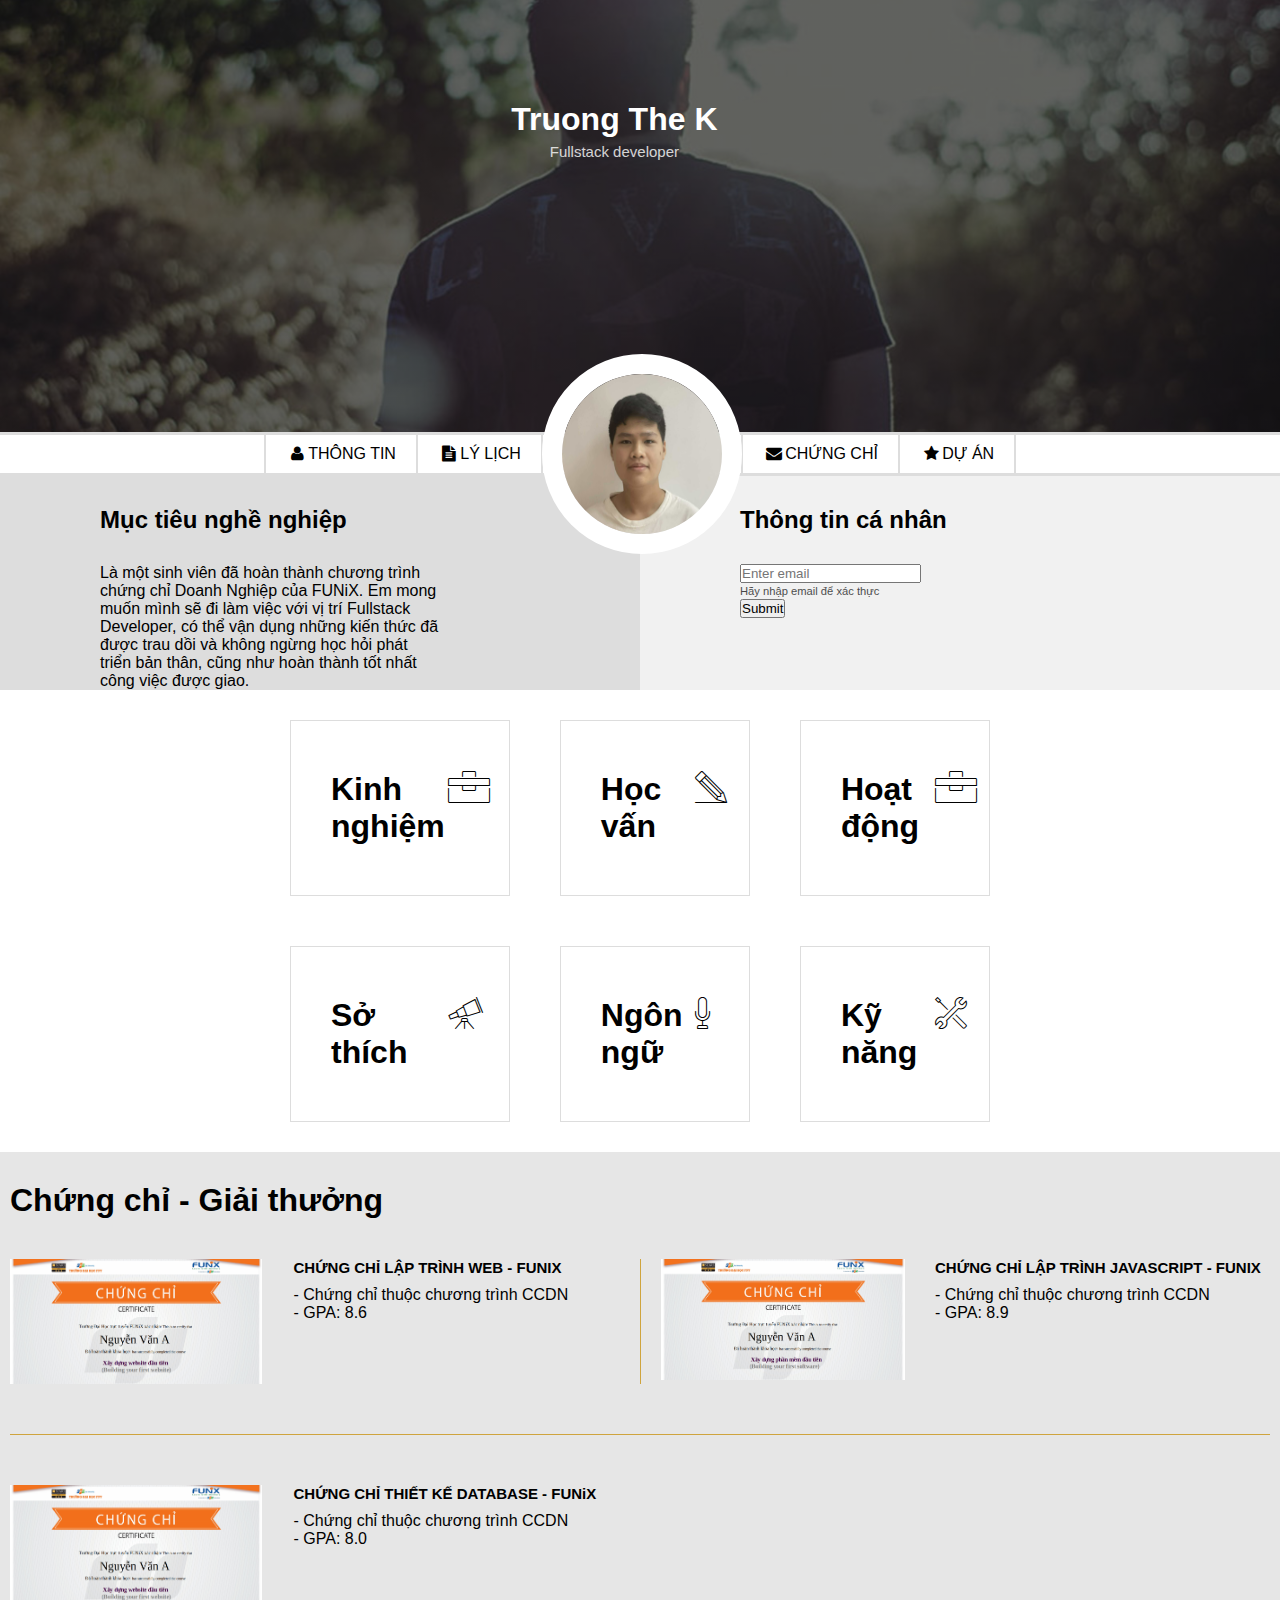
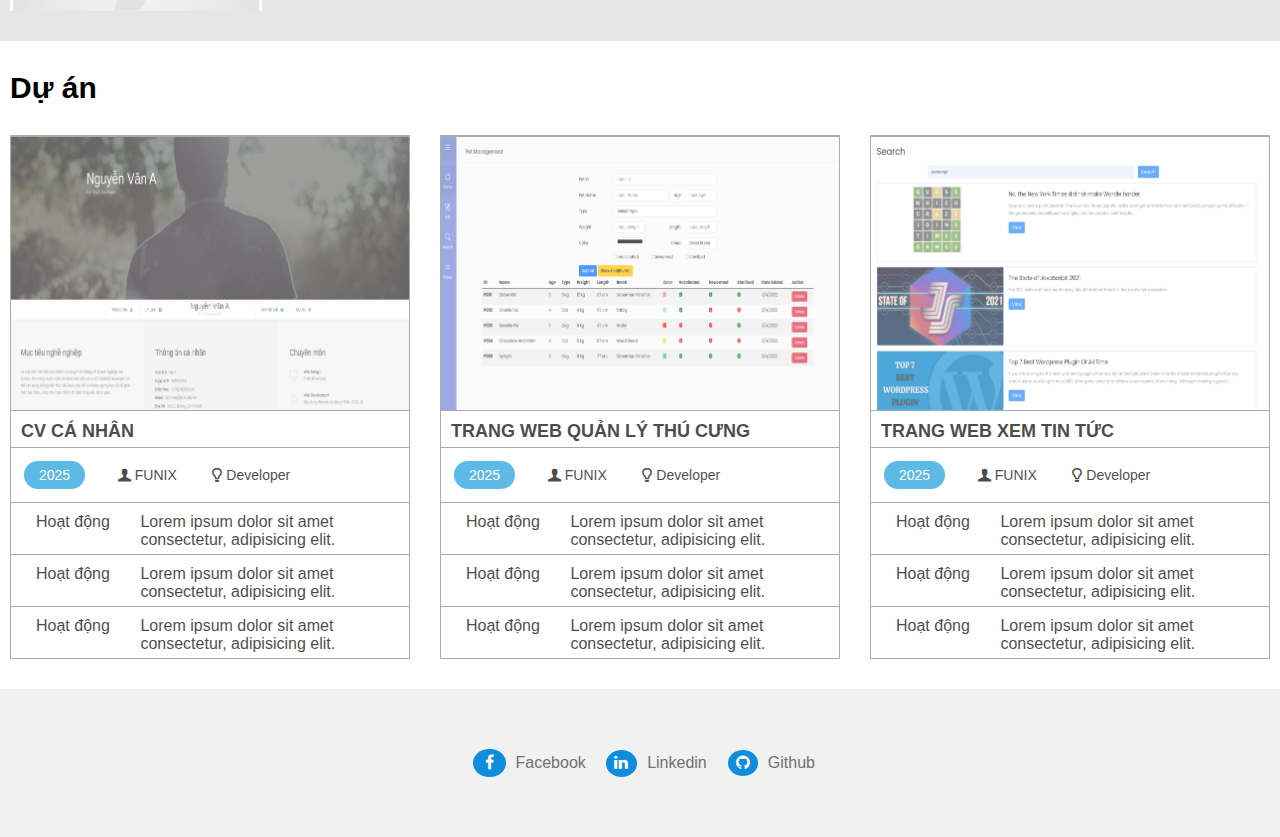
<file: index.html>
<!DOCTYPE html>
<html lang="en">
  <head>
    <meta charset="UTF-8" />
    <meta http-equiv="X-UA-Compatible" content="IE=edge" />
    <meta name="viewport" content="width=device-width, initial-scale=1.0" />
    <!-- Bootstrap -->
    <link
      href="https://cdn.jsdelivr.net/npm/bootstrap@5.0.2/dist/css/bootstrap.min.css"
      rel="stylesheet"
      integrity="sha384-EVSTQN3/azprG1Anm3QDgpJLIm9Nao0Yz1ztcQTwFspd3yD65VohhpuuCOmLASjC"
      crossorigin="anonymous"
    />

    <!-- Link css -->
    <link rel="stylesheet" href="css/font.css" />
    <link rel="stylesheet" href="css/laptop.css" />
    <link rel="stylesheet" href="css/mobile.css" />
    <link rel="stylesheet" href="css/tablet.css" />

    <title>Assignment03</title>
  </head>
  <body>
    <!-- banner -->
    <div class="banner">
      <div class="banner-text">
        <h1>Truong The K</h1>
        <span>Fullstack developer</span>
      </div>
    </div>
    <!-- navbar -->
    <section class="navbar">
      <nav class="container">
        <div class="nav-item">
          <a class="nav-box" href="#"
            ><i class="btn icon-user text-primary"></i>THÔNG TIN</a
          >
        </div>
        <div class="nav-item">
          <a class="nav-box" href="#"
            ><i class="btn icon-doc-text-inv text-primary"></i>LÝ LỊCH</a
          >
        </div>
        <div class="nav-item logo">
          <div class="avatar">
            <img src="images/default-avatar.jpg" alt="avatar" />
          </div>
        </div>

        <div class="nav-item">
          <a class="nav-box" href="#"
            ><i class="btn icon-mail-alt text-primary"></i>CHỨNG CHỈ</a
          >
        </div>
        <div class="nav-item">
          <a class="nav-box" href="digital-cv.html" target="_blank"
            ><i class="btn icon-star-1 text-primary"></i>DỰ ÁN</a
          >
        </div>
      </nav>
    </section>
    <!-- Thong tin ca nhan -->
    <section class="container1">
      <div class="background1">
        <div class="personal-info">
          <div class="personal-goal"><h2>Mục tiêu nghề nghiệp</h2></div>
          <p class="personal-text">
            Là một sinh viên đã hoàn thành chương trình chứng chỉ Doanh Nghiệp
            của FUNiX. Em mong muốn mình sẽ đi làm việc với vị trí Fullstack
            Developer, có thể vận dụng những kiến thức đã được trau dồi và không
            ngừng học hỏi phát triển bản thân, cũng như hoàn thành tốt nhất công
            việc được giao.
          </p>
        </div>
      </div>
      <div class="background2">
        <div class="personal-info">
          <div class="personal-goal"><h2>Thông tin cá nhân</h2></div>

          <!-- Form email-->
          <div id="email-container" class="enter">
            <form id="email-form">
              <input type="email" id="email" placeholder="Enter email" />
              <p id="error-email" class="check">Hãy nhập email để xác thực</p>
              <p id="alert" class="text-danger"></p>
              <button type="button" class="btn btn-primary" id="submit">
                Submit
              </button>
            </form>
          </div>
          <!-- Thong tin -->
          <div id="personal-info" class="hidden">
            <p class="personal-text2">
              <strong>Gioi tinh:</strong> Nam <br />
              <strong>Ngày sinh:</strong> 29/7/1999 <br />
              <strong>Điện thoại:</strong> 0345316xxx <br />
              <strong>Email:</strong> khangttfx73822@funix.edu.vn
              <br />
              <strong>Địa chỉ:</strong> Số 10, số 10, TP. HCM <br />
              <strong>Website:</strong> https://abc.tech <br />
            </p>
            <ul class="personal-icon">
              <i class="icon-twitter icon"></i>
              <i class="icon-facebook icon"></i>
              <i class="icon-instagram icon"></i>
              <i class="icon-linkedin icon"></i>
            </ul>
          </div>
        </div>
      </div>
    </section>
    <!-- layout 6 cục -->
    <section class="work-container">
      <!-- thông tin nghề nghiệp -->
      <div class="work-info">
        <div class="work-title">
          <h1>Kinh nghiệm <i class="ic-toolbox work-icon"></i></h1>
          <button class="view hidden bg-warning">▼ View More</button>
          <div id="work-item" class="work-item hidden display-info">
            <ul class="work-item-ul">
              <div class="work-div">
                <li class="li-span">
                  <h3>Cong ty y</h3>
                  <br />
                  5/2022 - <span> NOW</span> <br />
                </li>
                <li class="work-li-text">- Fullstack developer</li>
                <li class="work-li-text">
                  - Xây dựng, phát triển Website dựa trên thiết kế và yêu cầu đã
                  có.
                </li>
                <li class="work-li-text">
                  - Lorem ipsum dolor sit amet consectetur adipisicing elit.
                  Itaque praesentium ipsum eum omnis aperiam magni eaque iure.
                </li>
              </div>
              <li><h3>Cong ty x</h3></li>
              <li class="work-li-text">- Lorem, ipsum dolor sit amet .</li>
              <li class="work-li-text">- Lorem, ipsum dolor sit amet .</li>
            </ul>
          </div>
        </div>
      </div>

      <!-- học vấn -->
      <div class="work-info">
        <div class="work-title">
          <h1>Học vấn<i class="ic-pencil work-icon"></i></h1>
          <button class="view hidden bg-warning">▼ View More</button>
          <div id="work-item" class="work-item hidden display-info">
            <ul class="work-item-ul">
              <div class="work-div">
                <li class="li-span">
                  <h3>FUNiX</h3>
                  <br />
                  2025 - 2027 <br />
                </li>
                <li class="work-li-text">- Fullstack developer</li>
                <li class="work-li-text">
                  - Lorem ipsum dolor sit amet consectetur adipisicing elit.
                  Itaque praesentium ipsum eum o
                </li>
              </div>
              <li><h3>Cong ty x</h3></li>
              <li class="work-li-text">- Lorem, ipsum dolor sit</li>
              <li class="work-li-text">- Lorem, ipsum dolor sit ame</li>
            </ul>
          </div>
        </div>
      </div>

      <!-- hoạt động -->
      <div class="work-info">
        <div class="work-title">
          <h1>Hoạt động <i class="ic-toolbox work-icon"></i></h1>
          <button class="view hidden bg-warning">▼ View More</button>
          <div id="work-item" class="work-item hidden display-info">
            <ul class="work-item-ul">
              <div class="work-div">
                <li class="li-span">
                  <h3>Trường</h3>
                  <br />
                  5/2022 - 2027 <br />
                </li>
                <li class="work-li-text">- Fullstack developer</li>

                <li class="work-li-text">
                  - Lorem ipsum dolor sit amet consectetur adipisicing elit.
                  Itaque praesentium ipsum eum omnis.
                </li>
              </div>
              <li><h3>Cong ty x</h3></li>
              <li class="work-li-text">
                - Lorem, ipsum dolor sit amet consectetur adipisicing elit.
              </li>
              <li class="work-li-text">
                - Lorem, ipsum dolor sit amet consectetur adipisicing elit.
              </li>
            </ul>
          </div>
        </div>
      </div>

      <!-- sở thính -->
      <div class="work-info">
        <div class="work-title">
          <h1>Sở thích <i class="ic-telescope work-icon"></i></h1>
        </div>
        <button class="view hidden bg-warning">▼ View More</button>
        <div id="work-item" class="hobbies-list hidden display-info">
          <div class="hobby-item">
            <div class="icon">
              <i class="ic-megaphone work-icon2"></i>
            </div>
            <p>Âm nhạc</p>
          </div>

          <div class="hobby-item">
            <div class="icon">
              <i class="ic-strategy work-icon2"></i>
            </div>
            <p>Chơi game</p>
          </div>

          <div class="hobby-item">
            <div class="icon">
              <i class="ic-hotairballoon work-icon2"></i>
            </div>
            <p>Du lịch</p>
          </div>

          <div class="hobby-item">
            <div class="icon">
              <i class="ic-basket work-icon2"></i>
            </div>
            <p>Nấu ăn</p>
          </div>
        </div>
      </div>

      <!-- ngôn ngữ -->
      <div class="work-info">
        <div class="work-title">
          <h1>Ngôn ngữ <i class="ic-mic work-icon"></i></h1>
          <button class="view hidden bg-warning">▼ View More</button>
          <div id="work-item" class="work-info-con hidden display-info">
            <div class="skill">
              <p>Tiếng Anh - IELTS 6.5</p>

              <span class="blue"></span>
              <span class="blue"></span>
              <span></span>
            </div>
            <div class="skill">
              <p>Tiếng Nhật - JLPT N5</p>

              <span class="blue"></span>
              <span class="blue"></span>
              <span></span>
            </div>
          </div>
        </div>
      </div>

      <!-- kỹ năng -->
      <div class="work-info">
        <div class="work-title">
          <h1>Kỹ năng <i class="ic-tools-2 work-icon"></i></h1>
          <button class="view hidden bg-warning">▼ View More</button>
          <div id="work-item" class="work-info-con hidden display-info">
            <div class="skill">
              <p>HTML/CSS: Fundamental</p>
              <span class="blue"></span>
              <span class="blue"></span>
              <span></span>
            </div>
            <div class="skill">
              <p>JavaScript: Beginner</p>
              <span class="blue"></span>
              <span class="blue"></span>
              <span></span>
            </div>
            <div class="skill">
              <p>NodeJS: Beginner</p>
              <span class="blue"></span>
              <span class="blue"></span>
              <span></span>
            </div>
            <div class="skill">
              <p>Bootstrap 5: Beginner</p>
              <span class="blue"></span>
              <span class="blue"></span>
              <span></span>
            </div>
          </div>
        </div>
      </div>
    </section>
    <!-- Chứng chỉ -->
    <section class="reward">
      <div class="container">
        <h1 class="section-title">Chứng chỉ - Giải thưởng</h1>

        <div class="reward-container">
          <div class="reward-box bottom">
            <img src="images/Cert_DBI.png" alt="Chứng chỉ Web" />

            <div class="reward-text">
              <h2>CHỨNG CHỈ LẬP TRÌNH WEB - FUNIX</h2>
              <ul class="reward-ul">
                <li>- Chứng chỉ thuộc chương trình CCDN</li>
                <li>- GPA: 8.6</li>
              </ul>
            </div>
          </div>

          <div class="reward-box left">
            <img src="images/Cert_PRF.png" alt="Chứng chỉ JavaScript" />
            <div class="reward-text">
              <h2>CHỨNG CHỈ LẬP TRÌNH JAVASCRIPT - FUNIX</h2>
              <ul class="reward-ul">
                <li>- Chứng chỉ thuộc chương trình CCDN</li>
                <li>- GPA: 8.9</li>
              </ul>
            </div>
          </div>
        </div>

        <div class="reward-box reward-img3 bottom">
          <img src="images/Cert_WEB.png" alt="Chứng chỉ Database" />
          <div class="reward-text">
            <h2>CHỨNG CHỈ THIẾT KẾ DATABASE - FUNiX</h2>
            <ul class="reward-ul">
              <li>- Chứng chỉ thuộc chương trình CCDN</li>
              <li>- GPA: 8.0</li>
            </ul>
          </div>
        </div>
      </div>
    </section>
    <!-- Dự án -->
    <section class="project">
      <div class="container">
        <h2>Dự án</h2>

        <div class="project-container">
          <!-- Project 1 -->
          <div class="project-info">
            <div class="project-title">
              <img src="images/project_1.png" alt="project-1" />
              <h3>CV CÁ NHÂN</h3>
            </div>
            <div class="border">
              <div class="project-title">
                <div class="project-icon">
                  <span class="year">2025</span>
                  <p><i class="icon-user-1 icon"></i>FUNIX</p>
                  <p><i class="icon-lamp icon"></i>Developer</p>
                </div>
              </div>
              <div class="project-title">
                <div class="project-info-text">
                  <p>Hoạt động</p>
                  <div class="project-text">
                    Lorem ipsum dolor sit amet consectetur, adipisicing elit.
                  </div>
                </div>
              </div>
              <div class="project-title">
                <div class="project-info-text">
                  <p>Hoạt động</p>
                  <div class="project-text">
                    Lorem ipsum dolor sit amet consectetur, adipisicing elit.
                  </div>
                </div>
              </div>
              <div class="project-title">
                <div class="project-info-text">
                  <p>Hoạt động</p>
                  <div class="project-text">
                    Lorem ipsum dolor sit amet consectetur, adipisicing elit.
                  </div>
                </div>
              </div>
            </div>
          </div>
          <!-- Project 2 -->
          <div class="project-info">
            <div class="project-title">
              <img src="images/project_2.png" alt="project-1" />
              <h3>TRANG WEB QUẢN LÝ THÚ CƯNG</h3>
            </div>
            <div class="project-title">
              <div class="project-icon">
                <span class="year">2025</span>
                <p><i class="icon-user-1 icon"></i>FUNIX</p>
                <p><i class="icon-lamp icon"></i>Developer</p>
              </div>
            </div>
            <div class="project-title">
              <div class="project-info-text">
                <p>Hoạt động</p>
                <div class="project-text">
                  Lorem ipsum dolor sit amet consectetur, adipisicing elit.
                </div>
              </div>
            </div>
            <div class="project-title">
              <div class="project-info-text">
                <p>Hoạt động</p>
                <div class="project-text">
                  Lorem ipsum dolor sit amet consectetur, adipisicing elit.
                </div>
              </div>
            </div>
            <div class="project-title">
              <div class="project-info-text">
                <p>Hoạt động</p>
                <div class="project-text">
                  Lorem ipsum dolor sit amet consectetur, adipisicing elit.
                </div>
              </div>
            </div>
          </div>
          <!-- Project 3 -->
          <div class="project-info">
            <div class="project-title">
              <img src="images/project_3.png" alt="project-1" />
              <h3>TRANG WEB XEM TIN TỨC</h3>
            </div>
            <div class="project-title">
              <div class="project-icon">
                <span class="year">2025</span>
                <p><i class="icon-user-1 icon"></i>FUNIX</p>
                <p><i class="icon-lamp icon"></i>Developer</p>
              </div>
            </div>
            <div class="project-title">
              <div class="project-info-text">
                <p>Hoạt động</p>
                <div class="project-text">
                  Lorem ipsum dolor sit amet consectetur, adipisicing elit.
                </div>
              </div>
            </div>
            <div class="project-title">
              <div class="project-info-text">
                <p>Hoạt động</p>
                <div class="project-text">
                  Lorem ipsum dolor sit amet consectetur, adipisicing elit.
                </div>
              </div>
            </div>
            <div class="project-title">
              <div class="project-info-text">
                <p>Hoạt động</p>
                <div class="project-text">
                  Lorem ipsum dolor sit amet consectetur, adipisicing elit.
                </div>
              </div>
            </div>
          </div>
        </div>
      </div>
    </section>
    <!-- footer -->
    <footer>
      <div class="social-icons">
        <a
          href="https://www.facebook.com"
          target="_blank"
          class="footer-icon facebook"
        >
          <i class="icon-facebook footer-icon-icon"></i> Facebook
        </a>
        <a
          href="https://www.linkedin.com"
          target="_blank"
          class="footer-icon linkedin"
        >
          <i class="icon-linkedin footer-icon-icon"></i> Linkedin
        </a>
        <a href="https://github.com" target="_blank" class="footer-icon github">
          <i class="icon-github-circled footer-icon-icon"></i> Github
        </a>
      </div>
    </footer>
    <script src="script.js"></script>
    <script
      src="https://cdn.jsdelivr.net/npm/bootstrap@5.0.2/dist/js/bootstrap.bundle.min.js"
      integrity="sha384-MrcW6ZMFYlzcLA8Nl+NtUVF0sA7MsXsP1UyJoMp4YLEuNSfAP+JcXn/tWtIaxVXM"
      crossorigin="anonymous"
    ></script>
  </body>
</html>
</file>
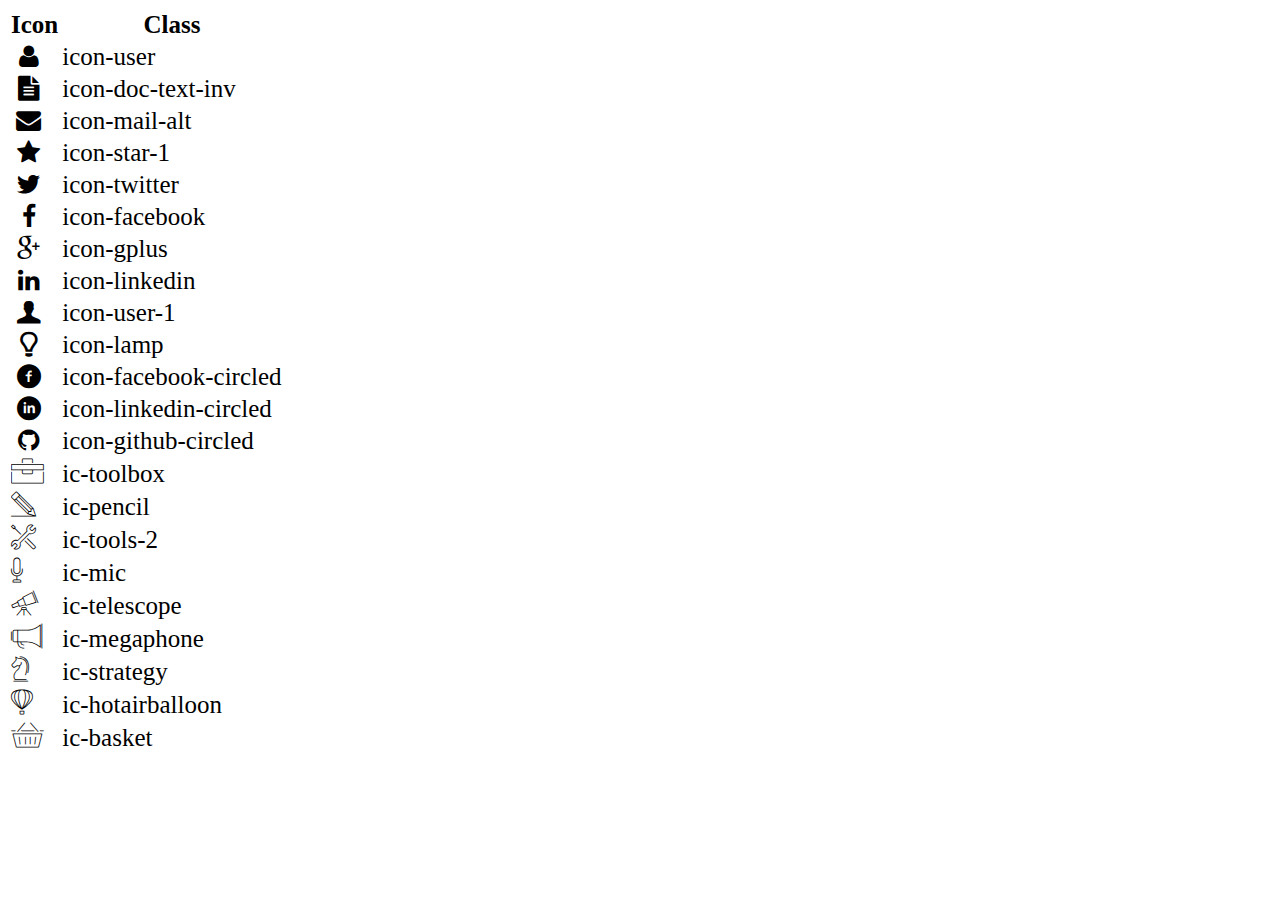
<file: icon-list.html>
<!DOCTYPE html>
<html lang="en">

<head>
    <meta charset="UTF-8">
    <meta http-equiv="X-UA-Compatible" content="IE=edge">
    <meta name="viewport" content="width=device-width, initial-scale=1.0">
    <link rel="stylesheet" href="css/font.css">
    <title>Icon List</title>
</head>

<body>
    <table style="font-size: 25px;">
        <thead>
            <tr>
                <th>Icon</th>
                <th>Class</th>
            </tr>
        </thead>
        <tbody>
            <tr>
                <td><i class="icon-user"></i></td>
                <td>icon-user</td>
            </tr>
            <tr>
                <td><i class="icon-doc-text-inv"></i></td>
                <td>icon-doc-text-inv</td>
            </tr>
            <tr>
                <td><i class="icon-mail-alt"></i></td>
                <td>icon-mail-alt</td>
            </tr>
            <tr>
                <td><i class="icon-star-1"></i></td>
                <td>icon-star-1</td>
            </tr>
            <tr>
                <td><i class="icon-twitter"></i></td>
                <td>icon-twitter</td>
            </tr>
            <tr>
                <td><i class="icon-facebook"></i></td>
                <td>icon-facebook</td>
            </tr>
            <tr>
                <td><i class="icon-gplus"></i></td>
                <td>icon-gplus</td>
            </tr>
            <tr>
                <td><i class="icon-linkedin"></i></td>
                <td>icon-linkedin</td>
            </tr>
            <tr>
                <td><i class="icon-user-1"></i></td>
                <td>icon-user-1</td>
            </tr>
            <tr>
                <td><i class="icon-lamp"></i></td>
                <td>icon-lamp</td>
            </tr>
            <tr>
                <td><i class="icon-facebook-circled"></i></td>
                <td>icon-facebook-circled</td>
            </tr>
            <tr>
                <td><i class="icon-linkedin-circled"></i></td>
                <td>icon-linkedin-circled</td>
            </tr>
            <tr>
                <td><i class="icon-github-circled"></i></td>
                <td>icon-github-circled</td>
            </tr>
            <tr>
                <td><i class="ic-toolbox"></i></td>
                <td>ic-toolbox</td>
            </tr>
            <tr>
                <td><i class="ic-pencil"></i></td>
                <td>ic-pencil</td>
            </tr>
            <tr>
                <td><i class="ic-tools-2"></i></td>
                <td>ic-tools-2</td>
            </tr>

            <tr>
                <td><i class="ic-mic"></i></td>
                <td>ic-mic</td>
            </tr>
            <tr>
                <td><i class="ic-telescope"></i></td>
                <td>ic-telescope</td>
            </tr>
            <tr>
                <td><i class="ic-megaphone"></i></td>
                <td>ic-megaphone</td>
            </tr>
            <tr>
                <td><i class="ic-strategy"></i></td>
                <td>ic-strategy</td>
            </tr>
            <tr>
                <td><i class="ic-hotairballoon"></i></td>
                <td>ic-hotairballoon</td>
            </tr>
            <tr>
                <td><i class="ic-basket"></i></td>
                <td>ic-basket</td>
            </tr>
        </tbody>
    </table>
</body>

</html>
</file>
<file: css/font.css>
@font-face {
	font-family: 'open_sanslight';
	src: url('../fonts/OpenSans-Light-webfont.eot');
	src: url('../fonts/OpenSans-Light-webfont.eot#iefix') format('embedded-opentype'),
		url('../fonts/OpenSans-Light-webfont.woff') format('woff'),
		url('../fonts/OpenSans-Light-webfont.ttf') format('truetype'),
		url('../fonts/OpenSans-Light-webfont.svg#open_sanslight') format('svg');
	font-weight: normal;
	font-style: normal;

}

@font-face {
	font-family: 'open_sansitalic';
	src: url('../fonts/OpenSans-Italic-webfont.eot');
	src: url('../fonts/OpenSans-Italic-webfont.eot#iefix') format('embedded-opentype'),
		url('../fonts/OpenSans-Italic-webfont.woff') format('woff'),
		url('../fonts/OpenSans-Italic-webfont.ttf') format('truetype'),
		url('../fonts/OpenSans-Italic-webfont.svg#open_sansitalic') format('svg');
	font-weight: normal;
	font-style: normal;

}

@font-face {
	font-family: 'open_sanssemibold';
	src: url('../fonts/OpenSans-Semibold-webfont.eot');
	src: url('../fonts/OpenSans-Semibold-webfont.eot#iefix') format('embedded-opentype'),
		url('../fonts/OpenSans-Semibold-webfont.woff') format('woff'),
		url('../fonts/OpenSans-Semibold-webfont.ttf') format('truetype'),
		url('../fonts/OpenSans-Semibold-webfont.svg#open_sanssemibold') format('svg');
	font-weight: normal;
	font-style: normal;

}


@font-face {
	font-family: 'open_sanslight_italic';
	src: url('../fonts/OpenSans-LightItalic-webfont.eot');
	src: url('../fonts/OpenSans-LightItalic-webfont.eot#iefix') format('embedded-opentype'),
		url('../fonts/OpenSans-LightItalic-webfont.woff') format('woff'),
		url('../fonts/OpenSans-LightItalic-webfont.ttf') format('truetype'),
		url('../fonts/OpenSans-LightItalic-webfont.svg#open_sanslight_italic') format('svg');
	font-weight: normal;
	font-style: normal;

}

@font-face {
	font-family: 'open_sansregular';
	src: url('../fonts/OpenSans-Regular-webfont.eot');
	src: url('../fonts/OpenSans-Regular-webfont.eot#iefix') format('embedded-opentype'),
		url('../fonts/OpenSans-Regular-webfont.woff') format('woff'),
		url('../fonts/OpenSans-Regular-webfont.ttf') format('truetype'),
		url('../fonts/OpenSans-Regular-webfont.svg#open_sansregular') format('svg');
	font-weight: normal;
	font-style: normal;

}


@font-face {
	font-family: 'fontello';
	src: url('../fonts/fontello.eot');
	src: url('../fonts/fontello.eot#iefix') format('embedded-opentype'),
		url('../fonts/fontello.woff') format('woff'),
		url('../fonts/fontello.ttf') format('truetype'),
		url('../fonts/fontello.svg#fontello') format('svg');
	font-weight: normal;
	font-style: normal;
}

[class^="icon-"]:before,
[class*=" icon-"]:before {
	font-family: "fontello";
	font-style: normal;
	font-weight: normal;
	speak: none;

	display: inline-block;
	text-decoration: inherit;
	width: 1em;
	margin-right: .2em;
	text-align: center;
	/* opacity: .8; */

	/* For safety - reset parent styles, that can break glyph codes*/
	font-variant: normal;
	text-transform: none;

	/* fix buttons height, for twitter bootstrap */
	line-height: 1em;

	/* Animation center compensation - margins should be symmetric */
	/* remove if not needed */
	margin-left: .2em;

	/* you can be more comfortable with increased icons size */
	/* font-size: 120%; */

	/* Font smoothing. That was taken from TWBS */
	-webkit-font-smoothing: antialiased;
	-moz-osx-font-smoothing: grayscale;

	/* Uncomment for 3D effect */
	/* text-shadow: 1px 1px 1px rgba(127, 127, 127, 0.3); */
}

.icon-emo-happy:before {
	content: '\e800';
}

/* '' */
.icon-emo-wink:before {
	content: '\e801';
}

/* '' */
.icon-emo-wink2:before {
	content: '\e802';
}

/* '' */
.icon-emo-unhappy:before {
	content: '\e803';
}

/* '' */
.icon-emo-sleep:before {
	content: '\e804';
}

/* '' */
.icon-emo-thumbsup:before {
	content: '\e805';
}

/* '' */
.icon-emo-devil:before {
	content: '\e806';
}

/* '' */
.icon-emo-surprised:before {
	content: '\e807';
}

/* '' */
.icon-emo-tongue:before {
	content: '\e808';
}

/* '' */
.icon-emo-coffee:before {
	content: '\e809';
}

/* '' */
.icon-emo-sunglasses:before {
	content: '\e80a';
}

/* '' */
.icon-emo-displeased:before {
	content: '\e80b';
}

/* '' */
.icon-emo-beer:before {
	content: '\e80c';
}

/* '' */
.icon-emo-grin:before {
	content: '\e80d';
}

/* '' */
.icon-emo-angry:before {
	content: '\e80e';
}

/* '' */
.icon-emo-saint:before {
	content: '\e80f';
}

/* '' */
.icon-emo-cry:before {
	content: '\e810';
}

/* '' */
.icon-emo-shoot:before {
	content: '\e811';
}

/* '' */
.icon-emo-squint:before {
	content: '\e812';
}

/* '' */
.icon-emo-laugh:before {
	content: '\e813';
}

/* '' */
.icon-spin1:before {
	content: '\e814';
}

/* '' */
.icon-spin2:before {
	content: '\e815';
}

/* '' */
.icon-spin3:before {
	content: '\e816';
}

/* '' */
.icon-spin4:before {
	content: '\e817';
}

/* '' */
.icon-spin5:before {
	content: '\e818';
}

/* '' */
.icon-spin6:before {
	content: '\e819';
}

/* '' */
.icon-firefox:before {
	content: '\e81a';
}

/* '' */
.icon-chrome:before {
	content: '\e81b';
}

/* '' */
.icon-opera:before {
	content: '\e81c';
}

/* '' */
.icon-ie:before {
	content: '\e81d';
}

/* '' */
.icon-crown:before {
	content: '\e81e';
}

/* '' */
.icon-crown-plus:before {
	content: '\e81f';
}

/* '' */
.icon-crown-minus:before {
	content: '\e820';
}

/* '' */
.icon-marquee:before {
	content: '\e821';
}

/* '' */
.icon-glass:before {
	content: '\e822';
}

/* '' */
.icon-music:before {
	content: '\e823';
}

/* '' */
.icon-search:before {
	content: '\e824';
}

/* '' */
.icon-mail:before {
	content: '\e825';
}

/* '' */
.icon-mail-alt:before {
	content: '\e826';
}

/* '' */
.icon-mail-squared:before {
	content: '\e827';
}

/* '' */
.icon-heart:before {
	content: '\e828';
}

/* '' */
.icon-heart-empty:before {
	content: '\e829';
}

/* '' */
.icon-star-1:before {
	content: '\e82a';
}

/* '' */
.icon-star-empty-1:before {
	content: '\e82b';
}

/* '' */
.icon-star-half:before {
	content: '\e82c';
}

/* '' */
.icon-star-half-alt:before {
	content: '\e82d';
}

/* '' */
.icon-user:before {
	content: '\e82e';
}

/* '' */
.icon-user-plus:before {
	content: '\e82f';
}

/* '' */
.icon-user-times:before {
	content: '\e830';
}

/* '' */
.icon-users:before {
	content: '\e831';
}

/* '' */
.icon-male:before {
	content: '\e832';
}

/* '' */
.icon-female:before {
	content: '\e833';
}

/* '' */
.icon-child:before {
	content: '\e834';
}

/* '' */
.icon-user-secret:before {
	content: '\e835';
}

/* '' */
.icon-video:before {
	content: '\e836';
}

/* '' */
.icon-videocam:before {
	content: '\e837';
}

/* '' */
.icon-picture:before {
	content: '\e838';
}

/* '' */
.icon-camera:before {
	content: '\e839';
}

/* '' */
.icon-camera-alt:before {
	content: '\e83a';
}

/* '' */
.icon-th-large:before {
	content: '\e83b';
}

/* '' */
.icon-th:before {
	content: '\e83c';
}

/* '' */
.icon-th-list:before {
	content: '\e83d';
}

/* '' */
.icon-ok:before {
	content: '\e83e';
}

/* '' */
.icon-ok-circled:before {
	content: '\e83f';
}

/* '' */
.icon-ok-circled2:before {
	content: '\e840';
}

/* '' */
.icon-ok-squared:before {
	content: '\e841';
}

/* '' */
.icon-cancel:before {
	content: '\e842';
}

/* '' */
.icon-cancel-circled:before {
	content: '\e843';
}

/* '' */
.icon-cancel-circled2:before {
	content: '\e844';
}

/* '' */
.icon-plus:before {
	content: '\e845';
}

/* '' */
.icon-plus-circled:before {
	content: '\e846';
}

/* '' */
.icon-plus-squared:before {
	content: '\e847';
}

/* '' */
.icon-plus-squared-alt:before {
	content: '\e848';
}

/* '' */
.icon-minus:before {
	content: '\e849';
}

/* '' */
.icon-minus-circled:before {
	content: '\e84a';
}

/* '' */
.icon-minus-squared:before {
	content: '\e84b';
}

/* '' */
.icon-minus-squared-alt:before {
	content: '\e84c';
}

/* '' */
.icon-help:before {
	content: '\e84d';
}

/* '' */
.icon-help-circled:before {
	content: '\e84e';
}

/* '' */
.icon-info-circled:before {
	content: '\e84f';
}

/* '' */
.icon-info:before {
	content: '\e850';
}

/* '' */
.icon-home:before {
	content: '\e851';
}

/* '' */
.icon-link:before {
	content: '\e852';
}

/* '' */
.icon-unlink:before {
	content: '\e853';
}

/* '' */
.icon-link-ext:before {
	content: '\e854';
}

/* '' */
.icon-link-ext-alt:before {
	content: '\e855';
}

/* '' */
.icon-attach:before {
	content: '\e856';
}

/* '' */
.icon-lock:before {
	content: '\e857';
}

/* '' */
.icon-lock-open:before {
	content: '\e858';
}

/* '' */
.icon-lock-open-alt:before {
	content: '\e859';
}

/* '' */
.icon-pin:before {
	content: '\e85a';
}

/* '' */
.icon-eye:before {
	content: '\e85b';
}

/* '' */
.icon-eye-off:before {
	content: '\e85c';
}

/* '' */
.icon-tag-1:before {
	content: '\e85d';
}

/* '' */
.icon-tags:before {
	content: '\e85e';
}

/* '' */
.icon-bookmark:before {
	content: '\e85f';
}

/* '' */
.icon-bookmark-empty:before {
	content: '\e860';
}

/* '' */
.icon-flag:before {
	content: '\e861';
}

/* '' */
.icon-flag-empty:before {
	content: '\e862';
}

/* '' */
.icon-flag-checkered:before {
	content: '\e863';
}

/* '' */
.icon-thumbs-up:before {
	content: '\e864';
}

/* '' */
.icon-thumbs-down:before {
	content: '\e865';
}

/* '' */
.icon-thumbs-up-alt:before {
	content: '\e866';
}

/* '' */
.icon-thumbs-down-alt:before {
	content: '\e867';
}

/* '' */
.icon-download:before {
	content: '\e868';
}

/* '' */
.icon-upload:before {
	content: '\e869';
}

/* '' */
.icon-download-cloud:before {
	content: '\e86a';
}

/* '' */
.icon-upload-cloud:before {
	content: '\e86b';
}

/* '' */
.icon-reply:before {
	content: '\e86c';
}

/* '' */
.icon-reply-all:before {
	content: '\e86d';
}

/* '' */
.icon-forward:before {
	content: '\e86e';
}

/* '' */
.icon-quote-left:before {
	content: '\e86f';
}

/* '' */
.icon-quote-right:before {
	content: '\e870';
}

/* '' */
.icon-code:before {
	content: '\e871';
}

/* '' */
.icon-export:before {
	content: '\e872';
}

/* '' */
.icon-export-alt:before {
	content: '\e873';
}

/* '' */
.icon-share:before {
	content: '\e874';
}

/* '' */
.icon-share-squared:before {
	content: '\e875';
}

/* '' */
.icon-pencil:before {
	content: '\e876';
}

/* '' */
.icon-pencil-squared:before {
	content: '\e877';
}

/* '' */
.icon-edit:before {
	content: '\e878';
}

/* '' */
.icon-print:before {
	content: '\e879';
}

/* '' */
.icon-retweet:before {
	content: '\e87a';
}

/* '' */
.icon-keyboard:before {
	content: '\e87b';
}

/* '' */
.icon-gamepad:before {
	content: '\e87c';
}

/* '' */
.icon-comment:before {
	content: '\e87d';
}

/* '' */
.icon-chat:before {
	content: '\e87e';
}

/* '' */
.icon-comment-empty:before {
	content: '\e87f';
}

/* '' */
.icon-chat-empty:before {
	content: '\e880';
}

/* '' */
.icon-bell:before {
	content: '\e881';
}

/* '' */
.icon-bell-alt:before {
	content: '\e882';
}

/* '' */
.icon-bell-off:before {
	content: '\e883';
}

/* '' */
.icon-bell-off-empty:before {
	content: '\e884';
}

/* '' */
.icon-attention-alt:before {
	content: '\e885';
}

/* '' */
.icon-attention:before {
	content: '\e886';
}

/* '' */
.icon-attention-circled:before {
	content: '\e887';
}

/* '' */
.icon-location:before {
	content: '\e888';
}

/* '' */
.icon-direction:before {
	content: '\e889';
}

/* '' */
.icon-compass:before {
	content: '\e88a';
}

/* '' */
.icon-trash:before {
	content: '\e88b';
}

/* '' */
.icon-trash-empty:before {
	content: '\e88c';
}

/* '' */
.icon-doc:before {
	content: '\e88d';
}

/* '' */
.icon-docs:before {
	content: '\e88e';
}

/* '' */
.icon-doc-text:before {
	content: '\e88f';
}

/* '' */
.icon-doc-inv:before {
	content: '\e890';
}

/* '' */
.icon-doc-text-inv:before {
	content: '\e891';
}

/* '' */
.icon-file-pdf:before {
	content: '\e892';
}

/* '' */
.icon-file-word:before {
	content: '\e893';
}

/* '' */
.icon-file-excel:before {
	content: '\e894';
}

/* '' */
.icon-file-powerpoint:before {
	content: '\e895';
}

/* '' */
.icon-file-image:before {
	content: '\e896';
}

/* '' */
.icon-file-archive:before {
	content: '\e897';
}

/* '' */
.icon-file-audio:before {
	content: '\e898';
}

/* '' */
.icon-file-video:before {
	content: '\e899';
}

/* '' */
.icon-file-code:before {
	content: '\e89a';
}

/* '' */
.icon-folder:before {
	content: '\e89b';
}

/* '' */
.icon-folder-open:before {
	content: '\e89c';
}

/* '' */
.icon-folder-empty:before {
	content: '\e89d';
}

/* '' */
.icon-folder-open-empty:before {
	content: '\e89e';
}

/* '' */
.icon-box:before {
	content: '\e89f';
}

/* '' */
.icon-rss:before {
	content: '\e8a0';
}

/* '' */
.icon-rss-squared:before {
	content: '\e8a1';
}

/* '' */
.icon-phone:before {
	content: '\e8a2';
}

/* '' */
.icon-phone-squared:before {
	content: '\e8a3';
}

/* '' */
.icon-fax:before {
	content: '\e8a4';
}

/* '' */
.icon-menu:before {
	content: '\e8a5';
}

/* '' */
.icon-cog:before {
	content: '\e8a6';
}

/* '' */
.icon-cog-alt:before {
	content: '\e8a7';
}

/* '' */
.icon-wrench:before {
	content: '\e8a8';
}

/* '' */
.icon-sliders:before {
	content: '\e8a9';
}

/* '' */
.icon-basket:before {
	content: '\e8aa';
}

/* '' */
.icon-cart-plus:before {
	content: '\e8ab';
}

/* '' */
.icon-cart-arrow-down:before {
	content: '\e8ac';
}

/* '' */
.icon-calendar:before {
	content: '\e8ad';
}

/* '' */
.icon-calendar-empty:before {
	content: '\e8ae';
}

/* '' */
.icon-login:before {
	content: '\e8af';
}

/* '' */
.icon-logout:before {
	content: '\e8b0';
}

/* '' */
.icon-mic:before {
	content: '\e8b1';
}

/* '' */
.icon-mute:before {
	content: '\e8b2';
}

/* '' */
.icon-volume-off:before {
	content: '\e8b3';
}

/* '' */
.icon-volume-down:before {
	content: '\e8b4';
}

/* '' */
.icon-volume-up:before {
	content: '\e8b5';
}

/* '' */
.icon-headphones:before {
	content: '\e8b6';
}

/* '' */
.icon-clock:before {
	content: '\e8b7';
}

/* '' */
.icon-lightbulb:before {
	content: '\e8b8';
}

/* '' */
.icon-block:before {
	content: '\e8b9';
}

/* '' */
.icon-resize-full:before {
	content: '\e8ba';
}

/* '' */
.icon-resize-full-alt:before {
	content: '\e8bb';
}

/* '' */
.icon-resize-small:before {
	content: '\e8bc';
}

/* '' */
.icon-resize-vertical:before {
	content: '\e8bd';
}

/* '' */
.icon-resize-horizontal:before {
	content: '\e8be';
}

/* '' */
.icon-move:before {
	content: '\e8bf';
}

/* '' */
.icon-zoom-in:before {
	content: '\e8c0';
}

/* '' */
.icon-zoom-out:before {
	content: '\e8c1';
}

/* '' */
.icon-down-circled2:before {
	content: '\e8c2';
}

/* '' */
.icon-up-circled2:before {
	content: '\e8c3';
}

/* '' */
.icon-left-circled2:before {
	content: '\e8c4';
}

/* '' */
.icon-right-circled2:before {
	content: '\e8c5';
}

/* '' */
.icon-down-dir:before {
	content: '\e8c6';
}

/* '' */
.icon-up-dir:before {
	content: '\e8c7';
}

/* '' */
.icon-left-dir:before {
	content: '\e8c8';
}

/* '' */
.icon-right-dir:before {
	content: '\e8c9';
}

/* '' */
.icon-down-open:before {
	content: '\e8ca';
}

/* '' */
.icon-left-open:before {
	content: '\e8cb';
}

/* '' */
.icon-right-open:before {
	content: '\e8cc';
}

/* '' */
.icon-up-open:before {
	content: '\e8cd';
}

/* '' */
.icon-angle-left:before {
	content: '\e8ce';
}

/* '' */
.icon-angle-right:before {
	content: '\e8cf';
}

/* '' */
.icon-angle-up:before {
	content: '\e8d0';
}

/* '' */
.icon-angle-down:before {
	content: '\e8d1';
}

/* '' */
.icon-angle-circled-left:before {
	content: '\e8d2';
}

/* '' */
.icon-angle-circled-right:before {
	content: '\e8d3';
}

/* '' */
.icon-angle-circled-up:before {
	content: '\e8d4';
}

/* '' */
.icon-angle-circled-down:before {
	content: '\e8d5';
}

/* '' */
.icon-angle-double-left:before {
	content: '\e8d6';
}

/* '' */
.icon-angle-double-right:before {
	content: '\e8d7';
}

/* '' */
.icon-angle-double-up:before {
	content: '\e8d8';
}

/* '' */
.icon-angle-double-down:before {
	content: '\e8d9';
}

/* '' */
.icon-down:before {
	content: '\e8da';
}

/* '' */
.icon-left:before {
	content: '\e8db';
}

/* '' */
.icon-right:before {
	content: '\e8dc';
}

/* '' */
.icon-up:before {
	content: '\e8dd';
}

/* '' */
.icon-down-big:before {
	content: '\e8de';
}

/* '' */
.icon-left-big:before {
	content: '\e8df';
}

/* '' */
.icon-right-big:before {
	content: '\e8e0';
}

/* '' */
.icon-up-big:before {
	content: '\e8e1';
}

/* '' */
.icon-right-hand:before {
	content: '\e8e2';
}

/* '' */
.icon-left-hand:before {
	content: '\e8e3';
}

/* '' */
.icon-up-hand:before {
	content: '\e8e4';
}

/* '' */
.icon-down-hand:before {
	content: '\e8e5';
}

/* '' */
.icon-left-circled:before {
	content: '\e8e6';
}

/* '' */
.icon-right-circled:before {
	content: '\e8e7';
}

/* '' */
.icon-up-circled:before {
	content: '\e8e8';
}

/* '' */
.icon-down-circled:before {
	content: '\e8e9';
}

/* '' */
.icon-cw:before {
	content: '\e8ea';
}

/* '' */
.icon-ccw:before {
	content: '\e8eb';
}

/* '' */
.icon-arrows-cw:before {
	content: '\e8ec';
}

/* '' */
.icon-level-up:before {
	content: '\e8ed';
}

/* '' */
.icon-level-down:before {
	content: '\e8ee';
}

/* '' */
.icon-shuffle:before {
	content: '\e8ef';
}

/* '' */
.icon-exchange:before {
	content: '\e8f0';
}

/* '' */
.icon-history:before {
	content: '\e8f1';
}

/* '' */
.icon-expand:before {
	content: '\e8f2';
}

/* '' */
.icon-collapse:before {
	content: '\e8f3';
}

/* '' */
.icon-expand-right:before {
	content: '\e8f4';
}

/* '' */
.icon-collapse-left:before {
	content: '\e8f5';
}

/* '' */
.icon-play:before {
	content: '\e8f6';
}

/* '' */
.icon-play-circled:before {
	content: '\e8f7';
}

/* '' */
.icon-play-circled2:before {
	content: '\e8f8';
}

/* '' */
.icon-stop:before {
	content: '\e8f9';
}

/* '' */
.icon-pause:before {
	content: '\e8fa';
}

/* '' */
.icon-to-end:before {
	content: '\e8fb';
}

/* '' */
.icon-to-end-alt:before {
	content: '\e8fc';
}

/* '' */
.icon-to-start:before {
	content: '\e8fd';
}

/* '' */
.icon-to-start-alt:before {
	content: '\e8fe';
}

/* '' */
.icon-fast-fw:before {
	content: '\e8ff';
}

/* '' */
.icon-fast-bw:before {
	content: '\e900';
}

/* '' */
.icon-eject:before {
	content: '\e901';
}

/* '' */
.icon-target:before {
	content: '\e902';
}

/* '' */
.icon-signal:before {
	content: '\e903';
}

/* '' */
.icon-wifi:before {
	content: '\e904';
}

/* '' */
.icon-award:before {
	content: '\e905';
}

/* '' */
.icon-desktop:before {
	content: '\e906';
}

/* '' */
.icon-laptop:before {
	content: '\e907';
}

/* '' */
.icon-tablet:before {
	content: '\e908';
}

/* '' */
.icon-mobile:before {
	content: '\e909';
}

/* '' */
.icon-inbox:before {
	content: '\e90a';
}

/* '' */
.icon-globe:before {
	content: '\e90b';
}

/* '' */
.icon-sun:before {
	content: '\e90c';
}

/* '' */
.icon-cloud:before {
	content: '\e90d';
}

/* '' */
.icon-flash:before {
	content: '\e90e';
}

/* '' */
.icon-moon:before {
	content: '\e90f';
}

/* '' */
.icon-umbrella-1:before {
	content: '\e910';
}

/* '' */
.icon-flight:before {
	content: '\e911';
}

/* '' */
.icon-fighter-jet:before {
	content: '\e912';
}

/* '' */
.icon-paper-plane:before {
	content: '\e913';
}

/* '' */
.icon-paper-plane-empty:before {
	content: '\e914';
}

/* '' */
.icon-space-shuttle:before {
	content: '\e915';
}

/* '' */
.icon-leaf:before {
	content: '\e916';
}

/* '' */
.icon-font:before {
	content: '\e917';
}

/* '' */
.icon-bold:before {
	content: '\e918';
}

/* '' */
.icon-medium:before {
	content: '\e919';
}

/* '' */
.icon-italic:before {
	content: '\e91a';
}

/* '' */
.icon-header:before {
	content: '\e91b';
}

/* '' */
.icon-paragraph:before {
	content: '\e91c';
}

/* '' */
.icon-text-height:before {
	content: '\e91d';
}

/* '' */
.icon-text-width:before {
	content: '\e91e';
}

/* '' */
.icon-align-left:before {
	content: '\e91f';
}

/* '' */
.icon-align-center:before {
	content: '\e920';
}

/* '' */
.icon-align-right:before {
	content: '\e921';
}

/* '' */
.icon-align-justify:before {
	content: '\e922';
}

/* '' */
.icon-list:before {
	content: '\e923';
}

/* '' */
.icon-indent-left:before {
	content: '\e924';
}

/* '' */
.icon-indent-right:before {
	content: '\e925';
}

/* '' */
.icon-list-bullet:before {
	content: '\e926';
}

/* '' */
.icon-list-numbered:before {
	content: '\e927';
}

/* '' */
.icon-strike:before {
	content: '\e928';
}

/* '' */
.icon-underline:before {
	content: '\e929';
}

/* '' */
.icon-superscript:before {
	content: '\e92a';
}

/* '' */
.icon-subscript:before {
	content: '\e92b';
}

/* '' */
.icon-table:before {
	content: '\e92c';
}

/* '' */
.icon-columns:before {
	content: '\e92d';
}

/* '' */
.icon-crop:before {
	content: '\e92e';
}

/* '' */
.icon-scissors:before {
	content: '\e92f';
}

/* '' */
.icon-paste:before {
	content: '\e930';
}

/* '' */
.icon-briefcase:before {
	content: '\e931';
}

/* '' */
.icon-suitcase:before {
	content: '\e932';
}

/* '' */
.icon-ellipsis:before {
	content: '\e933';
}

/* '' */
.icon-ellipsis-vert:before {
	content: '\e934';
}

/* '' */
.icon-off:before {
	content: '\e935';
}

/* '' */
.icon-road:before {
	content: '\e936';
}

/* '' */
.icon-list-alt:before {
	content: '\e937';
}

/* '' */
.icon-qrcode:before {
	content: '\e938';
}

/* '' */
.icon-barcode:before {
	content: '\e939';
}

/* '' */
.icon-book:before {
	content: '\e93a';
}

/* '' */
.icon-ajust:before {
	content: '\e93b';
}

/* '' */
.icon-tint:before {
	content: '\e93c';
}

/* '' */
.icon-toggle-off:before {
	content: '\e93d';
}

/* '' */
.icon-toggle-on:before {
	content: '\e93e';
}

/* '' */
.icon-check:before {
	content: '\e93f';
}

/* '' */
.icon-check-empty:before {
	content: '\e940';
}

/* '' */
.icon-circle:before {
	content: '\e941';
}

/* '' */
.icon-circle-empty:before {
	content: '\e942';
}

/* '' */
.icon-circle-thin:before {
	content: '\e943';
}

/* '' */
.icon-circle-notch:before {
	content: '\e944';
}

/* '' */
.icon-dot-circled:before {
	content: '\e945';
}

/* '' */
.icon-asterisk:before {
	content: '\e946';
}

/* '' */
.icon-gift:before {
	content: '\e947';
}

/* '' */
.icon-fire:before {
	content: '\e948';
}

/* '' */
.icon-magnet:before {
	content: '\e949';
}

/* '' */
.icon-chart-bar:before {
	content: '\e94a';
}

/* '' */
.icon-chart-area:before {
	content: '\e94b';
}

/* '' */
.icon-chart-pie:before {
	content: '\e94c';
}

/* '' */
.icon-chart-line:before {
	content: '\e94d';
}

/* '' */
.icon-ticket:before {
	content: '\e94e';
}

/* '' */
.icon-credit-card:before {
	content: '\e94f';
}

/* '' */
.icon-floppy:before {
	content: '\e950';
}

/* '' */
.icon-megaphone:before {
	content: '\e951';
}

/* '' */
.icon-hdd:before {
	content: '\e952';
}

/* '' */
.icon-key:before {
	content: '\e953';
}

/* '' */
.icon-fork:before {
	content: '\e954';
}

/* '' */
.icon-rocket:before {
	content: '\e955';
}

/* '' */
.icon-bug:before {
	content: '\e956';
}

/* '' */
.icon-certificate:before {
	content: '\e957';
}

/* '' */
.icon-tasks:before {
	content: '\e958';
}

/* '' */
.icon-filter:before {
	content: '\e959';
}

/* '' */
.icon-beaker:before {
	content: '\e95a';
}

/* '' */
.icon-magic:before {
	content: '\e95b';
}

/* '' */
.icon-cab:before {
	content: '\e95c';
}

/* '' */
.icon-taxi:before {
	content: '\e95d';
}

/* '' */
.icon-truck:before {
	content: '\e95e';
}

/* '' */
.icon-bus:before {
	content: '\e95f';
}

/* '' */
.icon-bicycle:before {
	content: '\e960';
}

/* '' */
.icon-motorcycle:before {
	content: '\e961';
}

/* '' */
.icon-train:before {
	content: '\e962';
}

/* '' */
.icon-subway:before {
	content: '\e963';
}

/* '' */
.icon-ship:before {
	content: '\e964';
}

/* '' */
.icon-money:before {
	content: '\e965';
}

/* '' */
.icon-euro:before {
	content: '\e966';
}

/* '' */
.icon-pound:before {
	content: '\e967';
}

/* '' */
.icon-dollar:before {
	content: '\e968';
}

/* '' */
.icon-rupee:before {
	content: '\e969';
}

/* '' */
.icon-yen:before {
	content: '\e96a';
}

/* '' */
.icon-rouble:before {
	content: '\e96b';
}

/* '' */
.icon-shekel:before {
	content: '\e96c';
}

/* '' */
.icon-try:before {
	content: '\e96d';
}

/* '' */
.icon-won:before {
	content: '\e96e';
}

/* '' */
.icon-bitcoin:before {
	content: '\e96f';
}

/* '' */
.icon-viacoin:before {
	content: '\e970';
}

/* '' */
.icon-sort:before {
	content: '\e971';
}

/* '' */
.icon-sort-down:before {
	content: '\e972';
}

/* '' */
.icon-sort-up:before {
	content: '\e973';
}

/* '' */
.icon-sort-alt-up:before {
	content: '\e974';
}

/* '' */
.icon-sort-alt-down:before {
	content: '\e975';
}

/* '' */
.icon-sort-name-up:before {
	content: '\e976';
}

/* '' */
.icon-sort-name-down:before {
	content: '\e977';
}

/* '' */
.icon-sort-number-up:before {
	content: '\e978';
}

/* '' */
.icon-sort-number-down:before {
	content: '\e979';
}

/* '' */
.icon-hammer:before {
	content: '\e97a';
}

/* '' */
.icon-gauge:before {
	content: '\e97b';
}

/* '' */
.icon-sitemap:before {
	content: '\e97c';
}

/* '' */
.icon-spinner:before {
	content: '\e97d';
}

/* '' */
.icon-coffee:before {
	content: '\e97e';
}

/* '' */
.icon-food:before {
	content: '\e97f';
}

/* '' */
.icon-beer:before {
	content: '\e980';
}

/* '' */
.icon-user-md:before {
	content: '\e981';
}

/* '' */
.icon-stethoscope:before {
	content: '\e982';
}

/* '' */
.icon-heartbeat:before {
	content: '\e983';
}

/* '' */
.icon-ambulance:before {
	content: '\e984';
}

/* '' */
.icon-medkit:before {
	content: '\e985';
}

/* '' */
.icon-h-sigh:before {
	content: '\e986';
}

/* '' */
.icon-bed:before {
	content: '\e987';
}

/* '' */
.icon-hospital:before {
	content: '\e988';
}

/* '' */
.icon-building:before {
	content: '\e989';
}

/* '' */
.icon-building-filled:before {
	content: '\e98a';
}

/* '' */
.icon-bank:before {
	content: '\e98b';
}

/* '' */
.icon-smile:before {
	content: '\e98c';
}

/* '' */
.icon-frown:before {
	content: '\e98d';
}

/* '' */
.icon-meh:before {
	content: '\e98e';
}

/* '' */
.icon-anchor:before {
	content: '\e98f';
}

/* '' */
.icon-terminal:before {
	content: '\e990';
}

/* '' */
.icon-eraser:before {
	content: '\e991';
}

/* '' */
.icon-puzzle:before {
	content: '\e992';
}

/* '' */
.icon-shield:before {
	content: '\e993';
}

/* '' */
.icon-extinguisher:before {
	content: '\e994';
}

/* '' */
.icon-bullseye:before {
	content: '\e995';
}

/* '' */
.icon-wheelchair:before {
	content: '\e996';
}

/* '' */
.icon-language:before {
	content: '\e997';
}

/* '' */
.icon-graduation-cap:before {
	content: '\e998';
}

/* '' */
.icon-paw:before {
	content: '\e999';
}

/* '' */
.icon-spoon:before {
	content: '\e99a';
}

/* '' */
.icon-cube:before {
	content: '\e99b';
}

/* '' */
.icon-cubes:before {
	content: '\e99c';
}

/* '' */
.icon-recycle:before {
	content: '\e99d';
}

/* '' */
.icon-tree:before {
	content: '\e99e';
}

/* '' */
.icon-database:before {
	content: '\e99f';
}

/* '' */
.icon-server:before {
	content: '\e9a0';
}

/* '' */
.icon-lifebuoy:before {
	content: '\e9a1';
}

/* '' */
.icon-rebel:before {
	content: '\e9a2';
}

/* '' */
.icon-empire:before {
	content: '\e9a3';
}

/* '' */
.icon-bomb:before {
	content: '\e9a4';
}

/* '' */
.icon-soccer-ball:before {
	content: '\e9a5';
}

/* '' */
.icon-tty:before {
	content: '\e9a6';
}

/* '' */
.icon-binoculars:before {
	content: '\e9a7';
}

/* '' */
.icon-plug:before {
	content: '\e9a8';
}

/* '' */
.icon-newspaper:before {
	content: '\e9a9';
}

/* '' */
.icon-calc:before {
	content: '\e9aa';
}

/* '' */
.icon-copyright:before {
	content: '\e9ab';
}

/* '' */
.icon-at:before {
	content: '\e9ac';
}

/* '' */
.icon-eyedropper:before {
	content: '\e9ad';
}

/* '' */
.icon-brush:before {
	content: '\e9ae';
}

/* '' */
.icon-birthday:before {
	content: '\e9af';
}

/* '' */
.icon-diamond:before {
	content: '\e9b0';
}

/* '' */
.icon-street-view:before {
	content: '\e9b1';
}

/* '' */
.icon-venus:before {
	content: '\e9b2';
}

/* '' */
.icon-mars:before {
	content: '\e9b3';
}

/* '' */
.icon-mercury:before {
	content: '\e9b4';
}

/* '' */
.icon-transgender:before {
	content: '\e9b5';
}

/* '' */
.icon-transgender-alt:before {
	content: '\e9b6';
}

/* '' */
.icon-venus-double:before {
	content: '\e9b7';
}

/* '' */
.icon-mars-double:before {
	content: '\e9b8';
}

/* '' */
.icon-venus-mars:before {
	content: '\e9b9';
}

/* '' */
.icon-mars-stroke:before {
	content: '\e9ba';
}

/* '' */
.icon-mars-stroke-v:before {
	content: '\e9bb';
}

/* '' */
.icon-mars-stroke-h:before {
	content: '\e9bc';
}

/* '' */
.icon-neuter:before {
	content: '\e9bd';
}

/* '' */
.icon-cc-visa:before {
	content: '\e9be';
}

/* '' */
.icon-cc-mastercard:before {
	content: '\e9bf';
}

/* '' */
.icon-cc-discover:before {
	content: '\e9c0';
}

/* '' */
.icon-cc-amex:before {
	content: '\e9c1';
}

/* '' */
.icon-cc-paypal:before {
	content: '\e9c2';
}

/* '' */
.icon-cc-stripe:before {
	content: '\e9c3';
}

/* '' */
.icon-adn:before {
	content: '\e9c4';
}

/* '' */
.icon-android:before {
	content: '\e9c5';
}

/* '' */
.icon-angellist:before {
	content: '\e9c6';
}

/* '' */
.icon-apple:before {
	content: '\e9c7';
}

/* '' */
.icon-behance:before {
	content: '\e9c8';
}

/* '' */
.icon-behance-squared:before {
	content: '\e9c9';
}

/* '' */
.icon-bitbucket:before {
	content: '\e9ca';
}

/* '' */
.icon-bitbucket-squared:before {
	content: '\e9cb';
}

/* '' */
.icon-buysellads:before {
	content: '\e9cc';
}

/* '' */
.icon-cc:before {
	content: '\e9cd';
}

/* '' */
.icon-codeopen:before {
	content: '\e9ce';
}

/* '' */
.icon-connectdevelop:before {
	content: '\e9cf';
}

/* '' */
.icon-css3:before {
	content: '\e9d0';
}

/* '' */
.icon-dashcube:before {
	content: '\e9d1';
}

/* '' */
.icon-delicious:before {
	content: '\e9d2';
}

/* '' */
.icon-deviantart:before {
	content: '\e9d3';
}

/* '' */
.icon-digg:before {
	content: '\e9d4';
}

/* '' */
.icon-dribbble:before {
	content: '\e9d5';
}

/* '' */
.icon-dropbox:before {
	content: '\e9d6';
}

/* '' */
.icon-drupal:before {
	content: '\e9d7';
}

/* '' */
.icon-facebook:before {
	content: '\e9d8';
}

/* '' */
.icon-facebook-squared:before {
	content: '\e9d9';
}

/* '' */
.icon-facebook-official:before {
	content: '\e9da';
}

/* '' */
.icon-flickr:before {
	content: '\e9db';
}

/* '' */
.icon-forumbee:before {
	content: '\e9dc';
}

/* '' */
.icon-foursquare:before {
	content: '\e9dd';
}

/* '' */
.icon-git-squared:before {
	content: '\e9de';
}

/* '' */
.icon-git:before {
	content: '\e9df';
}

/* '' */
.icon-github:before {
	content: '\e9e0';
}

/* '' */
.icon-github-squared:before {
	content: '\e9e1';
}

/* '' */
.icon-github-circled:before {
	content: '\e9e2';
}

/* '' */
.icon-gittip:before {
	content: '\e9e3';
}

/* '' */
.icon-google:before {
	content: '\e9e4';
}

/* '' */
.icon-gplus:before {
	content: '\e9e5';
}

/* '' */
.icon-gplus-squared:before {
	content: '\e9e6';
}

/* '' */
.icon-gwallet:before {
	content: '\e9e7';
}

/* '' */
.icon-hacker-news:before {
	content: '\e9e8';
}

/* '' */
.icon-html5:before {
	content: '\e9e9';
}

/* '' */
.icon-instagram:before {
	content: '\e9ea';
}

/* '' */
.icon-ioxhost:before {
	content: '\e9eb';
}

/* '' */
.icon-joomla:before {
	content: '\e9ec';
}

/* '' */
.icon-jsfiddle:before {
	content: '\e9ed';
}

/* '' */
.icon-lastfm:before {
	content: '\e9ee';
}

/* '' */
.icon-lastfm-squared:before {
	content: '\e9ef';
}

/* '' */
.icon-leanpub:before {
	content: '\e9f0';
}

/* '' */
.icon-linkedin-squared:before {
	content: '\e9f1';
}

/* '' */
.icon-linux:before {
	content: '\e9f2';
}

/* '' */
.icon-linkedin:before {
	content: '\e9f3';
}

/* '' */
.icon-maxcdn:before {
	content: '\e9f4';
}

/* '' */
.icon-meanpath:before {
	content: '\e9f5';
}

/* '' */
.icon-openid:before {
	content: '\e9f6';
}

/* '' */
.icon-pagelines:before {
	content: '\e9f7';
}

/* '' */
.icon-paypal:before {
	content: '\e9f8';
}

/* '' */
.icon-pied-piper-squared:before {
	content: '\e9f9';
}

/* '' */
.icon-pied-piper-alt:before {
	content: '\e9fa';
}

/* '' */
.icon-pinterest:before {
	content: '\e9fb';
}

/* '' */
.icon-pinterest-circled:before {
	content: '\e9fc';
}

/* '' */
.icon-pinterest-squared:before {
	content: '\e9fd';
}

/* '' */
.icon-qq:before {
	content: '\e9fe';
}

/* '' */
.icon-reddit:before {
	content: '\e9ff';
}

/* '' */
.icon-reddit-squared:before {
	content: '\ea00';
}

/* '' */
.icon-renren:before {
	content: '\ea01';
}

/* '' */
.icon-sellsy:before {
	content: '\ea02';
}

/* '' */
.icon-shirtsinbulk:before {
	content: '\ea03';
}

/* '' */
.icon-simplybuilt:before {
	content: '\ea04';
}

/* '' */
.icon-skyatlas:before {
	content: '\ea05';
}

/* '' */
.icon-skype:before {
	content: '\ea06';
}

/* '' */
.icon-slack:before {
	content: '\ea07';
}

/* '' */
.icon-slideshare:before {
	content: '\ea08';
}

/* '' */
.icon-soundcloud:before {
	content: '\ea09';
}

/* '' */
.icon-spotify:before {
	content: '\ea0a';
}

/* '' */
.icon-stackexchange:before {
	content: '\ea0b';
}

/* '' */
.icon-stackoverflow:before {
	content: '\ea0c';
}

/* '' */
.icon-steam:before {
	content: '\ea0d';
}

/* '' */
.icon-steam-squared:before {
	content: '\ea0e';
}

/* '' */
.icon-stumbleupon:before {
	content: '\ea0f';
}

/* '' */
.icon-stumbleupon-circled:before {
	content: '\ea10';
}

/* '' */
.icon-tencent-weibo:before {
	content: '\ea11';
}

/* '' */
.icon-trello:before {
	content: '\ea12';
}

/* '' */
.icon-tumblr:before {
	content: '\ea13';
}

/* '' */
.icon-tumblr-squared:before {
	content: '\ea14';
}

/* '' */
.icon-twitch:before {
	content: '\ea15';
}

/* '' */
.icon-note:before {
	content: '\ea16';
}

/* '' */
.icon-note-beamed:before {
	content: '\ea17';
}

/* '' */
.icon-music-1:before {
	content: '\ea18';
}

/* '' */
.icon-search-1:before {
	content: '\ea19';
}

/* '' */
.icon-flashlight:before {
	content: '\ea1a';
}

/* '' */
.icon-mail-1:before {
	content: '\ea1b';
}

/* '' */
.icon-heart-1:before {
	content: '\ea1c';
}

/* '' */
.icon-heart-empty-1:before {
	content: '\ea1d';
}

/* '' */
.icon-star:before {
	content: '\ea1e';
}

/* '' */
.icon-star-empty:before {
	content: '\ea1f';
}

/* '' */
.icon-user-1:before {
	content: '\ea20';
}

/* '' */
.icon-users-1:before {
	content: '\ea21';
}

/* '' */
.icon-user-add:before {
	content: '\ea22';
}

/* '' */
.icon-video-1:before {
	content: '\ea23';
}

/* '' */
.icon-picture-1:before {
	content: '\ea24';
}

/* '' */
.icon-camera-1:before {
	content: '\ea25';
}

/* '' */
.icon-layout:before {
	content: '\ea26';
}

/* '' */
.icon-menu-1:before {
	content: '\ea27';
}

/* '' */
.icon-check-1:before {
	content: '\ea28';
}

/* '' */
.icon-cancel-1:before {
	content: '\ea29';
}

/* '' */
.icon-cancel-circled-1:before {
	content: '\ea2a';
}

/* '' */
.icon-cancel-squared:before {
	content: '\ea2b';
}

/* '' */
.icon-plus-1:before {
	content: '\ea2c';
}

/* '' */
.icon-plus-circled-1:before {
	content: '\ea2d';
}

/* '' */
.icon-plus-squared-1:before {
	content: '\ea2e';
}

/* '' */
.icon-minus-1:before {
	content: '\ea2f';
}

/* '' */
.icon-minus-circled-1:before {
	content: '\ea30';
}

/* '' */
.icon-minus-squared-1:before {
	content: '\ea31';
}

/* '' */
.icon-help-1:before {
	content: '\ea32';
}

/* '' */
.icon-help-circled-1:before {
	content: '\ea33';
}

/* '' */
.icon-info-1:before {
	content: '\ea34';
}

/* '' */
.icon-info-circled-1:before {
	content: '\ea35';
}

/* '' */
.icon-back:before {
	content: '\ea36';
}

/* '' */
.icon-home-1:before {
	content: '\ea37';
}

/* '' */
.icon-link-1:before {
	content: '\ea38';
}

/* '' */
.icon-attach-1:before {
	content: '\ea39';
}

/* '' */
.icon-lock-1:before {
	content: '\ea3a';
}

/* '' */
.icon-lock-open-1:before {
	content: '\ea3b';
}

/* '' */
.icon-eye-1:before {
	content: '\ea3c';
}

/* '' */
.icon-tag:before {
	content: '\ea3d';
}

/* '' */
.icon-bookmark-1:before {
	content: '\ea3e';
}

/* '' */
.icon-bookmarks:before {
	content: '\ea3f';
}

/* '' */
.icon-flag-1:before {
	content: '\ea40';
}

/* '' */
.icon-thumbs-up-1:before {
	content: '\ea41';
}

/* '' */
.icon-thumbs-down-1:before {
	content: '\ea42';
}

/* '' */
.icon-download-1:before {
	content: '\ea43';
}

/* '' */
.icon-upload-1:before {
	content: '\ea44';
}

/* '' */
.icon-upload-cloud-1:before {
	content: '\ea45';
}

/* '' */
.icon-reply-1:before {
	content: '\ea46';
}

/* '' */
.icon-reply-all-1:before {
	content: '\ea47';
}

/* '' */
.icon-forward-1:before {
	content: '\ea48';
}

/* '' */
.icon-quote:before {
	content: '\ea49';
}

/* '' */
.icon-code-1:before {
	content: '\ea4a';
}

/* '' */
.icon-export-1:before {
	content: '\ea4b';
}

/* '' */
.icon-pencil-1:before {
	content: '\ea4c';
}

/* '' */
.icon-feather:before {
	content: '\ea4d';
}

/* '' */
.icon-print-1:before {
	content: '\ea4e';
}

/* '' */
.icon-retweet-1:before {
	content: '\ea4f';
}

/* '' */
.icon-keyboard-1:before {
	content: '\ea50';
}

/* '' */
.icon-comment-1:before {
	content: '\ea51';
}

/* '' */
.icon-chat-1:before {
	content: '\ea52';
}

/* '' */
.icon-bell-1:before {
	content: '\ea53';
}

/* '' */
.icon-attention-1:before {
	content: '\ea54';
}

/* '' */
.icon-alert:before {
	content: '\ea55';
}

/* '' */
.icon-vcard:before {
	content: '\ea56';
}

/* '' */
.icon-address:before {
	content: '\ea57';
}

/* '' */
.icon-location-1:before {
	content: '\ea58';
}

/* '' */
.icon-map:before {
	content: '\ea59';
}

/* '' */
.icon-direction-1:before {
	content: '\ea5a';
}

/* '' */
.icon-compass-1:before {
	content: '\ea5b';
}

/* '' */
.icon-cup:before {
	content: '\ea5c';
}

/* '' */
.icon-trash-1:before {
	content: '\ea5d';
}

/* '' */
.icon-doc-1:before {
	content: '\ea5e';
}

/* '' */
.icon-docs-1:before {
	content: '\ea5f';
}

/* '' */
.icon-doc-landscape:before {
	content: '\ea60';
}

/* '' */
.icon-doc-text-1:before {
	content: '\ea61';
}

/* '' */
.icon-doc-text-inv-1:before {
	content: '\ea62';
}

/* '' */
.icon-newspaper-1:before {
	content: '\ea63';
}

/* '' */
.icon-book-open:before {
	content: '\ea64';
}

/* '' */
.icon-book-1:before {
	content: '\ea65';
}

/* '' */
.icon-folder-1:before {
	content: '\ea66';
}

/* '' */
.icon-archive:before {
	content: '\ea67';
}

/* '' */
.icon-box-1:before {
	content: '\ea68';
}

/* '' */
.icon-rss-1:before {
	content: '\ea69';
}

/* '' */
.icon-phone-1:before {
	content: '\ea6a';
}

/* '' */
.icon-cog-1:before {
	content: '\ea6b';
}

/* '' */
.icon-tools:before {
	content: '\ea6c';
}

/* '' */
.icon-share-1:before {
	content: '\ea6d';
}

/* '' */
.icon-shareable:before {
	content: '\ea6e';
}

/* '' */
.icon-basket-1:before {
	content: '\ea6f';
}

/* '' */
.icon-bag:before {
	content: '\ea70';
}

/* '' */
.icon-calendar-1:before {
	content: '\ea71';
}

/* '' */
.icon-login-1:before {
	content: '\ea72';
}

/* '' */
.icon-logout-1:before {
	content: '\ea73';
}

/* '' */
.icon-mic-1:before {
	content: '\ea74';
}

/* '' */
.icon-mute-1:before {
	content: '\ea75';
}

/* '' */
.icon-sound:before {
	content: '\ea76';
}

/* '' */
.icon-volume:before {
	content: '\ea77';
}

/* '' */
.icon-clock-1:before {
	content: '\ea78';
}

/* '' */
.icon-hourglass:before {
	content: '\ea79';
}

/* '' */
.icon-lamp:before {
	content: '\ea7a';
}

/* '' */
.icon-light-down:before {
	content: '\ea7b';
}

/* '' */
.icon-light-up:before {
	content: '\ea7c';
}

/* '' */
.icon-adjust:before {
	content: '\ea7d';
}

/* '' */
.icon-block-1:before {
	content: '\ea7e';
}

/* '' */
.icon-resize-full-1:before {
	content: '\ea7f';
}

/* '' */
.icon-resize-small-1:before {
	content: '\ea80';
}

/* '' */
.icon-popup:before {
	content: '\ea81';
}

/* '' */
.icon-publish:before {
	content: '\ea82';
}

/* '' */
.icon-window:before {
	content: '\ea83';
}

/* '' */
.icon-arrow-combo:before {
	content: '\ea84';
}

/* '' */
.icon-down-circled-1:before {
	content: '\ea85';
}

/* '' */
.icon-left-circled-1:before {
	content: '\ea86';
}

/* '' */
.icon-right-circled-1:before {
	content: '\ea87';
}

/* '' */
.icon-up-circled-1:before {
	content: '\ea88';
}

/* '' */
.icon-down-open-1:before {
	content: '\ea89';
}

/* '' */
.icon-left-open-1:before {
	content: '\ea8a';
}

/* '' */
.icon-right-open-1:before {
	content: '\ea8b';
}

/* '' */
.icon-up-open-1:before {
	content: '\ea8c';
}

/* '' */
.icon-down-open-mini:before {
	content: '\ea8d';
}

/* '' */
.icon-left-open-mini:before {
	content: '\ea8e';
}

/* '' */
.icon-right-open-mini:before {
	content: '\ea8f';
}

/* '' */
.icon-up-open-mini:before {
	content: '\ea90';
}

/* '' */
.icon-down-open-big:before {
	content: '\ea91';
}

/* '' */
.icon-left-open-big:before {
	content: '\ea92';
}

/* '' */
.icon-right-open-big:before {
	content: '\ea93';
}

/* '' */
.icon-up-open-big:before {
	content: '\ea94';
}

/* '' */
.icon-down-1:before {
	content: '\ea95';
}

/* '' */
.icon-left-1:before {
	content: '\ea96';
}

/* '' */
.icon-right-1:before {
	content: '\ea97';
}

/* '' */
.icon-up-1:before {
	content: '\ea98';
}

/* '' */
.icon-down-dir-1:before {
	content: '\ea99';
}

/* '' */
.icon-left-dir-1:before {
	content: '\ea9a';
}

/* '' */
.icon-right-dir-1:before {
	content: '\ea9b';
}

/* '' */
.icon-up-dir-1:before {
	content: '\ea9c';
}

/* '' */
.icon-down-bold:before {
	content: '\ea9d';
}

/* '' */
.icon-left-bold:before {
	content: '\ea9e';
}

/* '' */
.icon-right-bold:before {
	content: '\ea9f';
}

/* '' */
.icon-up-bold:before {
	content: '\eaa0';
}

/* '' */
.icon-down-thin:before {
	content: '\eaa1';
}

/* '' */
.icon-left-thin:before {
	content: '\eaa2';
}

/* '' */
.icon-right-thin:before {
	content: '\eaa3';
}

/* '' */
.icon-up-thin:before {
	content: '\eaa4';
}

/* '' */
.icon-ccw-1:before {
	content: '\eaa5';
}

/* '' */
.icon-cw-1:before {
	content: '\eaa6';
}

/* '' */
.icon-arrows-ccw:before {
	content: '\eaa7';
}

/* '' */
.icon-level-down-1:before {
	content: '\eaa8';
}

/* '' */
.icon-level-up-1:before {
	content: '\eaa9';
}

/* '' */
.icon-shuffle-1:before {
	content: '\eaaa';
}

/* '' */
.icon-loop:before {
	content: '\eaab';
}

/* '' */
.icon-switch:before {
	content: '\eaac';
}

/* '' */
.icon-play-1:before {
	content: '\eaad';
}

/* '' */
.icon-stop-1:before {
	content: '\eaae';
}

/* '' */
.icon-pause-1:before {
	content: '\eaaf';
}

/* '' */
.icon-record:before {
	content: '\eab0';
}

/* '' */
.icon-to-end-1:before {
	content: '\eab1';
}

/* '' */
.icon-to-start-1:before {
	content: '\eab2';
}

/* '' */
.icon-fast-forward:before {
	content: '\eab3';
}

/* '' */
.icon-fast-backward:before {
	content: '\eab4';
}

/* '' */
.icon-progress-0:before {
	content: '\eab5';
}

/* '' */
.icon-progress-1:before {
	content: '\eab6';
}

/* '' */
.icon-progress-2:before {
	content: '\eab7';
}

/* '' */
.icon-progress-3:before {
	content: '\eab8';
}

/* '' */
.icon-target-1:before {
	content: '\eab9';
}

/* '' */
.icon-palette:before {
	content: '\eaba';
}

/* '' */
.icon-list-1:before {
	content: '\eabb';
}

/* '' */
.icon-list-add:before {
	content: '\eabc';
}

/* '' */
.icon-signal-1:before {
	content: '\eabd';
}

/* '' */
.icon-trophy:before {
	content: '\eabe';
}

/* '' */
.icon-battery:before {
	content: '\eabf';
}

/* '' */
.icon-back-in-time:before {
	content: '\eac0';
}

/* '' */
.icon-monitor:before {
	content: '\eac1';
}

/* '' */
.icon-mobile-1:before {
	content: '\eac2';
}

/* '' */
.icon-network:before {
	content: '\eac3';
}

/* '' */
.icon-cd:before {
	content: '\eac4';
}

/* '' */
.icon-inbox-1:before {
	content: '\eac5';
}

/* '' */
.icon-install:before {
	content: '\eac6';
}

/* '' */
.icon-globe-1:before {
	content: '\eac7';
}

/* '' */
.icon-cloud-1:before {
	content: '\eac8';
}

/* '' */
.icon-cloud-thunder:before {
	content: '\eac9';
}

/* '' */
.icon-flash-1:before {
	content: '\eaca';
}

/* '' */
.icon-moon-1:before {
	content: '\eacb';
}

/* '' */
.icon-flight-1:before {
	content: '\eacc';
}

/* '' */
.icon-paper-plane-1:before {
	content: '\eacd';
}

/* '' */
.icon-leaf-1:before {
	content: '\eace';
}

/* '' */
.icon-lifebuoy-1:before {
	content: '\eacf';
}

/* '' */
.icon-mouse:before {
	content: '\ead0';
}

/* '' */
.icon-briefcase-1:before {
	content: '\ead1';
}

/* '' */
.icon-suitcase-1:before {
	content: '\ead2';
}

/* '' */
.icon-dot:before {
	content: '\ead3';
}

/* '' */
.icon-dot-2:before {
	content: '\ead4';
}

/* '' */
.icon-dot-3:before {
	content: '\ead5';
}

/* '' */
.icon-brush-1:before {
	content: '\ead6';
}

/* '' */
.icon-magnet-1:before {
	content: '\ead7';
}

/* '' */
.icon-infinity:before {
	content: '\ead8';
}

/* '' */
.icon-erase:before {
	content: '\ead9';
}

/* '' */
.icon-chart-pie-1:before {
	content: '\eada';
}

/* '' */
.icon-chart-line-1:before {
	content: '\eadb';
}

/* '' */
.icon-chart-bar-1:before {
	content: '\eadc';
}

/* '' */
.icon-chart-area-1:before {
	content: '\eadd';
}

/* '' */
.icon-tape:before {
	content: '\eade';
}

/* '' */
.icon-graduation-cap-1:before {
	content: '\eadf';
}

/* '' */
.icon-language-1:before {
	content: '\eae0';
}

/* '' */
.icon-ticket-1:before {
	content: '\eae1';
}

/* '' */
.icon-water:before {
	content: '\eae2';
}

/* '' */
.icon-droplet:before {
	content: '\eae3';
}

/* '' */
.icon-air:before {
	content: '\eae4';
}

/* '' */
.icon-credit-card-1:before {
	content: '\eae5';
}

/* '' */
.icon-floppy-1:before {
	content: '\eae6';
}

/* '' */
.icon-clipboard:before {
	content: '\eae7';
}

/* '' */
.icon-megaphone-1:before {
	content: '\eae8';
}

/* '' */
.icon-database-1:before {
	content: '\eae9';
}

/* '' */
.icon-drive:before {
	content: '\eaea';
}

/* '' */
.icon-bucket:before {
	content: '\eaeb';
}

/* '' */
.icon-thermometer:before {
	content: '\eaec';
}

/* '' */
.icon-key-1:before {
	content: '\eaed';
}

/* '' */
.icon-flow-cascade:before {
	content: '\eaee';
}

/* '' */
.icon-flow-branch:before {
	content: '\eaef';
}

/* '' */
.icon-flow-tree:before {
	content: '\eaf0';
}

/* '' */
.icon-flow-line:before {
	content: '\eaf1';
}

/* '' */
.icon-flow-parallel:before {
	content: '\eaf2';
}

/* '' */
.icon-rocket-1:before {
	content: '\eaf3';
}

/* '' */
.icon-gauge-1:before {
	content: '\eaf4';
}

/* '' */
.icon-traffic-cone:before {
	content: '\eaf5';
}

/* '' */
.icon-cc-1:before {
	content: '\eaf6';
}

/* '' */
.icon-cc-by:before {
	content: '\eaf7';
}

/* '' */
.icon-cc-nc:before {
	content: '\eaf8';
}

/* '' */
.icon-cc-nc-eu:before {
	content: '\eaf9';
}

/* '' */
.icon-cc-nc-jp:before {
	content: '\eafa';
}

/* '' */
.icon-cc-sa:before {
	content: '\eafb';
}

/* '' */
.icon-cc-nd:before {
	content: '\eafc';
}

/* '' */
.icon-cc-pd:before {
	content: '\eafd';
}

/* '' */
.icon-cc-zero:before {
	content: '\eafe';
}

/* '' */
.icon-cc-share:before {
	content: '\eaff';
}

/* '' */
.icon-cc-remix:before {
	content: '\eb00';
}

/* '' */
.icon-github-1:before {
	content: '\eb01';
}

/* '' */
.icon-github-circled-1:before {
	content: '\eb02';
}

/* '' */
.icon-flickr-1:before {
	content: '\eb03';
}

/* '' */
.icon-flickr-circled:before {
	content: '\eb04';
}

/* '' */
.icon-vimeo:before {
	content: '\eb05';
}

/* '' */
.icon-vimeo-circled:before {
	content: '\eb06';
}

/* '' */
.icon-twitter:before {
	content: '\eb07';
}

/* '' */
.icon-twitter-circled:before {
	content: '\eb08';
}

/* '' */
.icon-facebook-1:before {
	content: '\eb09';
}

/* '' */
.icon-facebook-circled:before {
	content: '\eb0a';
}

/* '' */
.icon-facebook-squared-1:before {
	content: '\eb0b';
}

/* '' */
.icon-gplus-1:before {
	content: '\eb0c';
}

/* '' */
.icon-gplus-circled:before {
	content: '\eb0d';
}

/* '' */
.icon-pinterest-1:before {
	content: '\eb0e';
}

/* '' */
.icon-pinterest-circled-1:before {
	content: '\eb0f';
}

/* '' */
.icon-tumblr-1:before {
	content: '\eb10';
}

/* '' */
.icon-tumblr-circled:before {
	content: '\eb11';
}

/* '' */
.icon-linkedin-1:before {
	content: '\eb12';
}

/* '' */
.icon-linkedin-circled:before {
	content: '\eb13';
}

/* '' */
.icon-dribbble-1:before {
	content: '\eb14';
}

/* '' */
.icon-dribbble-circled:before {
	content: '\eb15';
}

/* '' */
.icon-stumbleupon-1:before {
	content: '\eb16';
}

/* '' */
.icon-stumbleupon-circled-1:before {
	content: '\eb17';
}

/* '' */
.icon-lastfm-1:before {
	content: '\eb18';
}

/* '' */
.icon-lastfm-circled:before {
	content: '\eb19';
}

/* '' */
.icon-rdio:before {
	content: '\eb1a';
}

/* '' */
.icon-rdio-circled:before {
	content: '\eb1b';
}

/* '' */
.icon-spotify-1:before {
	content: '\eb1c';
}

/* '' */
.icon-spotify-circled:before {
	content: '\eb1d';
}

/* '' */
.icon-qq-1:before {
	content: '\eb1e';
}

/* '' */
.icon-instagram-1:before {
	content: '\eb1f';
}

/* '' */
.icon-dropbox-1:before {
	content: '\eb20';
}

/* '' */
.icon-evernote:before {
	content: '\eb21';
}

/* '' */
.icon-flattr:before {
	content: '\eb22';
}

/* '' */
.icon-skype-1:before {
	content: '\eb23';
}

/* '' */
.icon-skype-circled:before {
	content: '\eb24';
}

/* '' */
.icon-renren-1:before {
	content: '\eb25';
}

/* '' */
.icon-sina-weibo:before {
	content: '\eb26';
}

/* '' */
.icon-paypal-1:before {
	content: '\eb27';
}

/* '' */
.icon-picasa:before {
	content: '\eb28';
}

/* '' */
.icon-soundcloud-1:before {
	content: '\eb29';
}

/* '' */
.icon-mixi:before {
	content: '\eb2a';
}

/* '' */
.icon-behance-1:before {
	content: '\eb2b';
}

/* '' */
.icon-google-circles:before {
	content: '\eb2c';
}

/* '' */
.icon-vkontakte:before {
	content: '\eb2d';
}

/* '' */
.icon-music-outline:before {
	content: '\eb2e';
}

/* '' */
.icon-music-2:before {
	content: '\eb2f';
}

/* '' */
.icon-search-outline:before {
	content: '\eb30';
}

/* '' */
.icon-search-2:before {
	content: '\eb31';
}

/* '' */
.icon-mail-2:before {
	content: '\eb32';
}

/* '' */
.icon-heart-2:before {
	content: '\eb33';
}

/* '' */
.icon-heart-filled:before {
	content: '\eb34';
}

/* '' */
.icon-star-2:before {
	content: '\eb35';
}

/* '' */
.icon-star-filled:before {
	content: '\eb36';
}

/* '' */
.icon-user-outline:before {
	content: '\eb37';
}

/* '' */
.icon-user-2:before {
	content: '\eb38';
}

/* '' */
.icon-users-outline:before {
	content: '\eb39';
}

/* '' */
.icon-users-2:before {
	content: '\eb3a';
}

/* '' */
.icon-user-add-outline:before {
	content: '\eb3b';
}

/* '' */
.icon-user-add-1:before {
	content: '\eb3c';
}

/* '' */
.icon-user-delete-outline:before {
	content: '\eb3d';
}

/* '' */
.icon-user-delete:before {
	content: '\eb3e';
}

/* '' */
.icon-video-2:before {
	content: '\eb3f';
}

/* '' */
.icon-videocam-outline:before {
	content: '\eb40';
}

/* '' */
.icon-videocam-1:before {
	content: '\eb41';
}

/* '' */
.icon-picture-outline:before {
	content: '\eb42';
}

/* '' */
.icon-picture-2:before {
	content: '\eb43';
}

/* '' */
.icon-camera-outline:before {
	content: '\eb44';
}

/* '' */
.icon-camera-2:before {
	content: '\eb45';
}

/* '' */
.icon-th-outline:before {
	content: '\eb46';
}

/* '' */
.icon-th-1:before {
	content: '\eb47';
}

/* '' */
.icon-th-large-outline:before {
	content: '\eb48';
}

/* '' */
.icon-th-large-1:before {
	content: '\eb49';
}

/* '' */
.icon-th-list-outline:before {
	content: '\eb4a';
}

/* '' */
.icon-th-list-1:before {
	content: '\eb4b';
}

/* '' */
.icon-ok-outline:before {
	content: '\eb4c';
}

/* '' */
.icon-ok-1:before {
	content: '\eb4d';
}

/* '' */
.icon-cancel-outline:before {
	content: '\eb4e';
}

/* '' */
.icon-cancel-2:before {
	content: '\eb4f';
}

/* '' */
.icon-cancel-alt:before {
	content: '\eb50';
}

/* '' */
.icon-cancel-alt-filled:before {
	content: '\eb51';
}

/* '' */
.icon-cancel-circled-outline:before {
	content: '\eb52';
}

/* '' */
.icon-cancel-circled-2:before {
	content: '\eb53';
}

/* '' */
.icon-plus-outline:before {
	content: '\eb54';
}

/* '' */
.icon-plus-2:before {
	content: '\eb55';
}

/* '' */
.icon-minus-outline:before {
	content: '\eb56';
}

/* '' */
.icon-minus-2:before {
	content: '\eb57';
}

/* '' */
.icon-divide-outline:before {
	content: '\eb58';
}

/* '' */
.icon-divide:before {
	content: '\eb59';
}

/* '' */
.icon-eq-outline:before {
	content: '\eb5a';
}

/* '' */
.icon-eq:before {
	content: '\eb5b';
}

/* '' */
.icon-info-outline:before {
	content: '\eb5c';
}

/* '' */
.icon-info-2:before {
	content: '\eb5d';
}

/* '' */
.icon-home-outline:before {
	content: '\eb5e';
}

/* '' */
.icon-home-2:before {
	content: '\eb5f';
}

/* '' */
.icon-link-outline:before {
	content: '\eb60';
}

/* '' */
.icon-link-2:before {
	content: '\eb61';
}

/* '' */
.icon-attach-outline:before {
	content: '\eb62';
}

/* '' */
.icon-attach-2:before {
	content: '\eb63';
}

/* '' */
.icon-lock-2:before {
	content: '\eb64';
}

/* '' */
.icon-lock-filled:before {
	content: '\eb65';
}

/* '' */
.icon-lock-open-2:before {
	content: '\eb66';
}

/* '' */
.icon-lock-open-filled:before {
	content: '\eb67';
}

/* '' */
.icon-pin-outline:before {
	content: '\eb68';
}

/* '' */
.icon-pin-1:before {
	content: '\eb69';
}

/* '' */
.icon-eye-outline:before {
	content: '\eb6a';
}

/* '' */
.icon-eye-2:before {
	content: '\eb6b';
}

/* '' */
.icon-tag-2:before {
	content: '\eb6c';
}

/* '' */
.icon-tags-1:before {
	content: '\eb6d';
}

/* '' */
.icon-bookmark-2:before {
	content: '\eb6e';
}

/* '' */
.icon-flag-2:before {
	content: '\eb6f';
}

/* '' */
.icon-flag-filled:before {
	content: '\eb70';
}

/* '' */
.icon-thumbs-up-2:before {
	content: '\eb71';
}

/* '' */
.icon-thumbs-down-2:before {
	content: '\eb72';
}

/* '' */
.icon-download-outline:before {
	content: '\eb73';
}

/* '' */
.icon-download-2:before {
	content: '\eb74';
}

/* '' */
.icon-upload-outline:before {
	content: '\eb75';
}

/* '' */
.icon-upload-2:before {
	content: '\eb76';
}

/* '' */
.icon-upload-cloud-outline:before {
	content: '\eb77';
}

/* '' */
.icon-upload-cloud-2:before {
	content: '\eb78';
}

/* '' */
.icon-reply-outline:before {
	content: '\eb79';
}

/* '' */
.icon-reply-2:before {
	content: '\eb7a';
}

/* '' */
.icon-forward-outline:before {
	content: '\eb7b';
}

/* '' */
.icon-forward-2:before {
	content: '\eb7c';
}

/* '' */
.icon-code-outline:before {
	content: '\eb7d';
}

/* '' */
.icon-code-2:before {
	content: '\eb7e';
}

/* '' */
.icon-export-outline:before {
	content: '\eb7f';
}

/* '' */
.icon-export-2:before {
	content: '\eb80';
}

/* '' */
.icon-pencil-2:before {
	content: '\eb81';
}

/* '' */
.icon-pen:before {
	content: '\eb82';
}

/* '' */
.icon-feather-1:before {
	content: '\eb83';
}

/* '' */
.icon-edit-1:before {
	content: '\eb84';
}

/* '' */
.icon-print-2:before {
	content: '\eb85';
}

/* '' */
.icon-comment-2:before {
	content: '\eb86';
}

/* '' */
.icon-chat-2:before {
	content: '\eb87';
}

/* '' */
.icon-chat-alt:before {
	content: '\eb88';
}

/* '' */
.icon-bell-2:before {
	content: '\eb89';
}

/* '' */
.icon-attention-2:before {
	content: '\eb8a';
}

/* '' */
.icon-attention-filled:before {
	content: '\eb8b';
}

/* '' */
.icon-warning-empty:before {
	content: '\eb8c';
}

/* '' */
.icon-warning:before {
	content: '\eb8d';
}

/* '' */
.icon-contacts:before {
	content: '\eb8e';
}

/* '' */
.icon-vcard-1:before {
	content: '\eb8f';
}

/* '' */
.icon-address-1:before {
	content: '\eb90';
}

/* '' */
.icon-location-outline:before {
	content: '\eb91';
}

/* '' */
.icon-location-2:before {
	content: '\eb92';
}

/* '' */
.icon-map-1:before {
	content: '\eb93';
}

/* '' */
.icon-direction-outline:before {
	content: '\eb94';
}

/* '' */
.icon-direction-2:before {
	content: '\eb95';
}

/* '' */
.icon-compass-2:before {
	content: '\eb96';
}

/* '' */
.icon-trash-2:before {
	content: '\eb97';
}

/* '' */
.icon-doc-2:before {
	content: '\eb98';
}

/* '' */
.icon-doc-text-2:before {
	content: '\eb99';
}

/* '' */
.icon-doc-add:before {
	content: '\eb9a';
}

/* '' */
.icon-doc-remove:before {
	content: '\eb9b';
}

/* '' */
.icon-news:before {
	content: '\eb9c';
}

/* '' */
.icon-folder-2:before {
	content: '\eb9d';
}

/* '' */
.icon-folder-add:before {
	content: '\eb9e';
}

/* '' */
.icon-folder-delete:before {
	content: '\eb9f';
}

/* '' */
.icon-archive-1:before {
	content: '\eba0';
}

/* '' */
.icon-box-2:before {
	content: '\eba1';
}

/* '' */
.icon-rss-outline:before {
	content: '\eba2';
}

/* '' */
.icon-rss-2:before {
	content: '\eba3';
}

/* '' */
.icon-phone-outline:before {
	content: '\eba4';
}

/* '' */
.icon-phone-2:before {
	content: '\eba5';
}

/* '' */
.icon-menu-outline:before {
	content: '\eba6';
}

/* '' */
.icon-menu-2:before {
	content: '\eba7';
}

/* '' */
.icon-cog-outline:before {
	content: '\eba8';
}

/* '' */
.icon-cog-2:before {
	content: '\eba9';
}

/* '' */
.icon-wrench-outline:before {
	content: '\ebaa';
}

/* '' */
.icon-wrench-1:before {
	content: '\ebab';
}

/* '' */
.icon-basket-2:before {
	content: '\ebac';
}

/* '' */
.icon-calendar-outlilne:before {
	content: '\ebad';
}

/* '' */
.icon-calendar-2:before {
	content: '\ebae';
}

/* '' */
.icon-mic-outline:before {
	content: '\ebaf';
}

/* '' */
.icon-mic-2:before {
	content: '\ebb0';
}

/* '' */
.icon-volume-off-1:before {
	content: '\ebb1';
}

/* '' */
.icon-volume-low:before {
	content: '\ebb2';
}

/* '' */
.icon-volume-middle:before {
	content: '\ebb3';
}

/* '' */
.icon-volume-high:before {
	content: '\ebb4';
}

/* '' */
.icon-headphones-1:before {
	content: '\ebb5';
}

/* '' */
.icon-clock-2:before {
	content: '\ebb6';
}

/* '' */
.icon-wristwatch:before {
	content: '\ebb7';
}

/* '' */
.icon-stopwatch:before {
	content: '\ebb8';
}

/* '' */
.icon-lightbulb-1:before {
	content: '\ebb9';
}

/* '' */
.icon-block-outline:before {
	content: '\ebba';
}

/* '' */
.icon-block-2:before {
	content: '\ebbb';
}

/* '' */
.icon-resize-full-outline:before {
	content: '\ebbc';
}

/* '' */
.icon-resize-full-2:before {
	content: '\ebbd';
}

/* '' */
.icon-resize-normal-outline:before {
	content: '\ebbe';
}

/* '' */
.icon-resize-normal:before {
	content: '\ebbf';
}

/* '' */
.icon-move-outline:before {
	content: '\ebc0';
}

/* '' */
.icon-move-1:before {
	content: '\ebc1';
}

/* '' */
.icon-popup-1:before {
	content: '\ebc2';
}

/* '' */
.icon-zoom-in-outline:before {
	content: '\ebc3';
}

/* '' */
.icon-zoom-in-1:before {
	content: '\ebc4';
}

/* '' */
.icon-zoom-out-outline:before {
	content: '\ebc5';
}

/* '' */
.icon-zoom-out-1:before {
	content: '\ebc6';
}

/* '' */
.icon-popup-2:before {
	content: '\ebc7';
}

/* '' */
.icon-left-open-outline:before {
	content: '\ebc8';
}

/* '' */
.icon-left-open-2:before {
	content: '\ebc9';
}

/* '' */
.icon-right-open-outline:before {
	content: '\ebca';
}

/* '' */
.icon-right-open-2:before {
	content: '\ebcb';
}

/* '' */
.icon-down-2:before {
	content: '\ebcc';
}

/* '' */
.icon-left-2:before {
	content: '\ebcd';
}

/* '' */
.icon-right-2:before {
	content: '\ebce';
}

/* '' */
.icon-up-2:before {
	content: '\ebcf';
}

/* '' */
.icon-down-outline:before {
	content: '\ebd0';
}

/* '' */
.icon-left-outline:before {
	content: '\ebd1';
}

/* '' */
.icon-right-outline:before {
	content: '\ebd2';
}

/* '' */
.icon-up-outline:before {
	content: '\ebd3';
}

/* '' */
.icon-down-small:before {
	content: '\ebd4';
}

/* '' */
.icon-left-small:before {
	content: '\ebd5';
}

/* '' */
.icon-right-small:before {
	content: '\ebd6';
}

/* '' */
.icon-up-small:before {
	content: '\ebd7';
}

/* '' */
.icon-cw-outline:before {
	content: '\ebd8';
}

/* '' */
.icon-cw-2:before {
	content: '\ebd9';
}

/* '' */
.icon-arrows-cw-outline:before {
	content: '\ebda';
}

/* '' */
.icon-arrows-cw-1:before {
	content: '\ebdb';
}

/* '' */
.icon-loop-outline:before {
	content: '\ebdc';
}

/* '' */
.icon-loop-1:before {
	content: '\ebdd';
}

/* '' */
.icon-loop-alt-outline:before {
	content: '\ebde';
}

/* '' */
.icon-loop-alt:before {
	content: '\ebdf';
}

/* '' */
.icon-shuffle-2:before {
	content: '\ebe0';
}

/* '' */
.icon-play-outline:before {
	content: '\ebe1';
}

/* '' */
.icon-play-2:before {
	content: '\ebe2';
}

/* '' */
.icon-stop-outline:before {
	content: '\ebe3';
}

/* '' */
.icon-stop-2:before {
	content: '\ebe4';
}

/* '' */
.icon-pause-outline:before {
	content: '\ebe5';
}

/* '' */
.icon-pause-2:before {
	content: '\ebe6';
}

/* '' */
.icon-fast-fw-outline:before {
	content: '\ebe7';
}

/* '' */
.icon-fast-fw-1:before {
	content: '\ebe8';
}

/* '' */
.icon-rewind-outline:before {
	content: '\ebe9';
}

/* '' */
.icon-rewind:before {
	content: '\ebea';
}

/* '' */
.icon-record-outline:before {
	content: '\ebeb';
}

/* '' */
.icon-record-1:before {
	content: '\ebec';
}

/* '' */
.icon-eject-outline:before {
	content: '\ebed';
}

/* '' */
.icon-eject-1:before {
	content: '\ebee';
}

/* '' */
.icon-eject-alt-outline:before {
	content: '\ebef';
}

/* '' */
.icon-eject-alt:before {
	content: '\ebf0';
}

/* '' */
.icon-bat1:before {
	content: '\ebf1';
}

/* '' */
.icon-bat2:before {
	content: '\ebf2';
}

/* '' */
.icon-bat3:before {
	content: '\ebf3';
}

/* '' */
.icon-bat4:before {
	content: '\ebf4';
}

/* '' */
.icon-bat-charge:before {
	content: '\ebf5';
}

/* '' */
.icon-plug-1:before {
	content: '\ebf6';
}

/* '' */
.icon-target-outline:before {
	content: '\ebf7';
}

/* '' */
.icon-target-2:before {
	content: '\ebf8';
}

/* '' */
.icon-wifi-outline:before {
	content: '\ebf9';
}

/* '' */
.icon-wifi-1:before {
	content: '\ebfa';
}

/* '' */
.icon-desktop-1:before {
	content: '\ebfb';
}

/* '' */
.icon-laptop-1:before {
	content: '\ebfc';
}

/* '' */
.icon-tablet-1:before {
	content: '\ebfd';
}

/* '' */
.icon-mobile-2:before {
	content: '\ebfe';
}

/* '' */
.icon-contrast:before {
	content: '\ebff';
}

/* '' */
.icon-globe-outline:before {
	content: '\ec00';
}

/* '' */
.icon-globe-2:before {
	content: '\ec01';
}

/* '' */
.icon-globe-alt-outline:before {
	content: '\ec02';
}

/* '' */
.icon-globe-alt:before {
	content: '\ec03';
}

/* '' */
.icon-sun-1:before {
	content: '\ec04';
}

/* '' */
.icon-sun-filled:before {
	content: '\ec05';
}

/* '' */
.icon-cloud-2:before {
	content: '\ec06';
}

/* '' */
.icon-flash-outline:before {
	content: '\ec07';
}

/* '' */
.icon-flash-2:before {
	content: '\ec08';
}

/* '' */
.icon-moon-2:before {
	content: '\ec09';
}

/* '' */
.icon-waves-outline:before {
	content: '\ec0a';
}

/* '' */
.icon-waves:before {
	content: '\ec0b';
}

/* '' */
.icon-rain:before {
	content: '\ec0c';
}

/* '' */
.icon-cloud-sun:before {
	content: '\ec0d';
}

/* '' */
.icon-drizzle:before {
	content: '\ec0e';
}

/* '' */
.icon-snow:before {
	content: '\ec0f';
}

/* '' */
.icon-cloud-flash:before {
	content: '\ec10';
}

/* '' */
.icon-cloud-wind:before {
	content: '\ec11';
}

/* '' */
.icon-wind:before {
	content: '\ec12';
}

/* '' */
.icon-plane-outline:before {
	content: '\ec13';
}

/* '' */
.icon-plane:before {
	content: '\ec14';
}

/* '' */
.icon-leaf-2:before {
	content: '\ec15';
}

/* '' */
.icon-lifebuoy-2:before {
	content: '\ec16';
}

/* '' */
.icon-briefcase-2:before {
	content: '\ec17';
}

/* '' */
.icon-brush-2:before {
	content: '\ec18';
}

/* '' */
.icon-pipette:before {
	content: '\ec19';
}

/* '' */
.icon-power-outline:before {
	content: '\ec1a';
}

/* '' */
.icon-power:before {
	content: '\ec1b';
}

/* '' */
.icon-check-outline:before {
	content: '\ec1c';
}

/* '' */
.icon-check-2:before {
	content: '\ec1d';
}

/* '' */
.icon-gift-1:before {
	content: '\ec1e';
}

/* '' */
.icon-temperatire:before {
	content: '\ec1f';
}

/* '' */
.icon-chart-outline:before {
	content: '\ec20';
}

/* '' */
.icon-chart:before {
	content: '\ec21';
}

/* '' */
.icon-chart-alt-outline:before {
	content: '\ec22';
}

/* '' */
.icon-chart-alt:before {
	content: '\ec23';
}

/* '' */
.icon-chart-bar-outline:before {
	content: '\ec24';
}

/* '' */
.icon-chart-bar-2:before {
	content: '\ec25';
}

/* '' */
.icon-chart-pie-outline:before {
	content: '\ec26';
}

/* '' */
.icon-chart-pie-2:before {
	content: '\ec27';
}

/* '' */
.icon-ticket-2:before {
	content: '\ec28';
}

/* '' */
.icon-credit-card-2:before {
	content: '\ec29';
}

/* '' */
.icon-clipboard-1:before {
	content: '\ec2a';
}

/* '' */
.icon-database-2:before {
	content: '\ec2b';
}

/* '' */
.icon-key-outline:before {
	content: '\ec2c';
}

/* '' */
.icon-key-2:before {
	content: '\ec2d';
}

/* '' */
.icon-flow-split:before {
	content: '\ec2e';
}

/* '' */
.icon-flow-merge:before {
	content: '\ec2f';
}

/* '' */
.icon-flow-parallel-1:before {
	content: '\ec30';
}

/* '' */
.icon-flow-cross:before {
	content: '\ec31';
}

/* '' */
.icon-certificate-outline:before {
	content: '\ec32';
}

/* '' */
.icon-certificate-1:before {
	content: '\ec33';
}

/* '' */
.icon-scissors-outline:before {
	content: '\ec34';
}

/* '' */
.icon-scissors-1:before {
	content: '\ec35';
}

/* '' */
.icon-flask:before {
	content: '\ec36';
}

/* '' */
.icon-wine:before {
	content: '\ec37';
}

/* '' */
.icon-coffee-1:before {
	content: '\ec38';
}

/* '' */
.icon-beer-1:before {
	content: '\ec39';
}

/* '' */
.icon-anchor-outline:before {
	content: '\ec3a';
}

/* '' */
.icon-anchor-1:before {
	content: '\ec3b';
}

/* '' */
.icon-puzzle-outline:before {
	content: '\ec3c';
}

/* '' */
.icon-puzzle-1:before {
	content: '\ec3d';
}

/* '' */
.icon-tree-1:before {
	content: '\ec3e';
}

/* '' */
.icon-calculator:before {
	content: '\ec3f';
}

/* '' */
.icon-infinity-outline:before {
	content: '\ec40';
}

/* '' */
.icon-infinity-1:before {
	content: '\ec41';
}

/* '' */
.icon-pi-outline:before {
	content: '\ec42';
}

/* '' */
.icon-pi:before {
	content: '\ec43';
}

/* '' */
.icon-at-1:before {
	content: '\ec44';
}

/* '' */
.icon-at-circled:before {
	content: '\ec45';
}

/* '' */
.icon-looped-square-outline:before {
	content: '\ec46';
}

/* '' */
.icon-looped-square-interest:before {
	content: '\ec47';
}

/* '' */
.icon-sort-alphabet-outline:before {
	content: '\ec48';
}

/* '' */
.icon-sort-alphabet:before {
	content: '\ec49';
}

/* '' */
.icon-sort-numeric-outline:before {
	content: '\ec4a';
}

/* '' */
.icon-sort-numeric:before {
	content: '\ec4b';
}

/* '' */
.icon-dribbble-circled-1:before {
	content: '\ec4c';
}

/* '' */
.icon-dribbble-2:before {
	content: '\ec4d';
}

/* '' */
.icon-facebook-circled-1:before {
	content: '\ec4e';
}

/* '' */
.icon-facebook-2:before {
	content: '\ec4f';
}

/* '' */
.icon-flickr-circled-1:before {
	content: '\ec50';
}

/* '' */
.icon-flickr-2:before {
	content: '\ec51';
}

/* '' */
.icon-github-circled-2:before {
	content: '\ec52';
}

/* '' */
.icon-github-2:before {
	content: '\ec53';
}

/* '' */
.icon-lastfm-circled-1:before {
	content: '\ec54';
}

/* '' */
.icon-lastfm-2:before {
	content: '\ec55';
}

/* '' */
.icon-linkedin-circled-1:before {
	content: '\ec56';
}

/* '' */
.icon-linkedin-2:before {
	content: '\ec57';
}

/* '' */
.icon-pinterest-circled-2:before {
	content: '\ec58';
}

/* '' */
.icon-pinterest-2:before {
	content: '\ec59';
}

/* '' */
.icon-skype-outline:before {
	content: '\ec5a';
}

/* '' */
.icon-skype-2:before {
	content: '\ec5b';
}

/* '' */
.icon-tumbler-circled:before {
	content: '\ec5c';
}

/* '' */
.icon-tumbler:before {
	content: '\ec5d';
}

/* '' */
.icon-twitter-circled-1:before {
	content: '\ec5e';
}

/* '' */
.icon-twitter-1:before {
	content: '\ec5f';
}

/* '' */
.icon-vimeo-circled-1:before {
	content: '\ec60';
}

/* '' */
.icon-vimeo-1:before {
	content: '\ec61';
}

/* '' */
.icon-search-3:before {
	content: '\ec62';
}

/* '' */
.icon-mail-3:before {
	content: '\ec63';
}

/* '' */
.icon-heart-3:before {
	content: '\ec64';
}

/* '' */
.icon-heart-empty-2:before {
	content: '\ec65';
}

/* '' */
.icon-star-3:before {
	content: '\ec66';
}

/* '' */
.icon-user-3:before {
	content: '\ec67';
}

/* '' */
.icon-video-3:before {
	content: '\ec68';
}

/* '' */
.icon-picture-3:before {
	content: '\ec69';
}

/* '' */
.icon-camera-3:before {
	content: '\ec6a';
}

/* '' */
.icon-ok-2:before {
	content: '\ec6b';
}

/* '' */
.icon-ok-circle:before {
	content: '\ec6c';
}

/* '' */
.icon-cancel-3:before {
	content: '\ec6d';
}

/* '' */
.icon-cancel-circle:before {
	content: '\ec6e';
}

/* '' */
.icon-plus-3:before {
	content: '\ec6f';
}

/* '' */
.icon-plus-circle:before {
	content: '\ec70';
}

/* '' */
.icon-minus-3:before {
	content: '\ec71';
}

/* '' */
.icon-minus-circle:before {
	content: '\ec72';
}

/* '' */
.icon-help-2:before {
	content: '\ec73';
}

/* '' */
.icon-info-3:before {
	content: '\ec74';
}

/* '' */
.icon-home-3:before {
	content: '\ec75';
}

/* '' */
.icon-link-3:before {
	content: '\ec76';
}

/* '' */
.icon-attach-3:before {
	content: '\ec77';
}

/* '' */
.icon-lock-3:before {
	content: '\ec78';
}

/* '' */
.icon-lock-empty:before {
	content: '\ec79';
}

/* '' */
.icon-lock-open-3:before {
	content: '\ec7a';
}

/* '' */
.icon-lock-open-empty:before {
	content: '\ec7b';
}

/* '' */
.icon-pin-2:before {
	content: '\ec7c';
}

/* '' */
.icon-eye-3:before {
	content: '\ec7d';
}

/* '' */
.icon-tag-3:before {
	content: '\ec7e';
}

/* '' */
.icon-tag-empty:before {
	content: '\ec7f';
}

/* '' */
.icon-download-3:before {
	content: '\ec80';
}

/* '' */
.icon-upload-3:before {
	content: '\ec81';
}

/* '' */
.icon-download-cloud-1:before {
	content: '\ec82';
}

/* '' */
.icon-upload-cloud-3:before {
	content: '\ec83';
}

/* '' */
.icon-quote-left-1:before {
	content: '\ec84';
}

/* '' */
.icon-quote-right-1:before {
	content: '\ec85';
}

/* '' */
.icon-quote-left-alt:before {
	content: '\ec86';
}

/* '' */
.icon-quote-right-alt:before {
	content: '\ec87';
}

/* '' */
.icon-pencil-3:before {
	content: '\ec88';
}

/* '' */
.icon-pencil-neg:before {
	content: '\ec89';
}

/* '' */
.icon-pencil-alt:before {
	content: '\ec8a';
}

/* '' */
.icon-undo:before {
	content: '\ec8b';
}

/* '' */
.icon-comment-3:before {
	content: '\ec8c';
}

/* '' */
.icon-comment-inv:before {
	content: '\ec8d';
}

/* '' */
.icon-comment-alt:before {
	content: '\ec8e';
}

/* '' */
.icon-comment-inv-alt:before {
	content: '\ec8f';
}

/* '' */
.icon-comment-alt2:before {
	content: '\ec90';
}

/* '' */
.icon-comment-inv-alt2:before {
	content: '\ec91';
}

/* '' */
.icon-chat-3:before {
	content: '\ec92';
}

/* '' */
.icon-chat-inv:before {
	content: '\ec93';
}

/* '' */
.icon-location-3:before {
	content: '\ec94';
}

/* '' */
.icon-location-inv:before {
	content: '\ec95';
}

/* '' */
.icon-location-alt:before {
	content: '\ec96';
}

/* '' */
.icon-compass-3:before {
	content: '\ec97';
}

/* '' */
.icon-trash-3:before {
	content: '\ec98';
}

/* '' */
.icon-trash-empty-1:before {
	content: '\ec99';
}

/* '' */
.icon-doc-3:before {
	content: '\ec9a';
}

/* '' */
.icon-doc-inv-1:before {
	content: '\ec9b';
}

/* '' */
.icon-doc-alt:before {
	content: '\ec9c';
}

/* '' */
.icon-doc-inv-alt:before {
	content: '\ec9d';
}

/* '' */
.icon-article:before {
	content: '\ec9e';
}

/* '' */
.icon-article-alt:before {
	content: '\ec9f';
}

/* '' */
.icon-book-open-1:before {
	content: '\eca0';
}

/* '' */
.icon-folder-3:before {
	content: '\eca1';
}

/* '' */
.icon-folder-empty-1:before {
	content: '\eca2';
}

/* '' */
.icon-box-3:before {
	content: '\eca3';
}

/* '' */
.icon-rss-3:before {
	content: '\eca4';
}

/* '' */
.icon-rss-alt:before {
	content: '\eca5';
}

/* '' */
.icon-cog-3:before {
	content: '\eca6';
}

/* '' */
.icon-wrench-2:before {
	content: '\eca7';
}

/* '' */
.icon-share-2:before {
	content: '\eca8';
}

/* '' */
.icon-calendar-3:before {
	content: '\eca9';
}

/* '' */
.icon-calendar-inv:before {
	content: '\ecaa';
}

/* '' */
.icon-calendar-alt:before {
	content: '\ecab';
}

/* '' */
.icon-mic-3:before {
	content: '\ecac';
}

/* '' */
.icon-volume-off-2:before {
	content: '\ecad';
}

/* '' */
.icon-volume-up-1:before {
	content: '\ecae';
}

/* '' */
.icon-headphones-2:before {
	content: '\ecaf';
}

/* '' */
.icon-clock-3:before {
	content: '\ecb0';
}

/* '' */
.icon-lamp-1:before {
	content: '\ecb1';
}

/* '' */
.icon-block-3:before {
	content: '\ecb2';
}

/* '' */
.icon-resize-full-3:before {
	content: '\ecb3';
}

/* '' */
.icon-resize-full-alt-1:before {
	content: '\ecb4';
}

/* '' */
.icon-resize-small-2:before {
	content: '\ecb5';
}

/* '' */
.icon-resize-small-alt:before {
	content: '\ecb6';
}

/* '' */
.icon-resize-vertical-1:before {
	content: '\ecb7';
}

/* '' */
.icon-resize-horizontal-1:before {
	content: '\ecb8';
}

/* '' */
.icon-move-2:before {
	content: '\ecb9';
}

/* '' */
.icon-popup-3:before {
	content: '\ecba';
}

/* '' */
.icon-down-3:before {
	content: '\ecbb';
}

/* '' */
.icon-left-3:before {
	content: '\ecbc';
}

/* '' */
.icon-right-3:before {
	content: '\ecbd';
}

/* '' */
.icon-up-3:before {
	content: '\ecbe';
}

/* '' */
.icon-down-circle:before {
	content: '\ecbf';
}

/* '' */
.icon-left-circle:before {
	content: '\ecc0';
}

/* '' */
.icon-right-circle:before {
	content: '\ecc1';
}

/* '' */
.icon-up-circle:before {
	content: '\ecc2';
}

/* '' */
.icon-cw-3:before {
	content: '\ecc3';
}

/* '' */
.icon-loop-2:before {
	content: '\ecc4';
}

/* '' */
.icon-loop-alt-1:before {
	content: '\ecc5';
}

/* '' */
.icon-exchange-1:before {
	content: '\ecc6';
}

/* '' */
.icon-split:before {
	content: '\ecc7';
}

/* '' */
.icon-arrow-curved:before {
	content: '\ecc8';
}

/* '' */
.icon-play-3:before {
	content: '\ecc9';
}

/* '' */
.icon-play-circle2:before {
	content: '\ecca';
}

/* '' */
.icon-stop-3:before {
	content: '\eccb';
}

/* '' */
.icon-pause-3:before {
	content: '\eccc';
}

/* '' */
.icon-to-start-2:before {
	content: '\eccd';
}

/* '' */
.icon-to-end-2:before {
	content: '\ecce';
}

/* '' */
.icon-eject-2:before {
	content: '\eccf';
}

/* '' */
.icon-target-3:before {
	content: '\ecd0';
}

/* '' */
.icon-signal-2:before {
	content: '\ecd1';
}

/* '' */
.icon-award-1:before {
	content: '\ecd2';
}

/* '' */
.icon-award-empty:before {
	content: '\ecd3';
}

/* '' */
.icon-list-2:before {
	content: '\ecd4';
}

/* '' */
.icon-list-nested:before {
	content: '\ecd5';
}

/* '' */
.icon-bat-empty:before {
	content: '\ecd6';
}

/* '' */
.icon-bat-half:before {
	content: '\ecd7';
}

/* '' */
.icon-bat-full:before {
	content: '\ecd8';
}

/* '' */
.icon-bat-charge-1:before {
	content: '\ecd9';
}

/* '' */
.icon-mobile-3:before {
	content: '\ecda';
}

/* '' */
.icon-cd-1:before {
	content: '\ecdb';
}

/* '' */
.icon-equalizer:before {
	content: '\ecdc';
}

/* '' */
.icon-cursor:before {
	content: '\ecdd';
}

/* '' */
.icon-aperture:before {
	content: '\ecde';
}

/* '' */
.icon-aperture-alt:before {
	content: '\ecdf';
}

/* '' */
.icon-steering-wheel:before {
	content: '\ece0';
}

/* '' */
.icon-book-2:before {
	content: '\ece1';
}

/* '' */
.icon-book-alt:before {
	content: '\ece2';
}

/* '' */
.icon-brush-3:before {
	content: '\ece3';
}

/* '' */
.icon-brush-alt:before {
	content: '\ece4';
}

/* '' */
.icon-eyedropper-1:before {
	content: '\ece5';
}

/* '' */
.icon-layers:before {
	content: '\ece6';
}

/* '' */
.icon-layers-alt:before {
	content: '\ece7';
}

/* '' */
.icon-sun-2:before {
	content: '\ece8';
}

/* '' */
.icon-sun-inv:before {
	content: '\ece9';
}

/* '' */
.icon-cloud-3:before {
	content: '\ecea';
}

/* '' */
.icon-rain-1:before {
	content: '\eceb';
}

/* '' */
.icon-flash-3:before {
	content: '\ecec';
}

/* '' */
.icon-moon-3:before {
	content: '\eced';
}

/* '' */
.icon-moon-inv:before {
	content: '\ecee';
}

/* '' */
.icon-umbrella:before {
	content: '\ecef';
}

/* '' */
.icon-chart-bar-3:before {
	content: '\ecf0';
}

/* '' */
.icon-chart-pie-3:before {
	content: '\ecf1';
}

/* '' */
.icon-chart-pie-alt:before {
	content: '\ecf2';
}

/* '' */
.icon-key-3:before {
	content: '\ecf3';
}

/* '' */
.icon-key-inv:before {
	content: '\ecf4';
}

/* '' */
.icon-hash:before {
	content: '\ecf5';
}

/* '' */
.icon-at-2:before {
	content: '\ecf6';
}

/* '' */
.icon-pilcrow:before {
	content: '\ecf7';
}

/* '' */
.icon-dial:before {
	content: '\ecf8';
}

/* '' */
.icon-search-4:before {
	content: '\ecf9';
}

/* '' */
.icon-mail-4:before {
	content: '\ecfa';
}

/* '' */
.icon-heart-4:before {
	content: '\ecfb';
}

/* '' */
.icon-star-4:before {
	content: '\ecfc';
}

/* '' */
.icon-user-4:before {
	content: '\ecfd';
}

/* '' */
.icon-user-woman:before {
	content: '\ecfe';
}

/* '' */
.icon-user-pair:before {
	content: '\ecff';
}

/* '' */
.icon-video-alt:before {
	content: '\ed00';
}

/* '' */
.icon-videocam-2:before {
	content: '\ed01';
}

/* '' */
.icon-videocam-alt:before {
	content: '\ed02';
}

/* '' */
.icon-camera-4:before {
	content: '\ed03';
}

/* '' */
.icon-th-2:before {
	content: '\ed04';
}

/* '' */
.icon-th-list-2:before {
	content: '\ed05';
}

/* '' */
.icon-ok-3:before {
	content: '\ed06';
}

/* '' */
.icon-cancel-4:before {
	content: '\ed07';
}

/* '' */
.icon-cancel-circle-1:before {
	content: '\ed08';
}

/* '' */
.icon-plus-4:before {
	content: '\ed09';
}

/* '' */
.icon-home-4:before {
	content: '\ed0a';
}

/* '' */
.icon-lock-4:before {
	content: '\ed0b';
}

/* '' */
.icon-lock-open-4:before {
	content: '\ed0c';
}

/* '' */
.icon-eye-4:before {
	content: '\ed0d';
}

/* '' */
.icon-tag-4:before {
	content: '\ed0e';
}

/* '' */
.icon-thumbs-up-3:before {
	content: '\ed0f';
}

/* '' */
.icon-thumbs-down-3:before {
	content: '\ed10';
}

/* '' */
.icon-download-4:before {
	content: '\ed11';
}

/* '' */
.icon-export-3:before {
	content: '\ed12';
}

/* '' */
.icon-pencil-4:before {
	content: '\ed13';
}

/* '' */
.icon-pencil-alt-1:before {
	content: '\ed14';
}

/* '' */
.icon-edit-2:before {
	content: '\ed15';
}

/* '' */
.icon-chat-4:before {
	content: '\ed16';
}

/* '' */
.icon-print-3:before {
	content: '\ed17';
}

/* '' */
.icon-bell-3:before {
	content: '\ed18';
}

/* '' */
.icon-attention-3:before {
	content: '\ed19';
}

/* '' */
.icon-info-4:before {
	content: '\ed1a';
}

/* '' */
.icon-question:before {
	content: '\ed1b';
}

/* '' */
.icon-location-4:before {
	content: '\ed1c';
}

/* '' */
.icon-trash-4:before {
	content: '\ed1d';
}

/* '' */
.icon-doc-4:before {
	content: '\ed1e';
}

/* '' */
.icon-article-1:before {
	content: '\ed1f';
}

/* '' */
.icon-article-alt-1:before {
	content: '\ed20';
}

/* '' */
.icon-rss-4:before {
	content: '\ed21';
}

/* '' */
.icon-wrench-3:before {
	content: '\ed22';
}

/* '' */
.icon-basket-3:before {
	content: '\ed23';
}

/* '' */
.icon-basket-alt:before {
	content: '\ed24';
}

/* '' */
.icon-calendar-4:before {
	content: '\ed25';
}

/* '' */
.icon-calendar-alt-1:before {
	content: '\ed26';
}

/* '' */
.icon-volume-off-3:before {
	content: '\ed27';
}

/* '' */
.icon-volume-down-1:before {
	content: '\ed28';
}

/* '' */
.icon-volume-up-2:before {
	content: '\ed29';
}

/* '' */
.icon-bullhorn:before {
	content: '\ed2a';
}

/* '' */
.icon-clock-4:before {
	content: '\ed2b';
}

/* '' */
.icon-clock-alt:before {
	content: '\ed2c';
}

/* '' */
.icon-stop-4:before {
	content: '\ed2d';
}

/* '' */
.icon-resize-full-4:before {
	content: '\ed2e';
}

/* '' */
.icon-resize-small-3:before {
	content: '\ed2f';
}

/* '' */
.icon-zoom-in-2:before {
	content: '\ed30';
}

/* '' */
.icon-zoom-out-2:before {
	content: '\ed31';
}

/* '' */
.icon-popup-4:before {
	content: '\ed32';
}

/* '' */
.icon-down-dir-2:before {
	content: '\ed33';
}

/* '' */
.icon-left-dir-2:before {
	content: '\ed34';
}

/* '' */
.icon-right-dir-2:before {
	content: '\ed35';
}

/* '' */
.icon-up-dir-2:before {
	content: '\ed36';
}

/* '' */
.icon-down-4:before {
	content: '\ed37';
}

/* '' */
.icon-up-4:before {
	content: '\ed38';
}

/* '' */
.icon-cw-4:before {
	content: '\ed39';
}

/* '' */
.icon-signal-3:before {
	content: '\ed3a';
}

/* '' */
.icon-award-2:before {
	content: '\ed3b';
}

/* '' */
.icon-mobile-4:before {
	content: '\ed3c';
}

/* '' */
.icon-mobile-alt:before {
	content: '\ed3d';
}

/* '' */
.icon-tablet-2:before {
	content: '\ed3e';
}

/* '' */
.icon-ipod:before {
	content: '\ed3f';
}

/* '' */
.icon-cd-2:before {
	content: '\ed40';
}

/* '' */
.icon-grid:before {
	content: '\ed41';
}

/* '' */
.icon-book-3:before {
	content: '\ed42';
}

/* '' */
.icon-easel:before {
	content: '\ed43';
}

/* '' */
.icon-globe-3:before {
	content: '\ed44';
}

/* '' */
.icon-chart-1:before {
	content: '\ed45';
}

/* '' */
.icon-chart-bar-4:before {
	content: '\ed46';
}

/* '' */
.icon-chart-pie-4:before {
	content: '\ed47';
}

/* '' */
.icon-dollar-1:before {
	content: '\ed48';
}

/* '' */
.icon-at-3:before {
	content: '\ed49';
}

/* '' */
.icon-colon:before {
	content: '\ed4a';
}

/* '' */
.icon-semicolon:before {
	content: '\ed4b';
}

/* '' */
.icon-squares:before {
	content: '\ed4c';
}

/* '' */
.icon-money-1:before {
	content: '\ed4d';
}

/* '' */
.icon-facebook-3:before {
	content: '\ed4e';
}

/* '' */
.icon-facebook-rect:before {
	content: '\ed4f';
}

/* '' */
.icon-twitter-2:before {
	content: '\ed50';
}

/* '' */
.icon-twitter-bird:before {
	content: '\ed51';
}

/* '' */
.icon-twitter-rect:before {
	content: '\ed52';
}

/* '' */
.icon-youtube:before {
	content: '\ed53';
}

/* '' */
.icon-windy-rain-inv:before {
	content: '\ed54';
}

/* '' */
.icon-snow-inv:before {
	content: '\ed55';
}

/* '' */
.icon-snow-heavy-inv:before {
	content: '\ed56';
}

/* '' */
.icon-hail-inv:before {
	content: '\ed57';
}

/* '' */
.icon-clouds-inv:before {
	content: '\ed58';
}

/* '' */
.icon-clouds-flash-inv:before {
	content: '\ed59';
}

/* '' */
.icon-temperature:before {
	content: '\ed5a';
}

/* '' */
.icon-compass-4:before {
	content: '\ed5b';
}

/* '' */
.icon-na:before {
	content: '\ed5c';
}

/* '' */
.icon-celcius:before {
	content: '\ed5d';
}

/* '' */
.icon-fahrenheit:before {
	content: '\ed5e';
}

/* '' */
.icon-clouds-flash-alt:before {
	content: '\ed5f';
}

/* '' */
.icon-sun-inv-1:before {
	content: '\ed60';
}

/* '' */
.icon-moon-inv-1:before {
	content: '\ed61';
}

/* '' */
.icon-cloud-sun-inv:before {
	content: '\ed62';
}

/* '' */
.icon-cloud-moon-inv:before {
	content: '\ed63';
}

/* '' */
.icon-cloud-inv:before {
	content: '\ed64';
}

/* '' */
.icon-cloud-flash-inv:before {
	content: '\ed65';
}

/* '' */
.icon-drizzle-inv:before {
	content: '\ed66';
}

/* '' */
.icon-rain-inv:before {
	content: '\ed67';
}

/* '' */
.icon-windy-inv:before {
	content: '\ed68';
}

/* '' */
.icon-sunrise:before {
	content: '\ed69';
}

/* '' */
.icon-sun-3:before {
	content: '\ed6a';
}

/* '' */
.icon-moon-4:before {
	content: '\ed6b';
}

/* '' */
.icon-eclipse:before {
	content: '\ed6c';
}

/* '' */
.icon-mist:before {
	content: '\ed6d';
}

/* '' */
.icon-wind-1:before {
	content: '\ed6e';
}

/* '' */
.icon-snowflake:before {
	content: '\ed6f';
}

/* '' */
.icon-cloud-sun-1:before {
	content: '\ed70';
}

/* '' */
.icon-cloud-moon:before {
	content: '\ed71';
}

/* '' */
.icon-fog-sun:before {
	content: '\ed72';
}

/* '' */
.icon-fog-moon:before {
	content: '\ed73';
}

/* '' */
.icon-fog-cloud:before {
	content: '\ed74';
}

/* '' */
.icon-fog:before {
	content: '\ed75';
}

/* '' */
.icon-cloud-4:before {
	content: '\ed76';
}

/* '' */
.icon-cloud-flash-1:before {
	content: '\ed77';
}

/* '' */
.icon-cloud-flash-alt:before {
	content: '\ed78';
}

/* '' */
.icon-drizzle-1:before {
	content: '\ed79';
}

/* '' */
.icon-rain-2:before {
	content: '\ed7a';
}

/* '' */
.icon-windy:before {
	content: '\ed7b';
}

/* '' */
.icon-windy-rain:before {
	content: '\ed7c';
}

/* '' */
.icon-snow-1:before {
	content: '\ed7d';
}

/* '' */
.icon-snow-alt:before {
	content: '\ed7e';
}

/* '' */
.icon-snow-heavy:before {
	content: '\ed7f';
}

/* '' */
.icon-hail:before {
	content: '\ed80';
}

/* '' */
.icon-clouds:before {
	content: '\ed81';
}

/* '' */
.icon-clouds-flash:before {
	content: '\ed82';
}

/* '' */
.icon-search-5:before {
	content: '\ed83';
}

/* '' */
.icon-mail-5:before {
	content: '\ed84';
}

/* '' */
.icon-heart-5:before {
	content: '\ed85';
}

/* '' */
.icon-heart-broken:before {
	content: '\ed86';
}

/* '' */
.icon-star-5:before {
	content: '\ed87';
}

/* '' */
.icon-star-empty-2:before {
	content: '\ed88';
}

/* '' */
.icon-star-half-1:before {
	content: '\ed89';
}

/* '' */
.icon-star-half_empty:before {
	content: '\ed8a';
}

/* '' */
.icon-user-5:before {
	content: '\ed8b';
}

/* '' */
.icon-user-male:before {
	content: '\ed8c';
}

/* '' */
.icon-user-female:before {
	content: '\ed8d';
}

/* '' */
.icon-users-3:before {
	content: '\ed8e';
}

/* '' */
.icon-movie:before {
	content: '\ed8f';
}

/* '' */
.icon-videocam-3:before {
	content: '\ed90';
}

/* '' */
.icon-isight:before {
	content: '\ed91';
}

/* '' */
.icon-camera-5:before {
	content: '\ed92';
}

/* '' */
.icon-menu-3:before {
	content: '\ed93';
}

/* '' */
.icon-th-thumb:before {
	content: '\ed94';
}

/* '' */
.icon-th-thumb-empty:before {
	content: '\ed95';
}

/* '' */
.icon-th-list-3:before {
	content: '\ed96';
}

/* '' */
.icon-ok-4:before {
	content: '\ed97';
}

/* '' */
.icon-ok-circled-1:before {
	content: '\ed98';
}

/* '' */
.icon-cancel-5:before {
	content: '\ed99';
}

/* '' */
.icon-cancel-circled-3:before {
	content: '\ed9a';
}

/* '' */
.icon-plus-5:before {
	content: '\ed9b';
}

/* '' */
.icon-help-circled-2:before {
	content: '\ed9c';
}

/* '' */
.icon-help-circled-alt:before {
	content: '\ed9d';
}

/* '' */
.icon-info-circled-2:before {
	content: '\ed9e';
}

/* '' */
.icon-info-circled-alt:before {
	content: '\ed9f';
}

/* '' */
.icon-home-5:before {
	content: '\eda0';
}

/* '' */
.icon-link-4:before {
	content: '\eda1';
}

/* '' */
.icon-attach-4:before {
	content: '\eda2';
}

/* '' */
.icon-lock-5:before {
	content: '\eda3';
}

/* '' */
.icon-lock-alt:before {
	content: '\eda4';
}

/* '' */
.icon-lock-open-5:before {
	content: '\eda5';
}

/* '' */
.icon-lock-open-alt-1:before {
	content: '\eda6';
}

/* '' */
.icon-eye-5:before {
	content: '\eda7';
}

/* '' */
.icon-download-5:before {
	content: '\eda8';
}

/* '' */
.icon-upload-4:before {
	content: '\eda9';
}

/* '' */
.icon-download-cloud-2:before {
	content: '\edaa';
}

/* '' */
.icon-upload-cloud-4:before {
	content: '\edab';
}

/* '' */
.icon-reply-3:before {
	content: '\edac';
}

/* '' */
.icon-pencil-5:before {
	content: '\edad';
}

/* '' */
.icon-export-4:before {
	content: '\edae';
}

/* '' */
.icon-print-4:before {
	content: '\edaf';
}

/* '' */
.icon-retweet-2:before {
	content: '\edb0';
}

/* '' */
.icon-comment-4:before {
	content: '\edb1';
}

/* '' */
.icon-chat-5:before {
	content: '\edb2';
}

/* '' */
.icon-bell-4:before {
	content: '\edb3';
}

/* '' */
.icon-attention-4:before {
	content: '\edb4';
}

/* '' */
.icon-attention-alt-1:before {
	content: '\edb5';
}

/* '' */
.icon-location-5:before {
	content: '\edb6';
}

/* '' */
.icon-trash-5:before {
	content: '\edb7';
}

/* '' */
.icon-doc-5:before {
	content: '\edb8';
}

/* '' */
.icon-newspaper-2:before {
	content: '\edb9';
}

/* '' */
.icon-folder-4:before {
	content: '\edba';
}

/* '' */
.icon-folder-open-1:before {
	content: '\edbb';
}

/* '' */
.icon-folder-empty-2:before {
	content: '\edbc';
}

/* '' */
.icon-folder-open-empty-1:before {
	content: '\edbd';
}

/* '' */
.icon-cog-4:before {
	content: '\edbe';
}

/* '' */
.icon-calendar-5:before {
	content: '\edbf';
}

/* '' */
.icon-login-2:before {
	content: '\edc0';
}

/* '' */
.icon-logout-2:before {
	content: '\edc1';
}

/* '' */
.icon-mic-4:before {
	content: '\edc2';
}

/* '' */
.icon-mic-off:before {
	content: '\edc3';
}

/* '' */
.icon-clock-5:before {
	content: '\edc4';
}

/* '' */
.icon-stopwatch-1:before {
	content: '\edc5';
}

/* '' */
.icon-hourglass-1:before {
	content: '\edc6';
}

/* '' */
.icon-zoom-in-3:before {
	content: '\edc7';
}

/* '' */
.icon-zoom-out-3:before {
	content: '\edc8';
}

/* '' */
.icon-down-open-2:before {
	content: '\edc9';
}

/* '' */
.icon-left-open-3:before {
	content: '\edca';
}

/* '' */
.icon-right-open-3:before {
	content: '\edcb';
}

/* '' */
.icon-up-open-2:before {
	content: '\edcc';
}

/* '' */
.icon-down-5:before {
	content: '\edcd';
}

/* '' */
.icon-left-4:before {
	content: '\edce';
}

/* '' */
.icon-right-4:before {
	content: '\edcf';
}

/* '' */
.icon-up-5:before {
	content: '\edd0';
}

/* '' */
.icon-down-bold-1:before {
	content: '\edd1';
}

/* '' */
.icon-left-bold-1:before {
	content: '\edd2';
}

/* '' */
.icon-right-bold-1:before {
	content: '\edd3';
}

/* '' */
.icon-up-bold-1:before {
	content: '\edd4';
}

/* '' */
.icon-down-fat:before {
	content: '\edd5';
}

/* '' */
.icon-left-fat:before {
	content: '\edd6';
}

/* '' */
.icon-right-fat:before {
	content: '\edd7';
}

/* '' */
.icon-up-fat:before {
	content: '\edd8';
}

/* '' */
.icon-ccw-2:before {
	content: '\edd9';
}

/* '' */
.icon-shuffle-3:before {
	content: '\edda';
}

/* '' */
.icon-play-4:before {
	content: '\eddb';
}

/* '' */
.icon-pause-4:before {
	content: '\eddc';
}

/* '' */
.icon-stop-5:before {
	content: '\eddd';
}

/* '' */
.icon-to-end-3:before {
	content: '\edde';
}

/* '' */
.icon-to-start-3:before {
	content: '\eddf';
}

/* '' */
.icon-fast-forward-1:before {
	content: '\ede0';
}

/* '' */
.icon-fast-backward-1:before {
	content: '\ede1';
}

/* '' */
.icon-trophy-1:before {
	content: '\ede2';
}

/* '' */
.icon-monitor-1:before {
	content: '\ede3';
}

/* '' */
.icon-tablet-3:before {
	content: '\ede4';
}

/* '' */
.icon-mobile-5:before {
	content: '\ede5';
}

/* '' */
.icon-data-science:before {
	content: '\ede6';
}

/* '' */
.icon-data-science-inv:before {
	content: '\ede7';
}

/* '' */
.icon-inbox-2:before {
	content: '\ede8';
}

/* '' */
.icon-globe-4:before {
	content: '\ede9';
}

/* '' */
.icon-globe-inv:before {
	content: '\edea';
}

/* '' */
.icon-flash-4:before {
	content: '\edeb';
}

/* '' */
.icon-cloud-5:before {
	content: '\edec';
}

/* '' */
.icon-coverflow:before {
	content: '\eded';
}

/* '' */
.icon-coverflow-empty:before {
	content: '\edee';
}

/* '' */
.icon-math:before {
	content: '\edef';
}

/* '' */
.icon-math-circled:before {
	content: '\edf0';
}

/* '' */
.icon-math-circled-empty:before {
	content: '\edf1';
}

/* '' */
.icon-paper-plane-2:before {
	content: '\edf2';
}

/* '' */
.icon-paper-plane-alt:before {
	content: '\edf3';
}

/* '' */
.icon-paper-plane-alt2:before {
	content: '\edf4';
}

/* '' */
.icon-fontsize:before {
	content: '\edf5';
}

/* '' */
.icon-color-adjust:before {
	content: '\edf6';
}

/* '' */
.icon-fire-1:before {
	content: '\edf7';
}

/* '' */
.icon-chart-bar-5:before {
	content: '\edf8';
}

/* '' */
.icon-hdd-1:before {
	content: '\edf9';
}

/* '' */
.icon-connected-object:before {
	content: '\edfa';
}

/* '' */
.icon-ruler:before {
	content: '\edfb';
}

/* '' */
.icon-vector:before {
	content: '\edfc';
}

/* '' */
.icon-vector-pencil:before {
	content: '\edfd';
}

/* '' */
.icon-at-4:before {
	content: '\edfe';
}

/* '' */
.icon-hash-1:before {
	content: '\edff';
}

/* '' */
.icon-female-1:before {
	content: '\ee00';
}

/* '' */
.icon-male-1:before {
	content: '\ee01';
}

/* '' */
.icon-spread:before {
	content: '\ee02';
}

/* '' */
.icon-king:before {
	content: '\ee03';
}

/* '' */
.icon-anchor-2:before {
	content: '\ee04';
}

/* '' */
.icon-joystick:before {
	content: '\ee05';
}

/* '' */
.icon-spinner1:before {
	content: '\ee06';
}

/* '' */
.icon-spinner2:before {
	content: '\ee07';
}

/* '' */
.icon-github-3:before {
	content: '\ee08';
}

/* '' */
.icon-github-circled-3:before {
	content: '\ee09';
}

/* '' */
.icon-github-circled-alt:before {
	content: '\ee0a';
}

/* '' */
.icon-github-circled-alt2:before {
	content: '\ee0b';
}

/* '' */
.icon-twitter-3:before {
	content: '\ee0c';
}

/* '' */
.icon-twitter-circled-2:before {
	content: '\ee0d';
}

/* '' */
.icon-facebook-4:before {
	content: '\ee0e';
}

/* '' */
.icon-facebook-circled-2:before {
	content: '\ee0f';
}

/* '' */
.icon-gplus-2:before {
	content: '\ee10';
}

/* '' */
.icon-gplus-circled-1:before {
	content: '\ee11';
}

/* '' */
.icon-linkedin-3:before {
	content: '\ee12';
}

/* '' */
.icon-linkedin-circled-2:before {
	content: '\ee13';
}

/* '' */
.icon-dribbble-3:before {
	content: '\ee14';
}

/* '' */
.icon-dribbble-circled-2:before {
	content: '\ee15';
}

/* '' */
.icon-instagram-2:before {
	content: '\ee16';
}

/* '' */
.icon-instagram-circled:before {
	content: '\ee17';
}

/* '' */
.icon-soundcloud-2:before {
	content: '\ee18';
}

/* '' */
.icon-soundcloud-circled:before {
	content: '\ee19';
}

/* '' */
.icon-mfg-logo:before {
	content: '\ee1a';
}

/* '' */
.icon-mfg-logo-circled:before {
	content: '\ee1b';
}

/* '' */
.icon-aboveground-rail:before {
	content: '\ee1c';
}

/* '' */
.icon-airfield:before {
	content: '\ee1d';
}

/* '' */
.icon-airport:before {
	content: '\ee1e';
}

/* '' */
.icon-art-gallery:before {
	content: '\ee1f';
}

/* '' */
.icon-bar:before {
	content: '\ee20';
}

/* '' */
.icon-baseball:before {
	content: '\ee21';
}

/* '' */
.icon-basketball:before {
	content: '\ee22';
}

/* '' */
.icon-beer-2:before {
	content: '\ee23';
}

/* '' */
.icon-belowground-rail:before {
	content: '\ee24';
}

/* '' */
.icon-bicycle-1:before {
	content: '\ee25';
}

/* '' */
.icon-bus-1:before {
	content: '\ee26';
}

/* '' */
.icon-cafe:before {
	content: '\ee27';
}

/* '' */
.icon-campsite:before {
	content: '\ee28';
}

/* '' */
.icon-cemetery:before {
	content: '\ee29';
}

/* '' */
.icon-cinema:before {
	content: '\ee2a';
}

/* '' */
.icon-college:before {
	content: '\ee2b';
}

/* '' */
.icon-commerical-building:before {
	content: '\ee2c';
}

/* '' */
.icon-credit-card-3:before {
	content: '\ee2d';
}

/* '' */
.icon-cricket:before {
	content: '\ee2e';
}

/* '' */
.icon-embassy:before {
	content: '\ee2f';
}

/* '' */
.icon-fast-food:before {
	content: '\ee30';
}

/* '' */
.icon-ferry:before {
	content: '\ee31';
}

/* '' */
.icon-fire-station:before {
	content: '\ee32';
}

/* '' */
.icon-football:before {
	content: '\ee33';
}

/* '' */
.icon-fuel:before {
	content: '\ee34';
}

/* '' */
.icon-garden:before {
	content: '\ee35';
}

/* '' */
.icon-giraffe:before {
	content: '\ee36';
}

/* '' */
.icon-golf:before {
	content: '\ee37';
}

/* '' */
.icon-grocery-store:before {
	content: '\ee38';
}

/* '' */
.icon-harbor:before {
	content: '\ee39';
}

/* '' */
.icon-heliport:before {
	content: '\ee3a';
}

/* '' */
.icon-hospital-1:before {
	content: '\ee3b';
}

/* '' */
.icon-industrial-building:before {
	content: '\ee3c';
}

/* '' */
.icon-library:before {
	content: '\ee3d';
}

/* '' */
.icon-lodging:before {
	content: '\ee3e';
}

/* '' */
.icon-london-underground:before {
	content: '\ee3f';
}

/* '' */
.icon-minefield:before {
	content: '\ee40';
}

/* '' */
.icon-monument:before {
	content: '\ee41';
}

/* '' */
.icon-museum:before {
	content: '\ee42';
}

/* '' */
.icon-pharmacy:before {
	content: '\ee43';
}

/* '' */
.icon-pitch:before {
	content: '\ee44';
}

/* '' */
.icon-police:before {
	content: '\ee45';
}

/* '' */
.icon-post:before {
	content: '\ee46';
}

/* '' */
.icon-prison:before {
	content: '\ee47';
}

/* '' */
.icon-rail:before {
	content: '\ee48';
}

/* '' */
.icon-religious-christian:before {
	content: '\ee49';
}

/* '' */
.icon-religious-islam:before {
	content: '\ee4a';
}

/* '' */
.icon-religious-jewish:before {
	content: '\ee4b';
}

/* '' */
.icon-restaurant:before {
	content: '\ee4c';
}

/* '' */
.icon-roadblock:before {
	content: '\ee4d';
}

/* '' */
.icon-school:before {
	content: '\ee4e';
}

/* '' */
.icon-shop:before {
	content: '\ee4f';
}

/* '' */
.icon-skiing:before {
	content: '\ee50';
}

/* '' */
.icon-soccer:before {
	content: '\ee51';
}

/* '' */
.icon-swimming:before {
	content: '\ee52';
}

/* '' */
.icon-tennis:before {
	content: '\ee53';
}

/* '' */
.icon-theatre:before {
	content: '\ee54';
}

/* '' */
.icon-toilet:before {
	content: '\ee55';
}

/* '' */
.icon-town-hall:before {
	content: '\ee56';
}

/* '' */
.icon-trash-6:before {
	content: '\ee57';
}

/* '' */
.icon-tree-2:before {
	content: '\ee58';
}

/* '' */
.icon-tree-3:before {
	content: '\ee59';
}

/* '' */
.icon-warehouse:before {
	content: '\ee5a';
}

/* '' */
.icon-duckduckgo:before {
	content: '\ee5b';
}

/* '' */
.icon-aim:before {
	content: '\ee5c';
}

/* '' */
.icon-delicious-1:before {
	content: '\ee5d';
}

/* '' */
.icon-paypal-2:before {
	content: '\ee5e';
}

/* '' */
.icon-flattr-1:before {
	content: '\ee5f';
}

/* '' */
.icon-android-1:before {
	content: '\ee60';
}

/* '' */
.icon-eventful:before {
	content: '\ee61';
}

/* '' */
.icon-smashmag:before {
	content: '\ee62';
}

/* '' */
.icon-gplus-3:before {
	content: '\ee63';
}

/* '' */
.icon-wikipedia:before {
	content: '\ee64';
}

/* '' */
.icon-lanyrd:before {
	content: '\ee65';
}

/* '' */
.icon-calendar-6:before {
	content: '\ee66';
}

/* '' */
.icon-stumbleupon-2:before {
	content: '\ee67';
}

/* '' */
.icon-fivehundredpx:before {
	content: '\ee68';
}

/* '' */
.icon-pinterest-3:before {
	content: '\ee69';
}

/* '' */
.icon-bitcoin-1:before {
	content: '\ee6a';
}

/* '' */
.icon-w3c:before {
	content: '\ee6b';
}

/* '' */
.icon-foursquare-1:before {
	content: '\ee6c';
}

/* '' */
.icon-html5-1:before {
	content: '\ee6d';
}

/* '' */
.icon-ie-1:before {
	content: '\ee6e';
}

/* '' */
.icon-call:before {
	content: '\ee6f';
}

/* '' */
.icon-grooveshark:before {
	content: '\ee70';
}

/* '' */
.icon-ninetyninedesigns:before {
	content: '\ee71';
}

/* '' */
.icon-forrst:before {
	content: '\ee72';
}

/* '' */
.icon-digg-1:before {
	content: '\ee73';
}

/* '' */
.icon-spotify-2:before {
	content: '\ee74';
}

/* '' */
.icon-reddit-1:before {
	content: '\ee75';
}

/* '' */
.icon-guest:before {
	content: '\ee76';
}

/* '' */
.icon-gowalla:before {
	content: '\ee77';
}

/* '' */
.icon-appstore:before {
	content: '\ee78';
}

/* '' */
.icon-blogger:before {
	content: '\ee79';
}

/* '' */
.icon-cc-2:before {
	content: '\ee7a';
}

/* '' */
.icon-dribbble-4:before {
	content: '\ee7b';
}

/* '' */
.icon-evernote-1:before {
	content: '\ee7c';
}

/* '' */
.icon-flickr-3:before {
	content: '\ee7d';
}

/* '' */
.icon-google-1:before {
	content: '\ee7e';
}

/* '' */
.icon-viadeo:before {
	content: '\ee7f';
}

/* '' */
.icon-instapaper:before {
	content: '\ee80';
}

/* '' */
.icon-weibo:before {
	content: '\ee81';
}

/* '' */
.icon-klout:before {
	content: '\ee82';
}

/* '' */
.icon-linkedin-4:before {
	content: '\ee83';
}

/* '' */
.icon-meetup:before {
	content: '\ee84';
}

/* '' */
.icon-vk:before {
	content: '\ee85';
}

/* '' */
.icon-plancast:before {
	content: '\ee86';
}

/* '' */
.icon-disqus:before {
	content: '\ee87';
}

/* '' */
.icon-rss-5:before {
	content: '\ee88';
}

/* '' */
.icon-skype-3:before {
	content: '\ee89';
}

/* '' */
.icon-twitter-4:before {
	content: '\ee8a';
}

/* '' */
.icon-youtube-1:before {
	content: '\ee8b';
}

/* '' */
.icon-vimeo-2:before {
	content: '\ee8c';
}

/* '' */
.icon-windows:before {
	content: '\ee8d';
}

/* '' */
.icon-xing:before {
	content: '\ee8e';
}

/* '' */
.icon-yahoo:before {
	content: '\ee8f';
}

/* '' */
.icon-chrome-1:before {
	content: '\ee90';
}

/* '' */
.icon-email:before {
	content: '\ee91';
}

/* '' */
.icon-macstore:before {
	content: '\ee92';
}

/* '' */
.icon-myspace:before {
	content: '\ee93';
}

/* '' */
.icon-podcast:before {
	content: '\ee94';
}

/* '' */
.icon-amazon:before {
	content: '\ee95';
}

/* '' */
.icon-steam-1:before {
	content: '\ee96';
}

/* '' */
.icon-cloudapp:before {
	content: '\ee97';
}

/* '' */
.icon-dropbox-2:before {
	content: '\ee98';
}

/* '' */
.icon-ebay:before {
	content: '\ee99';
}

/* '' */
.icon-facebook-5:before {
	content: '\ee9a';
}

/* '' */
.icon-github-4:before {
	content: '\ee9b';
}

/* '' */
.icon-github-circled-4:before {
	content: '\ee9c';
}

/* '' */
.icon-googleplay:before {
	content: '\ee9d';
}

/* '' */
.icon-itunes:before {
	content: '\ee9e';
}

/* '' */
.icon-plurk:before {
	content: '\ee9f';
}

/* '' */
.icon-songkick:before {
	content: '\eea0';
}

/* '' */
.icon-lastfm-3:before {
	content: '\eea1';
}

/* '' */
.icon-gmail:before {
	content: '\eea2';
}

/* '' */
.icon-pinboard:before {
	content: '\eea3';
}

/* '' */
.icon-openid-1:before {
	content: '\eea4';
}

/* '' */
.icon-quora:before {
	content: '\eea5';
}

/* '' */
.icon-soundcloud-3:before {
	content: '\eea6';
}

/* '' */
.icon-tumblr-2:before {
	content: '\eea7';
}

/* '' */
.icon-eventasaurus:before {
	content: '\eea8';
}

/* '' */
.icon-wordpress:before {
	content: '\eea9';
}

/* '' */
.icon-yelp:before {
	content: '\eeaa';
}

/* '' */
.icon-intensedebate:before {
	content: '\eeab';
}

/* '' */
.icon-eventbrite:before {
	content: '\eeac';
}

/* '' */
.icon-scribd:before {
	content: '\eead';
}

/* '' */
.icon-posterous:before {
	content: '\eeae';
}

/* '' */
.icon-stripe:before {
	content: '\eeaf';
}

/* '' */
.icon-opentable:before {
	content: '\eeb0';
}

/* '' */
.icon-cart:before {
	content: '\eeb1';
}

/* '' */
.icon-print-5:before {
	content: '\eeb2';
}

/* '' */
.icon-angellist-1:before {
	content: '\eeb3';
}

/* '' */
.icon-instagram-3:before {
	content: '\eeb4';
}

/* '' */
.icon-dwolla:before {
	content: '\eeb5';
}

/* '' */
.icon-appnet:before {
	content: '\eeb6';
}

/* '' */
.icon-statusnet:before {
	content: '\eeb7';
}

/* '' */
.icon-acrobat:before {
	content: '\eeb8';
}

/* '' */
.icon-drupal-1:before {
	content: '\eeb9';
}

/* '' */
.icon-buffer:before {
	content: '\eeba';
}

/* '' */
.icon-pocket:before {
	content: '\eebb';
}

/* '' */
.icon-bitbucket-1:before {
	content: '\eebc';
}

/* '' */
.icon-lego:before {
	content: '\eebd';
}

/* '' */
.icon-login-3:before {
	content: '\eebe';
}

/* '' */
.icon-stackoverflow-1:before {
	content: '\eebf';
}

/* '' */
.icon-hackernews:before {
	content: '\eec0';
}

/* '' */
.icon-lkdto:before {
	content: '\eec1';
}

/* '' */
.icon-glass-1:before {
	content: '\eec2';
}

/* '' */
.icon-music-3:before {
	content: '\eec3';
}

/* '' */
.icon-search-6:before {
	content: '\eec4';
}

/* '' */
.icon-search-circled:before {
	content: '\eec5';
}

/* '' */
.icon-mail-6:before {
	content: '\eec6';
}

/* '' */
.icon-mail-circled:before {
	content: '\eec7';
}

/* '' */
.icon-heart-6:before {
	content: '\eec8';
}

/* '' */
.icon-heart-circled:before {
	content: '\eec9';
}

/* '' */
.icon-heart-empty-3:before {
	content: '\eeca';
}

/* '' */
.icon-star-6:before {
	content: '\eecb';
}

/* '' */
.icon-star-circled:before {
	content: '\eecc';
}

/* '' */
.icon-star-empty-3:before {
	content: '\eecd';
}

/* '' */
.icon-user-6:before {
	content: '\eece';
}

/* '' */
.icon-group:before {
	content: '\eecf';
}

/* '' */
.icon-group-circled:before {
	content: '\eed0';
}

/* '' */
.icon-torso:before {
	content: '\eed1';
}

/* '' */
.icon-video-4:before {
	content: '\eed2';
}

/* '' */
.icon-video-circled:before {
	content: '\eed3';
}

/* '' */
.icon-video-alt-1:before {
	content: '\eed4';
}

/* '' */
.icon-videocam-4:before {
	content: '\eed5';
}

/* '' */
.icon-video-chat:before {
	content: '\eed6';
}

/* '' */
.icon-picture-4:before {
	content: '\eed7';
}

/* '' */
.icon-camera-6:before {
	content: '\eed8';
}

/* '' */
.icon-photo:before {
	content: '\eed9';
}

/* '' */
.icon-photo-circled:before {
	content: '\eeda';
}

/* '' */
.icon-th-large-2:before {
	content: '\eedb';
}

/* '' */
.icon-th-3:before {
	content: '\eedc';
}

/* '' */
.icon-th-list-4:before {
	content: '\eedd';
}

/* '' */
.icon-view-mode:before {
	content: '\eede';
}

/* '' */
.icon-ok-5:before {
	content: '\eedf';
}

/* '' */
.icon-ok-circled-2:before {
	content: '\eee0';
}

/* '' */
.icon-ok-circled2-1:before {
	content: '\eee1';
}

/* '' */
.icon-cancel-6:before {
	content: '\eee2';
}

/* '' */
.icon-cancel-circled-4:before {
	content: '\eee3';
}

/* '' */
.icon-cancel-circled2-1:before {
	content: '\eee4';
}

/* '' */
.icon-plus-6:before {
	content: '\eee5';
}

/* '' */
.icon-plus-circled-2:before {
	content: '\eee6';
}

/* '' */
.icon-minus-4:before {
	content: '\eee7';
}

/* '' */
.icon-minus-circled-2:before {
	content: '\eee8';
}

/* '' */
.icon-help-3:before {
	content: '\eee9';
}

/* '' */
.icon-help-circled-3:before {
	content: '\eeea';
}

/* '' */
.icon-info-circled-3:before {
	content: '\eeeb';
}

/* '' */
.icon-home-6:before {
	content: '\eeec';
}

/* '' */
.icon-home-circled:before {
	content: '\eeed';
}

/* '' */
.icon-website:before {
	content: '\eeee';
}

/* '' */
.icon-website-circled:before {
	content: '\eeef';
}

/* '' */
.icon-attach-5:before {
	content: '\eef0';
}

/* '' */
.icon-attach-circled:before {
	content: '\eef1';
}

/* '' */
.icon-lock-6:before {
	content: '\eef2';
}

/* '' */
.icon-lock-circled:before {
	content: '\eef3';
}

/* '' */
.icon-lock-open-6:before {
	content: '\eef4';
}

/* '' */
.icon-lock-open-alt-2:before {
	content: '\eef5';
}

/* '' */
.icon-eye-6:before {
	content: '\eef6';
}

/* '' */
.icon-eye-off-1:before {
	content: '\eef7';
}

/* '' */
.icon-tag-5:before {
	content: '\eef8';
}

/* '' */
.icon-tags-2:before {
	content: '\eef9';
}

/* '' */
.icon-bookmark-3:before {
	content: '\eefa';
}

/* '' */
.icon-bookmark-empty-1:before {
	content: '\eefb';
}

/* '' */
.icon-flag-3:before {
	content: '\eefc';
}

/* '' */
.icon-flag-circled:before {
	content: '\eefd';
}

/* '' */
.icon-thumbs-up-4:before {
	content: '\eefe';
}

/* '' */
.icon-thumbs-down-4:before {
	content: '\eeff';
}

/* '' */
.icon-download-6:before {
	content: '\ef00';
}

/* '' */
.icon-download-alt:before {
	content: '\ef01';
}

/* '' */
.icon-upload-5:before {
	content: '\ef02';
}

/* '' */
.icon-share-3:before {
	content: '\ef03';
}

/* '' */
.icon-quote-1:before {
	content: '\ef04';
}

/* '' */
.icon-quote-circled:before {
	content: '\ef05';
}

/* '' */
.icon-export-5:before {
	content: '\ef06';
}

/* '' */
.icon-pencil-6:before {
	content: '\ef07';
}

/* '' */
.icon-pencil-circled:before {
	content: '\ef08';
}

/* '' */
.icon-edit-3:before {
	content: '\ef09';
}

/* '' */
.icon-edit-circled:before {
	content: '\ef0a';
}

/* '' */
.icon-edit-alt:before {
	content: '\ef0b';
}

/* '' */
.icon-print-6:before {
	content: '\ef0c';
}

/* '' */
.icon-retweet-3:before {
	content: '\ef0d';
}

/* '' */
.icon-comment-5:before {
	content: '\ef0e';
}

/* '' */
.icon-comment-alt-1:before {
	content: '\ef0f';
}

/* '' */
.icon-bell-5:before {
	content: '\ef10';
}

/* '' */
.icon-warning-1:before {
	content: '\ef11';
}

/* '' */
.icon-exclamation:before {
	content: '\ef12';
}

/* '' */
.icon-error:before {
	content: '\ef13';
}

/* '' */
.icon-error-alt:before {
	content: '\ef14';
}

/* '' */
.icon-location-6:before {
	content: '\ef15';
}

/* '' */
.icon-location-circled:before {
	content: '\ef16';
}

/* '' */
.icon-compass-5:before {
	content: '\ef17';
}

/* '' */
.icon-compass-circled:before {
	content: '\ef18';
}

/* '' */
.icon-trash-7:before {
	content: '\ef19';
}

/* '' */
.icon-trash-circled:before {
	content: '\ef1a';
}

/* '' */
.icon-doc-6:before {
	content: '\ef1b';
}

/* '' */
.icon-doc-circled:before {
	content: '\ef1c';
}

/* '' */
.icon-doc-new:before {
	content: '\ef1d';
}

/* '' */
.icon-doc-new-circled:before {
	content: '\ef1e';
}

/* '' */
.icon-folder-5:before {
	content: '\ef1f';
}

/* '' */
.icon-folder-circled:before {
	content: '\ef20';
}

/* '' */
.icon-folder-close:before {
	content: '\ef21';
}

/* '' */
.icon-folder-open-2:before {
	content: '\ef22';
}

/* '' */
.icon-rss-6:before {
	content: '\ef23';
}

/* '' */
.icon-phone-3:before {
	content: '\ef24';
}

/* '' */
.icon-phone-circled:before {
	content: '\ef25';
}

/* '' */
.icon-cog-5:before {
	content: '\ef26';
}

/* '' */
.icon-cog-circled:before {
	content: '\ef27';
}

/* '' */
.icon-cogs:before {
	content: '\ef28';
}

/* '' */
.icon-wrench-4:before {
	content: '\ef29';
}

/* '' */
.icon-wrench-circled:before {
	content: '\ef2a';
}

/* '' */
.icon-basket-4:before {
	content: '\ef2b';
}

/* '' */
.icon-basket-circled:before {
	content: '\ef2c';
}

/* '' */
.icon-calendar-7:before {
	content: '\ef2d';
}

/* '' */
.icon-calendar-circled:before {
	content: '\ef2e';
}

/* '' */
.icon-mic-5:before {
	content: '\ef2f';
}

/* '' */
.icon-mic-circled:before {
	content: '\ef30';
}

/* '' */
.icon-volume-off-4:before {
	content: '\ef31';
}

/* '' */
.icon-volume-down-2:before {
	content: '\ef32';
}

/* '' */
.icon-volume-1:before {
	content: '\ef33';
}

/* '' */
.icon-volume-up-3:before {
	content: '\ef34';
}

/* '' */
.icon-headphones-3:before {
	content: '\ef35';
}

/* '' */
.icon-clock-6:before {
	content: '\ef36';
}

/* '' */
.icon-clock-circled:before {
	content: '\ef37';
}

/* '' */
.icon-lightbulb-2:before {
	content: '\ef38';
}

/* '' */
.icon-lightbulb-alt:before {
	content: '\ef39';
}

/* '' */
.icon-block-4:before {
	content: '\ef3a';
}

/* '' */
.icon-resize-full-5:before {
	content: '\ef3b';
}

/* '' */
.icon-resize-full-alt-2:before {
	content: '\ef3c';
}

/* '' */
.icon-resize-small-4:before {
	content: '\ef3d';
}

/* '' */
.icon-resize-vertical-2:before {
	content: '\ef3e';
}

/* '' */
.icon-resize-horizontal-2:before {
	content: '\ef3f';
}

/* '' */
.icon-move-3:before {
	content: '\ef40';
}

/* '' */
.icon-zoom-in-4:before {
	content: '\ef41';
}

/* '' */
.icon-zoom-out-4:before {
	content: '\ef42';
}

/* '' */
.icon-down-open-3:before {
	content: '\ef43';
}

/* '' */
.icon-left-open-4:before {
	content: '\ef44';
}

/* '' */
.icon-right-open-4:before {
	content: '\ef45';
}

/* '' */
.icon-up-open-3:before {
	content: '\ef46';
}

/* '' */
.icon-down-6:before {
	content: '\ef47';
}

/* '' */
.icon-left-5:before {
	content: '\ef48';
}

/* '' */
.icon-right-5:before {
	content: '\ef49';
}

/* '' */
.icon-up-6:before {
	content: '\ef4a';
}

/* '' */
.icon-down-circled-2:before {
	content: '\ef4b';
}

/* '' */
.icon-left-circled-2:before {
	content: '\ef4c';
}

/* '' */
.icon-right-circled-2:before {
	content: '\ef4d';
}

/* '' */
.icon-up-circled-2:before {
	content: '\ef4e';
}

/* '' */
.icon-down-hand-1:before {
	content: '\ef4f';
}

/* '' */
.icon-left-hand-1:before {
	content: '\ef50';
}

/* '' */
.icon-right-hand-1:before {
	content: '\ef51';
}

/* '' */
.icon-up-hand-1:before {
	content: '\ef52';
}

/* '' */
.icon-cw-5:before {
	content: '\ef53';
}

/* '' */
.icon-cw-circled:before {
	content: '\ef54';
}

/* '' */
.icon-arrows-cw-2:before {
	content: '\ef55';
}

/* '' */
.icon-shuffle-4:before {
	content: '\ef56';
}

/* '' */
.icon-play-5:before {
	content: '\ef57';
}

/* '' */
.icon-play-circled-1:before {
	content: '\ef58';
}

/* '' */
.icon-play-circled2-1:before {
	content: '\ef59';
}

/* '' */
.icon-stop-6:before {
	content: '\ef5a';
}

/* '' */
.icon-stop-circled:before {
	content: '\ef5b';
}

/* '' */
.icon-pause-5:before {
	content: '\ef5c';
}

/* '' */
.icon-pause-circled:before {
	content: '\ef5d';
}

/* '' */
.icon-record-2:before {
	content: '\ef5e';
}

/* '' */
.icon-eject-3:before {
	content: '\ef5f';
}

/* '' */
.icon-backward:before {
	content: '\ef60';
}

/* '' */
.icon-backward-circled:before {
	content: '\ef61';
}

/* '' */
.icon-fast-backward-2:before {
	content: '\ef62';
}

/* '' */
.icon-fast-forward-2:before {
	content: '\ef63';
}

/* '' */
.icon-forward-3:before {
	content: '\ef64';
}

/* '' */
.icon-forward-circled:before {
	content: '\ef65';
}

/* '' */
.icon-step-backward:before {
	content: '\ef66';
}

/* '' */
.icon-step-forward:before {
	content: '\ef67';
}

/* '' */
.icon-target-4:before {
	content: '\ef68';
}

/* '' */
.icon-signal-4:before {
	content: '\ef69';
}

/* '' */
.icon-desktop-2:before {
	content: '\ef6a';
}

/* '' */
.icon-desktop-circled:before {
	content: '\ef6b';
}

/* '' */
.icon-laptop-2:before {
	content: '\ef6c';
}

/* '' */
.icon-laptop-circled:before {
	content: '\ef6d';
}

/* '' */
.icon-network-1:before {
	content: '\ef6e';
}

/* '' */
.icon-inbox-3:before {
	content: '\ef6f';
}

/* '' */
.icon-inbox-circled:before {
	content: '\ef70';
}

/* '' */
.icon-inbox-alt:before {
	content: '\ef71';
}

/* '' */
.icon-globe-5:before {
	content: '\ef72';
}

/* '' */
.icon-globe-alt-1:before {
	content: '\ef73';
}

/* '' */
.icon-cloud-6:before {
	content: '\ef74';
}

/* '' */
.icon-cloud-circled:before {
	content: '\ef75';
}

/* '' */
.icon-flight-2:before {
	content: '\ef76';
}

/* '' */
.icon-leaf-3:before {
	content: '\ef77';
}

/* '' */
.icon-font-1:before {
	content: '\ef78';
}

/* '' */
.icon-fontsize-1:before {
	content: '\ef79';
}

/* '' */
.icon-bold-1:before {
	content: '\ef7a';
}

/* '' */
.icon-italic-1:before {
	content: '\ef7b';
}

/* '' */
.icon-text-height-1:before {
	content: '\ef7c';
}

/* '' */
.icon-text-width-1:before {
	content: '\ef7d';
}

/* '' */
.icon-align-left-1:before {
	content: '\ef7e';
}

/* '' */
.icon-align-center-1:before {
	content: '\ef7f';
}

/* '' */
.icon-align-right-1:before {
	content: '\ef80';
}

/* '' */
.icon-align-justify-1:before {
	content: '\ef81';
}

/* '' */
.icon-list-3:before {
	content: '\ef82';
}

/* '' */
.icon-indent-left-1:before {
	content: '\ef83';
}

/* '' */
.icon-indent-right-1:before {
	content: '\ef84';
}

/* '' */
.icon-briefcase-3:before {
	content: '\ef85';
}

/* '' */
.icon-off-1:before {
	content: '\ef86';
}

/* '' */
.icon-road-1:before {
	content: '\ef87';
}

/* '' */
.icon-qrcode-1:before {
	content: '\ef88';
}

/* '' */
.icon-barcode-1:before {
	content: '\ef89';
}

/* '' */
.icon-braille:before {
	content: '\ef8a';
}

/* '' */
.icon-book-4:before {
	content: '\ef8b';
}

/* '' */
.icon-adjust-1:before {
	content: '\ef8c';
}

/* '' */
.icon-tint-1:before {
	content: '\ef8d';
}

/* '' */
.icon-check-3:before {
	content: '\ef8e';
}

/* '' */
.icon-check-empty-1:before {
	content: '\ef8f';
}

/* '' */
.icon-asterisk-1:before {
	content: '\ef90';
}

/* '' */
.icon-gift-2:before {
	content: '\ef91';
}

/* '' */
.icon-fire-2:before {
	content: '\ef92';
}

/* '' */
.icon-magnet-2:before {
	content: '\ef93';
}

/* '' */
.icon-chart-2:before {
	content: '\ef94';
}

/* '' */
.icon-chart-circled:before {
	content: '\ef95';
}

/* '' */
.icon-credit-card-4:before {
	content: '\ef96';
}

/* '' */
.icon-megaphone-2:before {
	content: '\ef97';
}

/* '' */
.icon-clipboard-2:before {
	content: '\ef98';
}

/* '' */
.icon-hdd-2:before {
	content: '\ef99';
}

/* '' */
.icon-key-4:before {
	content: '\ef9a';
}

/* '' */
.icon-certificate-2:before {
	content: '\ef9b';
}

/* '' */
.icon-tasks-1:before {
	content: '\ef9c';
}

/* '' */
.icon-filter-1:before {
	content: '\ef9d';
}

/* '' */
.icon-gauge-2:before {
	content: '\ef9e';
}

/* '' */
.icon-smiley:before {
	content: '\ef9f';
}

/* '' */
.icon-smiley-circled:before {
	content: '\efa0';
}

/* '' */
.icon-address-book:before {
	content: '\efa1';
}

/* '' */
.icon-address-book-alt:before {
	content: '\efa2';
}

/* '' */
.icon-asl:before {
	content: '\efa3';
}

/* '' */
.icon-glasses:before {
	content: '\efa4';
}

/* '' */
.icon-hearing-impaired:before {
	content: '\efa5';
}

/* '' */
.icon-iphone-home:before {
	content: '\efa6';
}

/* '' */
.icon-person:before {
	content: '\efa7';
}

/* '' */
.icon-adult:before {
	content: '\efa8';
}

/* '' */
.icon-child-1:before {
	content: '\efa9';
}

/* '' */
.icon-blind:before {
	content: '\efaa';
}

/* '' */
.icon-guidedog:before {
	content: '\efab';
}

/* '' */
.icon-accessibility:before {
	content: '\efac';
}

/* '' */
.icon-universal-access:before {
	content: '\efad';
}

/* '' */
.icon-male-2:before {
	content: '\efae';
}

/* '' */
.icon-female-2:before {
	content: '\efaf';
}

/* '' */
.icon-behance-2:before {
	content: '\efb0';
}

/* '' */
.icon-blogger-1:before {
	content: '\efb1';
}

/* '' */
.icon-cc-3:before {
	content: '\efb2';
}

/* '' */
.icon-css:before {
	content: '\efb3';
}

/* '' */
.icon-delicious-2:before {
	content: '\efb4';
}

/* '' */
.icon-deviantart-1:before {
	content: '\efb5';
}

/* '' */
.icon-digg-2:before {
	content: '\efb6';
}

/* '' */
.icon-dribbble-5:before {
	content: '\efb7';
}

/* '' */
.icon-facebook-6:before {
	content: '\efb8';
}

/* '' */
.icon-flickr-4:before {
	content: '\efb9';
}

/* '' */
.icon-foursquare-2:before {
	content: '\efba';
}

/* '' */
.icon-friendfeed:before {
	content: '\efbb';
}

/* '' */
.icon-friendfeed-rect:before {
	content: '\efbc';
}

/* '' */
.icon-github-5:before {
	content: '\efbd';
}

/* '' */
.icon-github-text:before {
	content: '\efbe';
}

/* '' */
.icon-googleplus:before {
	content: '\efbf';
}

/* '' */
.icon-instagram-4:before {
	content: '\efc0';
}

/* '' */
.icon-linkedin-5:before {
	content: '\efc1';
}

/* '' */
.icon-path:before {
	content: '\efc2';
}

/* '' */
.icon-picasa-1:before {
	content: '\efc3';
}

/* '' */
.icon-pinterest-4:before {
	content: '\efc4';
}

/* '' */
.icon-reddit-2:before {
	content: '\efc5';
}

/* '' */
.icon-skype-4:before {
	content: '\efc6';
}

/* '' */
.icon-slideshare-1:before {
	content: '\efc7';
}

/* '' */
.icon-stackoverflow-2:before {
	content: '\efc8';
}

/* '' */
.icon-stumbleupon-3:before {
	content: '\efc9';
}

/* '' */
.icon-twitter-5:before {
	content: '\efca';
}

/* '' */
.icon-tumblr-3:before {
	content: '\efcb';
}

/* '' */
.icon-vimeo-3:before {
	content: '\efcc';
}

/* '' */
.icon-vkontakte-1:before {
	content: '\efcd';
}

/* '' */
.icon-w3c-1:before {
	content: '\efce';
}

/* '' */
.icon-wordpress-1:before {
	content: '\efcf';
}

/* '' */
.icon-youtube-2:before {
	content: '\efd0';
}

/* '' */
.icon-music-4:before {
	content: '\efd1';
}

/* '' */
.icon-search-7:before {
	content: '\efd2';
}

/* '' */
.icon-mail-7:before {
	content: '\efd3';
}

/* '' */
.icon-heart-7:before {
	content: '\efd4';
}

/* '' */
.icon-star-7:before {
	content: '\efd5';
}

/* '' */
.icon-user-7:before {
	content: '\efd6';
}

/* '' */
.icon-videocam-5:before {
	content: '\efd7';
}

/* '' */
.icon-camera-7:before {
	content: '\efd8';
}

/* '' */
.icon-photo-1:before {
	content: '\efd9';
}

/* '' */
.icon-attach-6:before {
	content: '\efda';
}

/* '' */
.icon-lock-7:before {
	content: '\efdb';
}

/* '' */
.icon-eye-7:before {
	content: '\efdc';
}

/* '' */
.icon-tag-6:before {
	content: '\efdd';
}

/* '' */
.icon-thumbs-up-5:before {
	content: '\efde';
}

/* '' */
.icon-pencil-7:before {
	content: '\efdf';
}

/* '' */
.icon-comment-6:before {
	content: '\efe0';
}

/* '' */
.icon-location-7:before {
	content: '\efe1';
}

/* '' */
.icon-cup-1:before {
	content: '\efe2';
}

/* '' */
.icon-trash-8:before {
	content: '\efe3';
}

/* '' */
.icon-doc-7:before {
	content: '\efe4';
}

/* '' */
.icon-note-1:before {
	content: '\efe5';
}

/* '' */
.icon-cog-6:before {
	content: '\efe6';
}

/* '' */
.icon-params:before {
	content: '\efe7';
}

/* '' */
.icon-calendar-8:before {
	content: '\efe8';
}

/* '' */
.icon-sound-1:before {
	content: '\efe9';
}

/* '' */
.icon-clock-7:before {
	content: '\efea';
}

/* '' */
.icon-lightbulb-3:before {
	content: '\efeb';
}

/* '' */
.icon-tv:before {
	content: '\efec';
}

/* '' */
.icon-desktop-3:before {
	content: '\efed';
}

/* '' */
.icon-mobile-6:before {
	content: '\efee';
}

/* '' */
.icon-cd-3:before {
	content: '\efef';
}

/* '' */
.icon-inbox-4:before {
	content: '\eff0';
}

/* '' */
.icon-globe-6:before {
	content: '\eff1';
}

/* '' */
.icon-cloud-7:before {
	content: '\eff2';
}

/* '' */
.icon-paper-plane-3:before {
	content: '\eff3';
}

/* '' */
.icon-fire-3:before {
	content: '\eff4';
}

/* '' */
.icon-graduation-cap-2:before {
	content: '\eff5';
}

/* '' */
.icon-megaphone-3:before {
	content: '\eff6';
}

/* '' */
.icon-database-3:before {
	content: '\eff7';
}

/* '' */
.icon-key-5:before {
	content: '\eff8';
}

/* '' */
.icon-beaker-1:before {
	content: '\eff9';
}

/* '' */
.icon-truck-1:before {
	content: '\effa';
}

/* '' */
.icon-money-2:before {
	content: '\effb';
}

/* '' */
.icon-food-1:before {
	content: '\effc';
}

/* '' */
.icon-shop-1:before {
	content: '\effd';
}

/* '' */
.icon-diamond-1:before {
	content: '\effe';
}

/* '' */
.icon-t-shirt:before {
	content: '\efff';
}

/* '' */
.icon-wallet:before {
	content: '\f000';
}

/* '' */
.icon-search-8:before {
	content: '\f001';
}

/* '' */
.icon-mail-8:before {
	content: '\f002';
}

/* '' */
.icon-heart-8:before {
	content: '\f003';
}

/* '' */
.icon-heart-empty-4:before {
	content: '\f004';
}

/* '' */
.icon-star-8:before {
	content: '\f005';
}

/* '' */
.icon-user-8:before {
	content: '\f006';
}

/* '' */
.icon-video-5:before {
	content: '\f007';
}

/* '' */
.icon-picture-5:before {
	content: '\f008';
}

/* '' */
.icon-th-large-3:before {
	content: '\f009';
}

/* '' */
.icon-th-4:before {
	content: '\f00a';
}

/* '' */
.icon-th-list-5:before {
	content: '\f00b';
}

/* '' */
.icon-ok-6:before {
	content: '\f00c';
}

/* '' */
.icon-ok-circle-1:before {
	content: '\f00d';
}

/* '' */
.icon-cancel-7:before {
	content: '\f00e';
}

/* '' */
.icon-cancel-circle-2:before {
	content: '\f00f';
}

/* '' */
.icon-plus-circle-1:before {
	content: '\f010';
}

/* '' */
.icon-minus-circle-1:before {
	content: '\f011';
}

/* '' */
.icon-link-5:before {
	content: '\f012';
}

/* '' */
.icon-attach-7:before {
	content: '\f013';
}

/* '' */
.icon-lock-8:before {
	content: '\f014';
}

/* '' */
.icon-lock-open-7:before {
	content: '\f015';
}

/* '' */
.icon-tag-7:before {
	content: '\f016';
}

/* '' */
.icon-reply-4:before {
	content: '\f017';
}

/* '' */
.icon-reply-all-2:before {
	content: '\f018';
}

/* '' */
.icon-forward-4:before {
	content: '\f019';
}

/* '' */
.icon-code-3:before {
	content: '\f01a';
}

/* '' */
.icon-retweet-4:before {
	content: '\f01b';
}

/* '' */
.icon-comment-7:before {
	content: '\f01c';
}

/* '' */
.icon-comment-alt-2:before {
	content: '\f01d';
}

/* '' */
.icon-chat-6:before {
	content: '\f01e';
}

/* '' */
.icon-attention-5:before {
	content: '\f01f';
}

/* '' */
.icon-location-8:before {
	content: '\f020';
}

/* '' */
.icon-doc-8:before {
	content: '\f021';
}

/* '' */
.icon-docs-landscape:before {
	content: '\f022';
}

/* '' */
.icon-folder-6:before {
	content: '\f023';
}

/* '' */
.icon-archive-2:before {
	content: '\f024';
}

/* '' */
.icon-rss-7:before {
	content: '\f025';
}

/* '' */
.icon-rss-alt-1:before {
	content: '\f026';
}

/* '' */
.icon-cog-7:before {
	content: '\f027';
}

/* '' */
.icon-logout-3:before {
	content: '\f028';
}

/* '' */
.icon-clock-8:before {
	content: '\f029';
}

/* '' */
.icon-block-5:before {
	content: '\f02a';
}

/* '' */
.icon-resize-full-6:before {
	content: '\f02b';
}

/* '' */
.icon-resize-full-circle:before {
	content: '\f02c';
}

/* '' */
.icon-popup-5:before {
	content: '\f02d';
}

/* '' */
.icon-left-open-5:before {
	content: '\f02e';
}

/* '' */
.icon-right-open-5:before {
	content: '\f02f';
}

/* '' */
.icon-down-circle-1:before {
	content: '\f030';
}

/* '' */
.icon-left-circle-1:before {
	content: '\f031';
}

/* '' */
.icon-right-circle-1:before {
	content: '\f032';
}

/* '' */
.icon-up-circle-1:before {
	content: '\f033';
}

/* '' */
.icon-down-dir-3:before {
	content: '\f034';
}

/* '' */
.icon-right-dir-3:before {
	content: '\f035';
}

/* '' */
.icon-down-micro:before {
	content: '\f036';
}

/* '' */
.icon-up-micro:before {
	content: '\f037';
}

/* '' */
.icon-cw-circle:before {
	content: '\f038';
}

/* '' */
.icon-arrows-cw-3:before {
	content: '\f039';
}

/* '' */
.icon-updown-circle:before {
	content: '\f03a';
}

/* '' */
.icon-target-5:before {
	content: '\f03b';
}

/* '' */
.icon-signal-5:before {
	content: '\f03c';
}

/* '' */
.icon-progress-4:before {
	content: '\f03d';
}

/* '' */
.icon-progress-5:before {
	content: '\f03e';
}

/* '' */
.icon-progress-6:before {
	content: '\f03f';
}

/* '' */
.icon-progress-7:before {
	content: '\f040';
}

/* '' */
.icon-progress-8:before {
	content: '\f041';
}

/* '' */
.icon-progress-9:before {
	content: '\f042';
}

/* '' */
.icon-progress-10:before {
	content: '\f043';
}

/* '' */
.icon-progress-11:before {
	content: '\f044';
}

/* '' */
.icon-font-2:before {
	content: '\f045';
}

/* '' */
.icon-list-4:before {
	content: '\f046';
}

/* '' */
.icon-list-numbered-1:before {
	content: '\f047';
}

/* '' */
.icon-indent-left-2:before {
	content: '\f048';
}

/* '' */
.icon-indent-right-2:before {
	content: '\f049';
}

/* '' */
.icon-cloud-8:before {
	content: '\f04a';
}

/* '' */
.icon-terminal-1:before {
	content: '\f04b';
}

/* '' */
.icon-facebook-rect-1:before {
	content: '\f04c';
}

/* '' */
.icon-twitter-bird-1:before {
	content: '\f04d';
}

/* '' */
.icon-vimeo-rect:before {
	content: '\f04e';
}

/* '' */
.icon-tumblr-rect:before {
	content: '\f04f';
}

/* '' */
.icon-googleplus-rect:before {
	content: '\f050';
}

/* '' */
.icon-linkedin-rect:before {
	content: '\f051';
}

/* '' */
.icon-skype-5:before {
	content: '\f052';
}

/* '' */
.icon-vkontakte-rect:before {
	content: '\f053';
}

/* '' */
.icon-youtube-3:before {
	content: '\f054';
}

/* '' */
.icon-odnoklassniki-rect:before {
	content: '\f055';
}

/* '' */
.icon-facebook-7:before {
	content: '\f056';
}

/* '' */
.icon-facebook-rect-2:before {
	content: '\f057';
}

/* '' */
.icon-twitter-6:before {
	content: '\f058';
}

/* '' */
.icon-twitter-bird-2:before {
	content: '\f059';
}

/* '' */
.icon-vimeo-4:before {
	content: '\f05a';
}

/* '' */
.icon-vimeo-rect-1:before {
	content: '\f05b';
}

/* '' */
.icon-tumblr-4:before {
	content: '\f05c';
}

/* '' */
.icon-tumblr-rect-1:before {
	content: '\f05d';
}

/* '' */
.icon-googleplus-rect-1:before {
	content: '\f05e';
}

/* '' */
.icon-github-text-1:before {
	content: '\f05f';
}

/* '' */
.icon-github-6:before {
	content: '\f060';
}

/* '' */
.icon-skype-6:before {
	content: '\f061';
}

/* '' */
.icon-icq:before {
	content: '\f062';
}

/* '' */
.icon-yandex:before {
	content: '\f063';
}

/* '' */
.icon-yandex-rect:before {
	content: '\f064';
}

/* '' */
.icon-vkontakte-rect-1:before {
	content: '\f065';
}

/* '' */
.icon-odnoklassniki:before {
	content: '\f066';
}

/* '' */
.icon-odnoklassniki-rect-1:before {
	content: '\f067';
}

/* '' */
.icon-friendfeed-1:before {
	content: '\f068';
}

/* '' */
.icon-friendfeed-rect-1:before {
	content: '\f069';
}

/* '' */
.icon-blogger-2:before {
	content: '\f06a';
}

/* '' */
.icon-blogger-rect:before {
	content: '\f06b';
}

/* '' */
.icon-deviantart-2:before {
	content: '\f06c';
}

/* '' */
.icon-jabber:before {
	content: '\f06d';
}

/* '' */
.icon-lastfm-4:before {
	content: '\f06e';
}

/* '' */
.icon-lastfm-rect:before {
	content: '\f06f';
}

/* '' */
.icon-linkedin-6:before {
	content: '\f070';
}

/* '' */
.icon-linkedin-rect-1:before {
	content: '\f071';
}

/* '' */
.icon-picasa-2:before {
	content: '\f072';
}

/* '' */
.icon-wordpress-2:before {
	content: '\f073';
}

/* '' */
.icon-instagram-5:before {
	content: '\f074';
}

/* '' */
.icon-instagram-filled:before {
	content: '\f075';
}

/* '' */
.icon-diigo:before {
	content: '\f076';
}

/* '' */
.icon-box-4:before {
	content: '\f077';
}

/* '' */
.icon-box-rect:before {
	content: '\f078';
}

/* '' */
.icon-tudou:before {
	content: '\f079';
}

/* '' */
.icon-youku:before {
	content: '\f07a';
}

/* '' */
.icon-win8:before {
	content: '\f07b';
}

/* '' */
.icon-amex:before {
	content: '\f07c';
}

/* '' */
.icon-discover:before {
	content: '\f07d';
}

/* '' */
.icon-visa:before {
	content: '\f07e';
}

/* '' */
.icon-mastercard:before {
	content: '\f07f';
}

/* '' */
.icon-houzz:before {
	content: '\f080';
}

/* '' */
.icon-bandcamp:before {
	content: '\f081';
}

/* '' */
.icon-codepen:before {
	content: '\f082';
}

/* '' */


/*ETLINE*/

@font-face {
	font-family: 'et-line';
	src: url('../fonts/et-line.eot');
	src: url('../fonts/et-line.eot#iefix') format('embedded-opentype'),
		url('../fonts/et-line.woff') format('woff'),
		url('../fonts/et-line.ttf') format('truetype'),
		url('../fonts/et-line.svg#et-line') format('svg');
	font-weight: normal;
	font-style: normal;
}

/* Use the following CSS code if you want to use data attributes for inserting your icons */
[data-icon]:before {
	font-family: 'et-line';
	content: attr(data-icon);
	speak: none;
	font-weight: normal;
	font-variant: normal;
	text-transform: none;
	line-height: 1;
	-webkit-font-smoothing: antialiased;
	-moz-osx-font-smoothing: grayscale;
	display: inline-block;
}

/* Use the following CSS code if you want to have a class per icon */
/*
Instead of a list of all class selectors,
you can use the generic selector below, but it's slower:
[class*="icon-"] {
*/
.ic-mobile,
.ic-laptop,
.ic-desktop,
.ic-tablet,
.ic-phone,
.ic-document,
.ic-documents,
.ic-search,
.ic-clipboard,
.ic-newspaper,
.ic-notebook,
.ic-book-open,
.ic-browser,
.ic-calendar,
.ic-presentation,
.ic-picture,
.ic-pictures,
.ic-video,
.ic-camera,
.ic-printer,
.ic-toolbox,
.ic-briefcase,
.ic-wallet,
.ic-gift,
.ic-bargraph,
.ic-grid,
.ic-expand,
.ic-focus,
.ic-edit,
.ic-adjustments,
.ic-ribbon,
.ic-hourglass,
.ic-lock,
.ic-megaphone,
.ic-shield,
.ic-trophy,
.ic-flag,
.ic-map,
.ic-puzzle,
.ic-basket,
.ic-envelope,
.ic-streetsign,
.ic-telescope,
.ic-gears,
.ic-key,
.ic-paperclip,
.ic-attachment,
.ic-pricetags,
.ic-lightbulb,
.ic-layers,
.ic-pencil,
.ic-tools,
.ic-tools-2,
.ic-scissors,
.ic-paintbrush,
.ic-magnifying-glass,
.ic-circle-compass,
.ic-linegraph,
.ic-mic,
.ic-strategy,
.ic-beaker,
.ic-caution,
.ic-recycle,
.ic-anchor,
.ic-profile-male,
.ic-profile-female,
.ic-bike,
.ic-wine,
.ic-hotairballoon,
.ic-globe,
.ic-genius,
.ic-map-pin,
.ic-dial,
.ic-chat,
.ic-heart,
.ic-cloud,
.ic-upload,
.ic-download,
.ic-target,
.ic-hazardous,
.ic-piechart,
.ic-speedometer,
.ic-global,
.ic-compass,
.ic-lifesaver,
.ic-clock,
.ic-aperture,
.ic-quote,
.ic-scope,
.ic-alarmclock,
.ic-refresh,
.ic-happy,
.ic-sad,
.ic-facebook,
.ic-twitter,
.ic-googleplus,
.ic-rss,
.ic-tumblr,
.ic-linkedin,
.ic-dribbble {
	font-family: 'et-line';
	speak: none;
	font-style: normal;
	font-weight: normal;
	font-variant: normal;
	text-transform: none;
	line-height: 1;
	-webkit-font-smoothing: antialiased;
	-moz-osx-font-smoothing: grayscale;
	display: inline-block;
}

.ic-mobile:before {
	content: "\e000";
}

.ic-laptop:before {
	content: "\e001";
}

.ic-desktop:before {
	content: "\e002";
}

.ic-tablet:before {
	content: "\e003";
}

.ic-phone:before {
	content: "\e004";
}

.ic-document:before {
	content: "\e005";
}

.ic-documents:before {
	content: "\e006";
}

.ic-search:before {
	content: "\e007";
}

.ic-clipboard:before {
	content: "\e008";
}

.ic-newspaper:before {
	content: "\e009";
}

.ic-notebook:before {
	content: "\e00a";
}

.ic-book-open:before {
	content: "\e00b";
}

.ic-browser:before {
	content: "\e00c";
}

.ic-calendar:before {
	content: "\e00d";
}

.ic-presentation:before {
	content: "\e00e";
}

.ic-picture:before {
	content: "\e00f";
}

.ic-pictures:before {
	content: "\e010";
}

.ic-video:before {
	content: "\e011";
}

.ic-camera:before {
	content: "\e012";
}

.ic-printer:before {
	content: "\e013";
}

.ic-toolbox:before {
	content: "\e014";
}

.ic-briefcase:before {
	content: "\e015";
}

.ic-wallet:before {
	content: "\e016";
}

.ic-gift:before {
	content: "\e017";
}

.ic-bargraph:before {
	content: "\e018";
}

.ic-grid:before {
	content: "\e019";
}

.icon-expand:before {
	content: "\e01a";
}

.ic-focus:before {
	content: "\e01b";
}

.ic-edit:before {
	content: "\e01c";
}

.ic-adjustments:before {
	content: "\e01d";
}

.ic-ribbon:before {
	content: "\e01e";
}

.ic-hourglass:before {
	content: "\e01f";
}

.ic-lock:before {
	content: "\e020";
}

.ic-megaphone:before {
	content: "\e021";
}

.ic-shield:before {
	content: "\e022";
}

.ic-trophy:before {
	content: "\e023";
}

.ic-flag:before {
	content: "\e024";
}

.ic-map:before {
	content: "\e025";
}

.ic-puzzle:before {
	content: "\e026";
}

.ic-basket:before {
	content: "\e027";
}

.ic-envelope:before {
	content: "\e028";
}

.ic-streetsign:before {
	content: "\e029";
}

.ic-telescope:before {
	content: "\e02a";
}

.ic-gears:before {
	content: "\e02b";
}

.ic-key:before {
	content: "\e02c";
}

.ic-paperclip:before {
	content: "\e02d";
}

.ic-attachment:before {
	content: "\e02e";
}

.ic-pricetags:before {
	content: "\e02f";
}

.ic-lightbulb:before {
	content: "\e030";
}

.ic-layers:before {
	content: "\e031";
}

.ic-pencil:before {
	content: "\e032";
}

.ic-tools:before {
	content: "\e033";
}

.ic-tools-2:before {
	content: "\e034";
}

.ic-scissors:before {
	content: "\e035";
}

.ic-paintbrush:before {
	content: "\e036";
}

.ic-magnifying-glass:before {
	content: "\e037";
}

.ic-circle-compass:before {
	content: "\e038";
}

.ic-linegraph:before {
	content: "\e039";
}

.ic-mic:before {
	content: "\e03a";
}

.ic-strategy:before {
	content: "\e03b";
}

.ic-beaker:before {
	content: "\e03c";
}

.ic-caution:before {
	content: "\e03d";
}

.ic-recycle:before {
	content: "\e03e";
}

.ic-anchor:before {
	content: "\e03f";
}

.ic.profile-male:before {
	content: "\e040";
}

.ic-profile-female:before {
	content: "\e041";
}

.ic-bike:before {
	content: "\e042";
}

.ic-wine:before {
	content: "\e043";
}

.ic-hotairballoon:before {
	content: "\e044";
}

.ic-globe:before {
	content: "\e045";
}

.ic-genius:before {
	content: "\e046";
}

.ic-map-pin:before {
	content: "\e047";
}

.ic-dial:before {
	content: "\e048";
}

.ic-chat:before {
	content: "\e049";
}

.ic-heart:before {
	content: "\e04a";
}

.ic-cloud:before {
	content: "\e04b";
}

.ic-upload:before {
	content: "\e04c";
}

.ic-download:before {
	content: "\e04d";
}

.ic-target:before {
	content: "\e04e";
}

.ic-hazardous:before {
	content: "\e04f";
}

.ic-piechart:before {
	content: "\e050";
}

.ic-speedometer:before {
	content: "\e051";
}

.ic-global:before {
	content: "\e052";
}

.ic-compass:before {
	content: "\e053";
}

.ic-lifesaver:before {
	content: "\e054";
}

.ic-clock:before {
	content: "\e055";
}

.ic-aperture:before {
	content: "\e056";
}

.ic-scope:before {
	content: "\e058";
}

.ic-alarmclock:before {
	content: "\e059";
}

.ic-refresh:before {
	content: "\e05a";
}

.ic-presentation:before {
	content: "\e00e";
}
</file>
<file: css/laptop.css>
* {
  padding: 0px;
  margin: 0px;
  box-sizing: border-box;
}
body {
  font-family: "inter", sans-serif;
}

img {
  width: 100%;
  height: 100%;

  display: block;
}
section > .container {
  padding: 30px 10px;
}
/* banner */
.banner {
  position: relative;
  background-image: linear-gradient(rgba(0, 0, 0, 0.6)), url(/images/banner.jpg);
  background-size: cover;
  height: 48vh;
}
.banner-text {
  position: absolute;
  display: grid;
  gap: 5px;
  justify-items: center;
  color: white;
  top: 30%;
  left: 48%;
  transform: translate(-50%, -50%);
}

.banner span {
  font-size: 15px;
  opacity: 0.8;
}

/* navbar */
.navbar {
  text-align: center;
  border-top: 3px solid #ddd;
  border-bottom: 3px solid #ddd;
}
.navbar .container {
  display: flex;
  justify-content: center;
  align-items: center;
  padding: 0;
}
.nav-item {
  border-right: 2px solid #ddd;
}
.nav-item:first-child {
  border-left: 2px solid #ddd;
}
.nav-box {
  display: flex;
  align-items: center;
  justify-content: center;
  color: #000;
  text-decoration: none;
  padding: 10px 20px;
}
.nav-box:hover {
  background-color: #ddd;
}
.logo {
  width: 200px;
  position: relative;
  align-self: stretch;
}
.avatar {
  position: absolute;
  top: 50%;
  left: 50%;
  width: 200px;
  height: 200px;
  /* Để cho banner-text ở giữa img */
  transform: translate(-50%, -50%);
  color: white;
  /* Để màu của text trắng dễ nhìn trên img */
}
.avatar img {
  border: 20px solid white;
  border-radius: 50%;
}

/* Thong tin ca nhan */
.container1 {
  display: grid;
  grid-template-columns: 50% 50%;
}
.personal-info {
  margin-left: 100px;
  margin-right: 200px;
}
.personal-info ul {
  padding: 0;
}
.personal-goal {
  margin-top: 30px;
  margin-bottom: 30px;
}
.background1 {
  background-color: #ddd;
}
.background2 {
  background-color: #f1f1f1;
}

/* Grid Layout và tạo ra 3 cột dọc (mỗi cột chiếm 1/3 màn hình), sau đó sử dụng thuộc tính border để thêm viền cho mỗi phần. */
.work-container {
  display: grid;
  grid-template-columns: repeat(3, 1fr);
  grid-template-rows: repeat(2, auto);
  gap: 50px;
  margin-left: 280px;
  margin-right: 280px;
  padding: 30px 10px;
}
.work-info {
  border: 1px solid #ddd;
  padding: 20px;
}
.work-title h1 {
  display: grid;
  grid-template-columns: 75% 25%;
  font-weight: 700;
  margin-left: 20px;
  margin-right: 2px;
}
.work-title {
  margin-top: 30px;
  margin-bottom: 30px;
}
.li-span span {
  background-color: #199cdb;
  margin: 5px;
  border-radius: 5px;
  padding: 5px;
  font-style: italic;
  color: white;
}
.work-item-ul {
  margin-top: 60px;
}
.work-item li {
  margin-left: 30px;
  margin-right: 30px;
}
/* style cho các individual list màu xanh */
li::marker {
  color: #199cdb;
  font-size: 35px;
}
/* style cho các text ở trong ul */
.work-li-text {
  list-style-type: none;
  margin-top: 20px;
  color: #888888;
}
/* style các icon cách bằng nhau và ngang */
.hobbies-list {
  display: flex;
  justify-content: space-evenly;
}
/* align các text ở giữa */
.hobby-item {
  text-align: center;
}
.hobby-item .icon {
  width: 60px;
  height: 60px;
  border: 2px solid #00aaff;
  border-radius: 50%;
  display: flex;
  align-items: center;
  justify-content: center;
  margin-bottom: 5px;
}
.hobby-item i {
  font-size: 30px;
}
.hobby-item p {
  font-size: 15px;
  opacity: 0.6;
}
.skill {
  margin: 35px;
  margin-left: 40px;
}

.skill p {
  margin-bottom: 10px;
  font-size: 20px;
  font-weight: 600;
}
.skill span {
  width: 45px;
  display: inline-block;
  border-bottom: 4px solid gray;
}
.skill .blue {
  border-bottom-color: blue;
}

/* Chung chi-giai thuong */
.reward h1 {
  margin-bottom: 30px;
}
.reward {
  background-color: #e6e6e6;
}
.reward h1 {
  margin-bottom: 20px;
}
.reward-container {
  display: grid;
  grid-template-columns: repeat(2, 1fr);
  border-bottom: 1px solid #cfa43e;
  padding-bottom: 50px;
  padding-top: 20px;
}
.reward-box {
  display: grid;
  grid-template-columns: 40% 55%;
  gap: 5%;
}
.reward-box img {
  width: 100%;
  height: auto;
}
.reward-text h2 {
  font-size: 15px;
  padding-bottom: 10px;
}
.left {
  padding-left: 20px;
  border-left: 1px solid #cfa43e;
}
.reward-img3 {
  margin-top: 50px;
  width: 50%;
}
.reward-ul {
  list-style-type: none;
}

/* Du an */

.project h2 {
  margin-bottom: 30px;
  font-size: 30px;
}
.project-container {
  display: grid;
  grid-template-columns: repeat(3, 1fr);
  gap: 30px;
  opacity: 0.7;
}
.project-info {
  border: 1px solid #888888;
}

.project-title {
  border-top: 1px solid #888888;
}

.project-title h3 {
  font-size: 18px;
  padding: 10px 0 5px 10px;
  border-top: 1px solid #888888;
}

.project-title .project-info-text {
  display: grid;
  grid-template-columns: 30% 70%;
  margin-left: 25px;
  margin-right: 25px;
  margin-top: 10px;
  padding-bottom: 5px;
}
.project-icon {
  display: flex;
  align-items: center;
  gap: 30px;
  padding: 13px;
  font-size: 14px;
}

.project-icon span {
  padding: 6px 15px;
  background-color: #199cdb;
  color: white;
  border-radius: 80px;
}
.project-icon p {
  margin: 0;
}

/* footer */
footer {
  background-color: #f1f1f1;
  padding: 60px 0;
  text-align: center;
}

.social-icons {
  display: flex;
  justify-content: center;
  align-items: center;
  gap: 30px;
}

.footer-icon {
  text-decoration: none;
  display: flex;
  color: #707070;
  align-items: center;
  font-size: 100%;
}

.footer-icon:hover {
  color: #0056b3;
}

.footer-icon-icon {
  border-radius: 50%;
  padding: 5%;
  color: white;
  background-color: #0d8ddb;
  margin-right: 10px;
}

/* Hidden */
.hidden {
  display: none;
}

/* email */
#email-form {
  display: block;
  margin-bottom: 20px;
}

#email-form p {
  font-size: 70%;
  margin-top: 2px;
  opacity: 0.7;
}

/* View btn */
.view {
  border-radius: 200px;
  width: 40%;
  padding: 10px;
  font-weight: 900;
  margin-left: 10%;
  margin-top: 3%;
}
</file>
<file: css/mobile.css>
@media (width <= 500px) {
  /* banner */
  .banner {
    position: relative;
    background-size: cover;
  }
  /* navbar */
  .navbar .container {
    display: flex;
    flex-direction: column;
  }

  .nav-item {
    border: 0;
    width: 100%;
  }
  .nav-box {
    justify-content: start;
  }
  /* thong tin ca nhan */
  .container1 {
    display: grid;
    grid-template-columns: 100%;
    justify-items: center;
  }
  .personal-info {
    margin-right: 250px !important;
    margin-left: 40px;
  }
  /* layout 6 */
  .work-container {
    display: grid;
    grid-template-columns: 1fr !important;
    margin-left: 40px !important;
  }
  /* reward */
  .reward .container {
    justify-items: center;
    padding: 30px 0;
  }
  .reward-container {
    display: flex;
    flex-direction: column;
    padding: 0;
    border-bottom: 1px solid red;
    margin-bottom: 20px;
  }
  .reward-box {
    display: flex;
    flex-direction: column;
  }
  .bottom {
    border-bottom: 1px solid red;
    margin-bottom: 20px;
  }
  .left {
    border-left: none;
    padding: 0;
  }
  .reward-img3 {
    margin: 0;
    width: fit-content;
  }
  /* project */
  .project .container {
    margin-left: 100px;
    padding: 30px 0;
  }
  .project-container {
    display: flex;
    flex-direction: column;
    justify-content: center;
    margin-right: 200px;
  }
}
</file>
<file: css/tablet.css>
@media (width <= 991px) {
  /* banner */
  .banner {
    position: relative;
    background-size: cover;
  }
  /* navbar */
  .navbar .container {
    display: flex;
    flex-wrap: nowrap;
    justify-content: center;
    align-items: center;
    padding: 0;
  }
  .navbar {
    padding: 0;
  }
  .nav-box {
    font-size: 10px;
    padding: 5px 5px;
  }
  .avatar {
    display: none;
  }
  .logo {
    width: 100px;
  }
  /* thong tin ca nhan */
  .personal-info {
    margin-right: 15px;
  }
  /* layout 6 */
  .work-container {
    display: grid;
    grid-template-columns: repeat(2, 2fr);
    gap: 50px;
    margin-left: 80px;
    margin-right: 80px;
    padding: 30px 10px;
  }
  /* reward */
  .reward-box {
    display: flex;
    flex-direction: column;
  }
  .reward-box img {
    width: 300px;
    padding-bottom: 20px;
  }
  .reward-text ul {
    padding: 0;
  }
  /* project */
  .project .container {
    max-width: fit-content;
  }
  .project-container {
    opacity: 0.9;
  }
}
</file>
